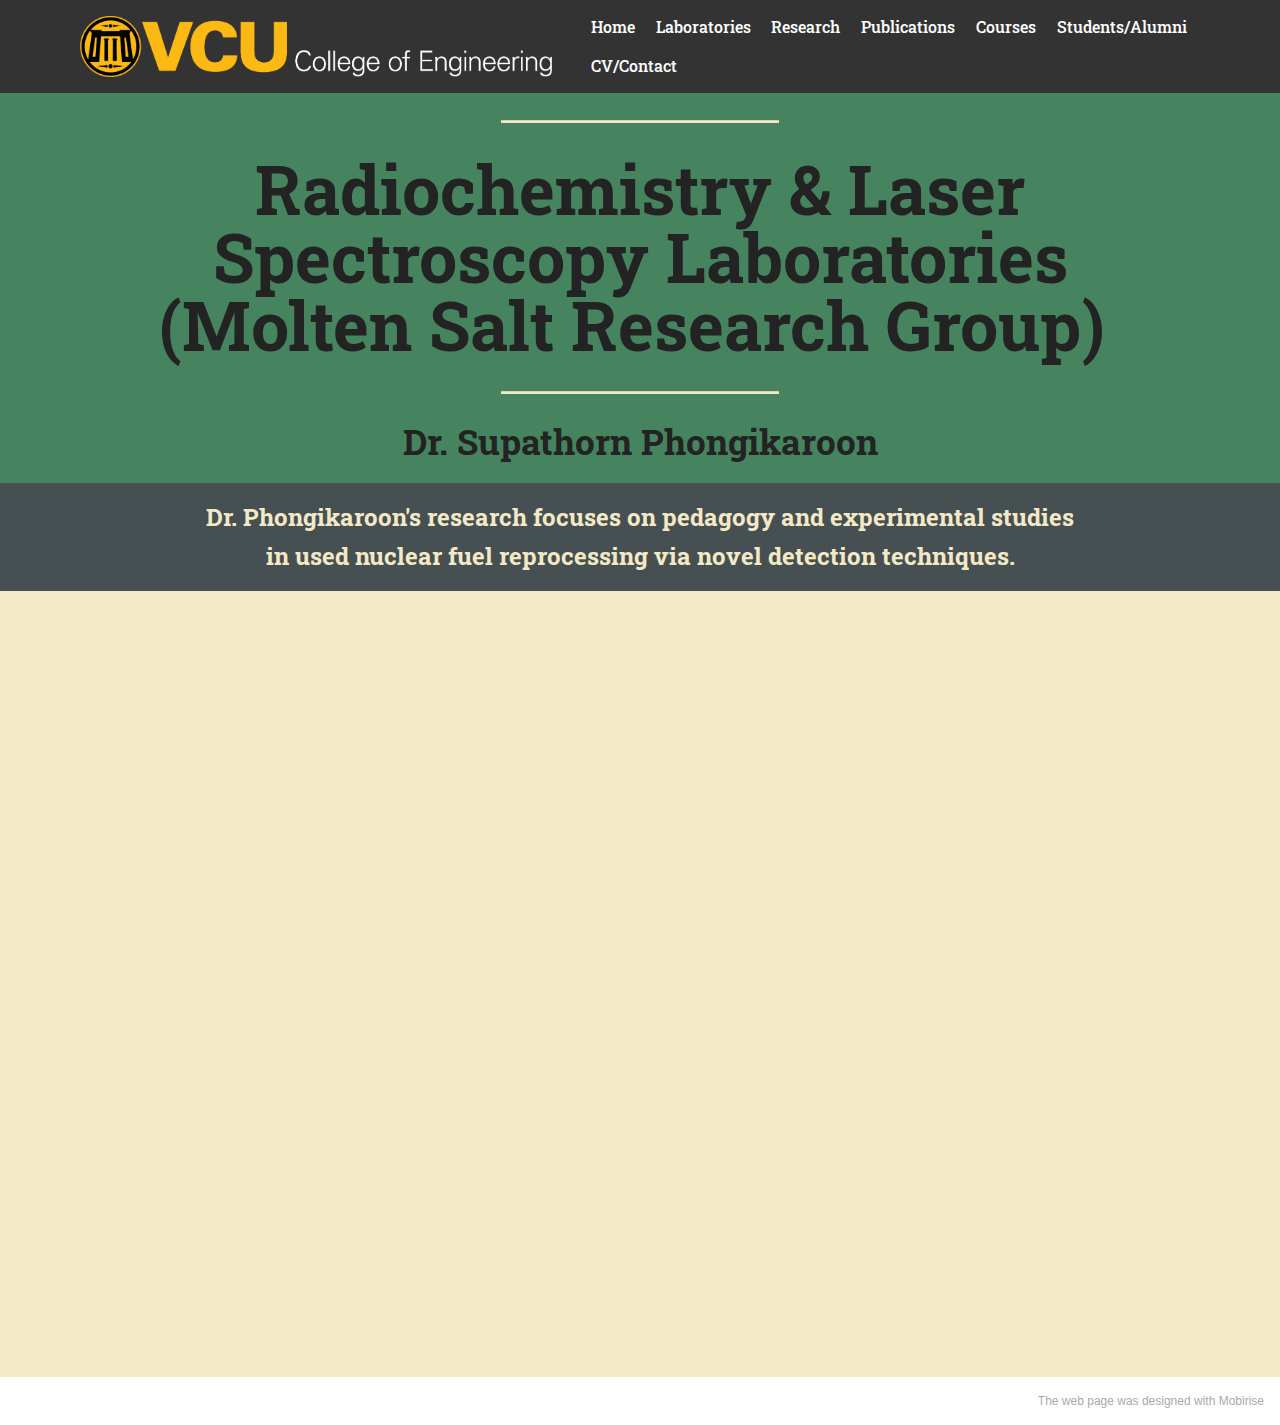
<file: index.html>
<!DOCTYPE html>
<html  >
<head>
  <!-- Site made with Mobirise Website Builder v5.1.4, https://mobirise.com -->
  <meta charset="UTF-8">
  <meta http-equiv="X-UA-Compatible" content="IE=edge">
  <meta name="generator" content="Mobirise v5.1.4, mobirise.com">
  <meta name="viewport" content="width=device-width, initial-scale=1, minimum-scale=1">
  <link rel="shortcut icon" href="assets/images/vculogo2.png" type="image/x-icon">
  <meta name="description" content="">
  
  
  <title>Home</title>
  <link rel="stylesheet" href="assets/web/assets/mobirise-icons/mobirise-icons.css">
  <link rel="stylesheet" href="assets/bootstrap/css/bootstrap.min.css">
  <link rel="stylesheet" href="assets/bootstrap/css/bootstrap-grid.min.css">
  <link rel="stylesheet" href="assets/bootstrap/css/bootstrap-reboot.min.css">
  <link rel="stylesheet" href="assets/tether/tether.min.css">
  <link rel="stylesheet" href="assets/dropdown/css/style.css">
  <link rel="stylesheet" href="assets/theme/css/style.css">
  <link rel="preload" as="style" href="assets/mobirise/css/mbr-additional.css"><link rel="stylesheet" href="assets/mobirise/css/mbr-additional.css" type="text/css">
  
  
  
  
</head>
<body>
  
  <section class="menu cid-qTkzRZLJNu" once="menu" id="menu1-0">

    

    <nav class="navbar navbar-expand beta-menu navbar-dropdown align-items-center navbar-fixed-top navbar-toggleable-sm">
        <button class="navbar-toggler navbar-toggler-right" type="button" data-toggle="collapse" data-target="#navbarSupportedContent" aria-controls="navbarSupportedContent" aria-expanded="false" aria-label="Toggle navigation">
            <div class="hamburger">
                <span></span>
                <span></span>
                <span></span>
                <span></span>
            </div>
        </button>
        <div class="menu-logo">
            <div class="navbar-brand">
                <span class="navbar-logo">
                    <a href="https://www.vcu.edu">
                         <img src="assets/images/vculogo2.png" alt="Mobirise" title="" style="height: 3.8rem;">
                    </a>
                </span>
                
            </div>
        </div>
        <div class="collapse navbar-collapse" id="navbarSupportedContent">
            <ul class="navbar-nav nav-dropdown nav-right" data-app-modern-menu="true"><li class="nav-item">
                    <a class="nav-link link text-white display-4" href="index.html">
                        
                        Home</a>
                </li>
                <li class="nav-item">
                    <a class="nav-link link text-white display-4" href="laboratories.html">Laboratories<br></a>
                </li><li class="nav-item"><a class="nav-link link text-white display-4" href="research.html">Research</a></li><li class="nav-item"><a class="nav-link link text-white display-4" href="publications.html">
                        
                        Publications</a></li><li class="nav-item"><a class="nav-link link text-white display-4" href="courses.html">
                        
                        Courses</a></li><li class="nav-item"><a class="nav-link link text-white display-4" href="alumni.html">Students/Alumni</a></li><li class="nav-item"><a class="nav-link link text-white display-4" href="cv.html">
                        
                        CV/Contact</a></li></ul>
            
        </div>
    </nav>
</section>

<section class="mbr-section article content9 cid-rsyrttD640" id="content9-4">
    
     

    <div class="container">
        <div class="inner-container" style="width: 100%;">
            <hr class="line" style="width: 25%;">
            <div class="section-text align-center mbr-fonts-style display-1"><strong>Radiochemistry &amp; Laser Spectroscopy Laboratories</strong><div><strong>(Molten Salt Research Group)<span style="font-size: 4.25rem;">&nbsp;</span></strong></div></div>
            <hr class="line" style="width: 25%;">
        </div>
        </div>
</section>

<section class="mbr-section content4 cid-rsysq80n3q" id="content4-6">

    

    <div class="container">
        <div class="media-container-row">
            <div class="title col-12 col-md-8">
                <h2 class="align-center pb-3 mbr-fonts-style display-2"><a href="https://egr.vcu.edu/directory/supathornphongikaroon/" class="text-primary"><strong>Dr. Supathorn Phongikaroon</strong></a></h2>
                
                
            </div>
        </div>
    </div>
</section>

<section class="mbr-section article content1 cid-rt1tzeUJdk" id="content1-m">
    
     

    <div class="container">
        <div class="media-container-row">
            <div class="mbr-text col-12 mbr-fonts-style display-5 col-md-10"><p><strong>Dr. Phongikaroon's research focuses on pedagogy and experimental studies in used nuclear fuel reprocessing via novel detection techniques.</strong></p></div>
        </div>
    </div>
</section>

<section class="cid-rsQvWypzLo" id="video3-b">

    
    
    <figure class="mbr-figure align-center container">
        <div class="video-block" style="width: 80%;">
            <div><iframe class="mbr-embedded-video" src="https://www.youtube.com/embed/VkSP4GzgsY0?rel=0&amp;amp;showinfo=0&amp;autoplay=1&amp;loop=1&amp;playlist=VkSP4GzgsY0" width="800" height="600" frameborder="0" allowfullscreen></iframe></div>
        </div>
    </figure>
</section><section style="background-color: #fff; font-family: -apple-system, BlinkMacSystemFont, 'Segoe UI', 'Roboto', 'Helvetica Neue', Arial, sans-serif; color:#aaa; font-size:12px; padding: 0; align-items: center; display: flex;"><a href="https://mobirise.site/c" style="flex: 1 1; height: 3rem; padding-left: 1rem;"></a><p style="flex: 0 0 auto; margin:0; padding-right:1rem;"><a href="https://mobirise.site/d" style="color:#aaa;">The web page</a> was designed with Mobirise</p></section><script src="assets/web/assets/jquery/jquery.min.js"></script>  <script src="assets/popper/popper.min.js"></script>  <script src="assets/bootstrap/js/bootstrap.min.js"></script>  <script src="assets/tether/tether.min.js"></script>  <script src="assets/smoothscroll/smooth-scroll.js"></script>  <script src="assets/dropdown/js/nav-dropdown.js"></script>  <script src="assets/dropdown/js/navbar-dropdown.js"></script>  <script src="assets/touchswipe/jquery.touch-swipe.min.js"></script>  <script src="assets/theme/js/script.js"></script>  
  
  
</body>
</html>
</file>
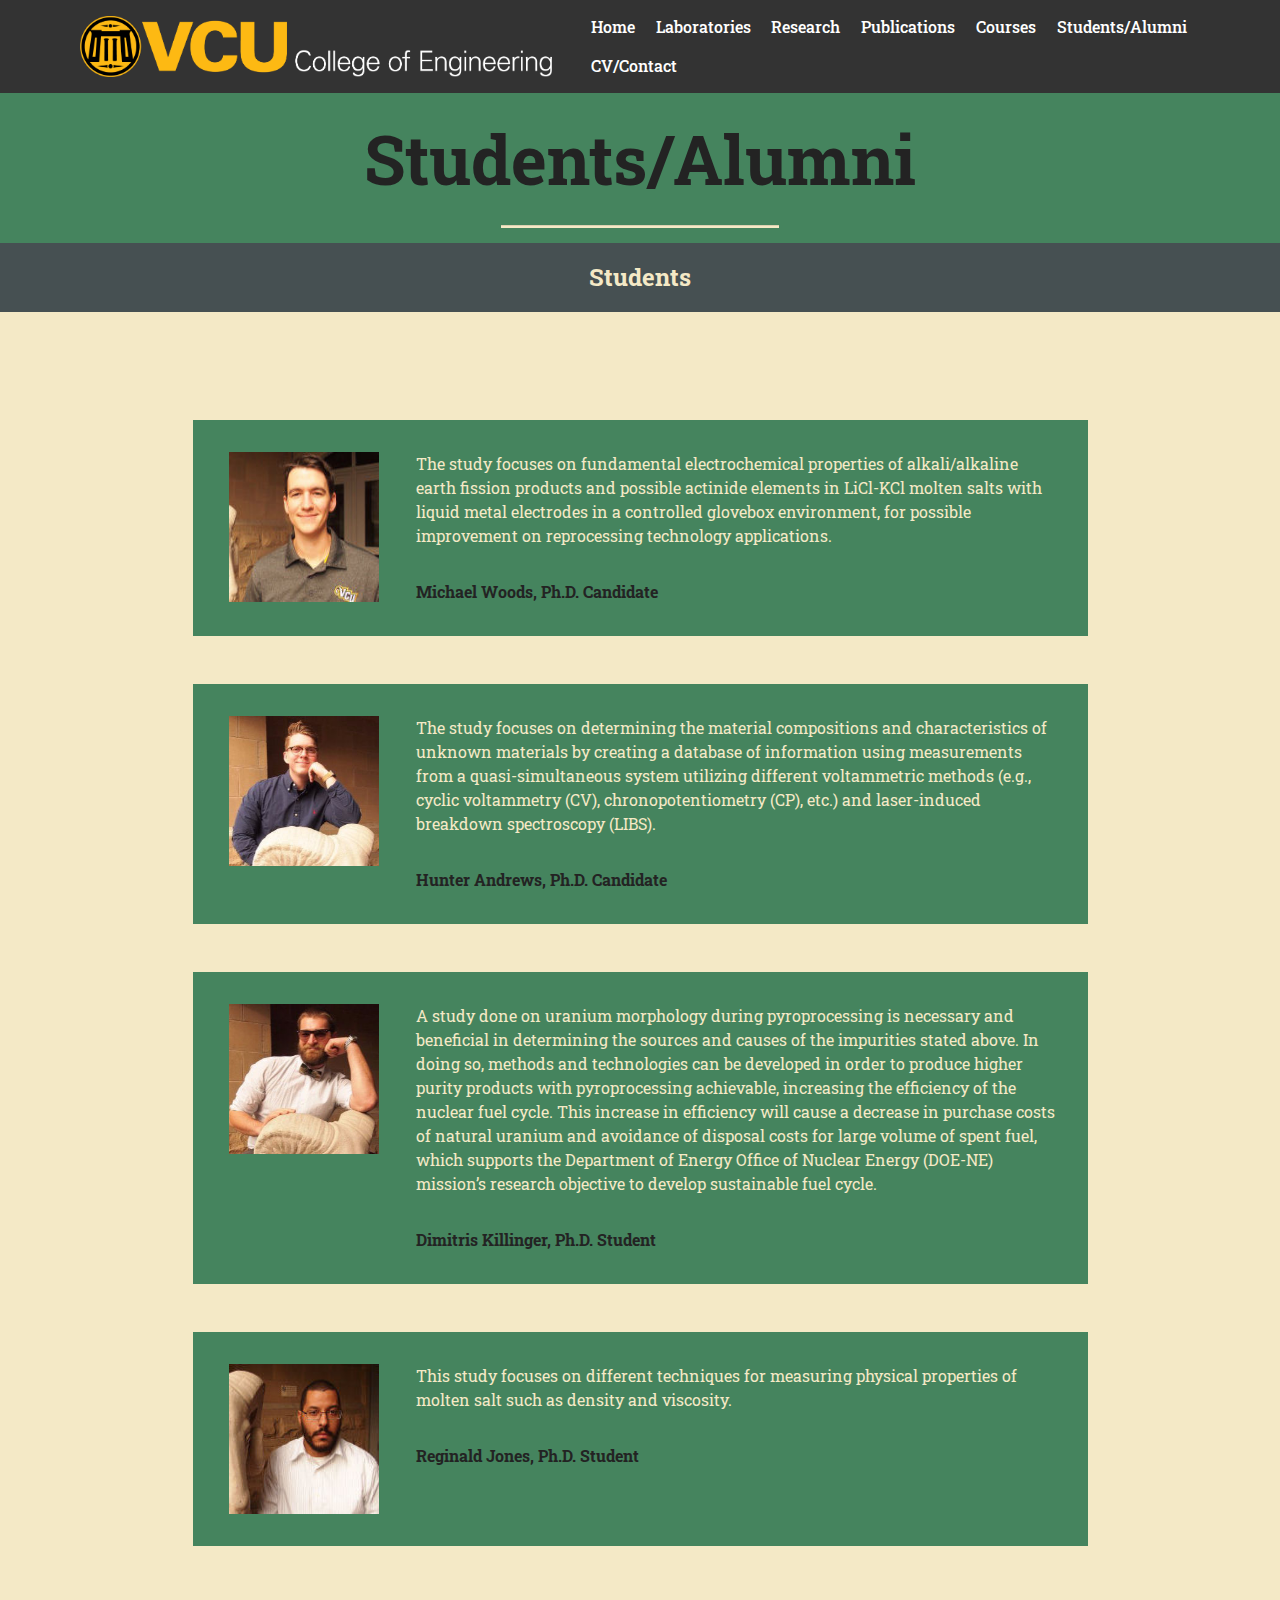
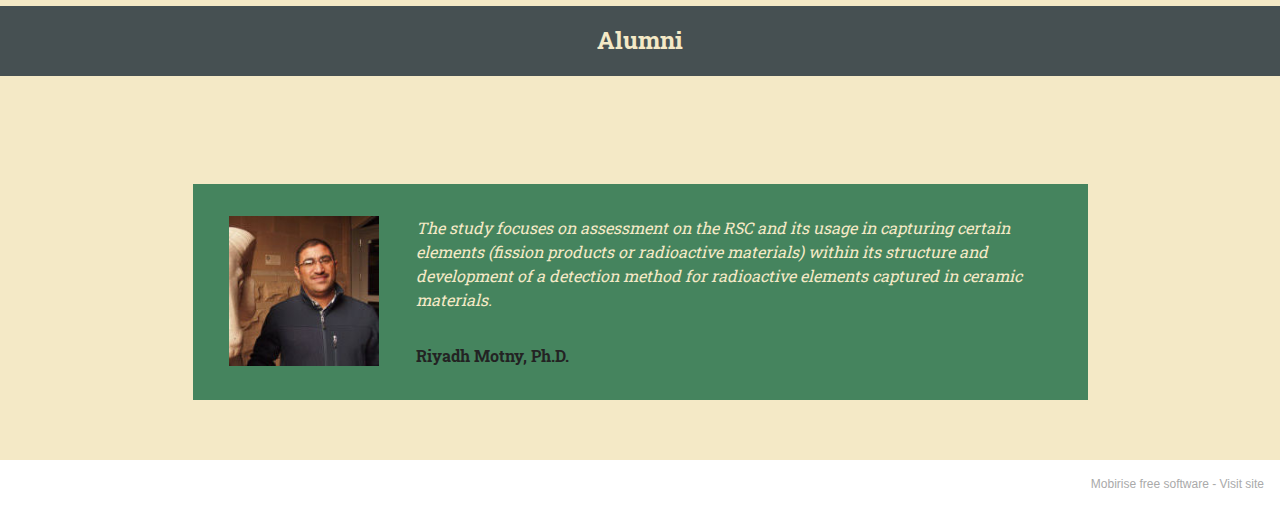
<file: alumni.html>
<!DOCTYPE html>
<html  >
<head>
  <!-- Site made with Mobirise Website Builder v5.1.4, https://mobirise.com -->
  <meta charset="UTF-8">
  <meta http-equiv="X-UA-Compatible" content="IE=edge">
  <meta name="generator" content="Mobirise v5.1.4, mobirise.com">
  <meta name="viewport" content="width=device-width, initial-scale=1, minimum-scale=1">
  <link rel="shortcut icon" href="assets/images/vculogo2.png" type="image/x-icon">
  <meta name="description" content="Web Maker Description">
  
  
  <title>Alumni</title>
  <link rel="stylesheet" href="assets/web/assets/mobirise-icons/mobirise-icons.css">
  <link rel="stylesheet" href="assets/bootstrap/css/bootstrap.min.css">
  <link rel="stylesheet" href="assets/bootstrap/css/bootstrap-grid.min.css">
  <link rel="stylesheet" href="assets/bootstrap/css/bootstrap-reboot.min.css">
  <link rel="stylesheet" href="assets/tether/tether.min.css">
  <link rel="stylesheet" href="assets/dropdown/css/style.css">
  <link rel="stylesheet" href="assets/theme/css/style.css">
  <link rel="preload" as="style" href="assets/mobirise/css/mbr-additional.css"><link rel="stylesheet" href="assets/mobirise/css/mbr-additional.css" type="text/css">
  
  
  
  
</head>
<body>
  
  <section class="menu cid-qTkzRZLJNu" once="menu" id="menu1-8">

    

    <nav class="navbar navbar-expand beta-menu navbar-dropdown align-items-center navbar-fixed-top navbar-toggleable-sm">
        <button class="navbar-toggler navbar-toggler-right" type="button" data-toggle="collapse" data-target="#navbarSupportedContent" aria-controls="navbarSupportedContent" aria-expanded="false" aria-label="Toggle navigation">
            <div class="hamburger">
                <span></span>
                <span></span>
                <span></span>
                <span></span>
            </div>
        </button>
        <div class="menu-logo">
            <div class="navbar-brand">
                <span class="navbar-logo">
                    <a href="https://www.vcu.edu">
                         <img src="assets/images/vculogo2.png" alt="Mobirise" title="" style="height: 3.8rem;">
                    </a>
                </span>
                
            </div>
        </div>
        <div class="collapse navbar-collapse" id="navbarSupportedContent">
            <ul class="navbar-nav nav-dropdown nav-right" data-app-modern-menu="true"><li class="nav-item">
                    <a class="nav-link link text-white display-4" href="index.html">
                        
                        Home</a>
                </li>
                <li class="nav-item">
                    <a class="nav-link link text-white display-4" href="laboratories.html">Laboratories<br></a>
                </li><li class="nav-item"><a class="nav-link link text-white display-4" href="research.html">Research</a></li><li class="nav-item"><a class="nav-link link text-white display-4" href="publications.html">
                        
                        Publications</a></li><li class="nav-item"><a class="nav-link link text-white display-4" href="courses.html">
                        
                        Courses</a></li><li class="nav-item"><a class="nav-link link text-white display-4" href="alumni.html">Students/Alumni</a></li><li class="nav-item"><a class="nav-link link text-white display-4" href="cv.html">
                        
                        CV/Contact</a></li></ul>
            
        </div>
    </nav>
</section>

<section class="mbr-section article content9 cid-rt1Eb2fLhK" id="content9-w">
    
     

    <div class="container">
        <div class="inner-container" style="width: 100%;">
            <hr class="line" style="width: 25%;">
            <div class="section-text align-center mbr-fonts-style display-1"><strong>Students/Alumni</strong></div>
            <hr class="line" style="width: 25%;">
        </div>
        </div>
</section>

<section class="mbr-section article content1 cid-rtFDiuGz9j" id="content1-2p">
    
     

    <div class="container">
        <div class="media-container-row">
            <div class="mbr-text col-12 mbr-fonts-style display-5 col-md-10"><p><strong>Students</strong></p></div>
        </div>
    </div>
</section>

<section class="testimonials4 cid-rt74sMpFX9" id="testimonials4-23">

  

  
  <div class="container">
    
    
    <div class="col-md-10 testimonials-container"> 
      

      
    <div class="testimonials-item">
        <div class="user row">
          <div class="col-lg-3 col-md-4">
            <div class="user_image">
              <img src="assets/images/michael-woods-178x162.jpg" alt="" title="">
            </div>
          </div>
          <div class="testimonials-caption col-lg-9 col-md-8">
            <div class="user_text ">
              <p class="mbr-fonts-style display-7">The study focuses on fundamental electrochemical properties of alkali/alkaline earth fission products and possible actinide elements in LiCl-KCl molten salts with liquid metal electrodes in a controlled glovebox environment, for possible improvement on reprocessing technology applications.<br></p>
            </div>
            <div class="user_name mbr-bold mbr-fonts-style align-left pt-3 display-7">Michael Woods, Ph.D. Candidate<br></div>
            
          </div>
        </div>
      </div><div class="testimonials-item">
        <div class="user row">
          <div class="col-lg-3 col-md-4">
            <div class="user_image">
              <img src="assets/images/hunter-andrews-244x270.jpg" alt="" title="">
            </div>
          </div>
          <div class="testimonials-caption col-lg-9 col-md-8">
            <div class="user_text">
              <p class="mbr-fonts-style display-7">The study focuses on determining the material compositions and characteristics of unknown materials by creating a database of information using measurements from a quasi-simultaneous system utilizing different voltammetric methods (e.g., cyclic voltammetry (CV), chronopotentiometry (CP), etc.) and laser-induced breakdown spectroscopy (LIBS).<br></p>
            </div>
            <div class="user_name mbr-bold mbr-fonts-style align-left pt-3 display-7"><div>Hunter Andrews, Ph.D. Candidate</div></div>
            
          </div>
        </div>
      </div><div class="testimonials-item">
        <div class="user row">
          <div class="col-lg-3 col-md-4">
            <div class="user_image">
              <img src="assets/images/dimitris-killinger-250x243.jpg" alt="" title="">
            </div>
          </div>
          <div class="testimonials-caption col-lg-9 col-md-8">
            <div class="user_text">
              <p class="mbr-fonts-style display-7">A study done on uranium morphology during pyroprocessing is necessary and beneficial in determining the sources and causes of the impurities stated above. In doing so, methods and technologies can be developed in order to produce higher purity products with pyroprocessing achievable, increasing the efficiency of the nuclear fuel cycle. This increase in efficiency will cause a decrease in purchase costs of natural uranium and avoidance of disposal costs for large volume of spent fuel, which supports the Department of Energy Office of Nuclear Energy (DOE-NE) mission’s research objective to develop sustainable fuel cycle.<br></p>
            </div>
            <div class="user_name mbr-bold mbr-fonts-style align-left pt-3 display-7"><div>Dimitris Killinger, Ph.D. Student</div></div>
            
          </div>
        </div>
      </div><div class="testimonials-item">
        <div class="user row">
          <div class="col-lg-3 col-md-4">
            <div class="user_image">
              <img src="assets/images/reginald-jones-172x156.jpg" alt="" title="">
            </div>
          </div>
          <div class="testimonials-caption col-lg-9 col-md-8">
            <div class="user_text">
              <p class="mbr-fonts-style display-7">This study focuses on different techniques for measuring physical properties of molten salt such as density and viscosity.<br></p>
            </div>
            <div class="user_name mbr-bold mbr-fonts-style align-left pt-3 display-7"><div>Reginald Jones, Ph.D. Student</div><div><br></div></div>
            
          </div>
        </div>
      </div></div>
  </div>
</section>

<section class="mbr-section article content1 cid-rtFDjxl52L" id="content1-2q">
    
     

    <div class="container">
        <div class="media-container-row">
            <div class="mbr-text col-12 mbr-fonts-style display-5 col-md-10"><p><strong>Alumni</strong></p></div>
        </div>
    </div>
</section>

<section class="testimonials4 cid-rtFDocLNrZ" id="testimonials4-2r">

  

  
  <div class="container">
    
    
    <div class="col-md-10 testimonials-container"> 
      

      
    <div class="testimonials-item">
        <div class="user row">
          <div class="col-lg-3 col-md-4">
            <div class="user_image">
              <img src="assets/images/riyadh-motny-166x166.jpg" alt="" title="">
            </div>
          </div>
          <div class="testimonials-caption col-lg-9 col-md-8">
            <div class="user_text ">
              <p class="mbr-fonts-style display-7"><em>The study focuses on assessment on the RSC and its usage in capturing certain elements (fission products or radioactive materials) within its structure and development of a detection method for radioactive elements captured in ceramic materials.</em></p>
            </div>
            <div class="user_name mbr-bold mbr-fonts-style align-left pt-3 display-7">Riyadh Motny, Ph.D.&nbsp;</div>
            
          </div>
        </div>
      </div></div>
  </div>
</section><section style="background-color: #fff; font-family: -apple-system, BlinkMacSystemFont, 'Segoe UI', 'Roboto', 'Helvetica Neue', Arial, sans-serif; color:#aaa; font-size:12px; padding: 0; align-items: center; display: flex;"><a href="https://mobirise.site/d" style="flex: 1 1; height: 3rem; padding-left: 1rem;"></a><p style="flex: 0 0 auto; margin:0; padding-right:1rem;">Mobirise free software - <a href="https://mobirise.site/o" style="color:#aaa;">Visit site</a></p></section><script src="assets/web/assets/jquery/jquery.min.js"></script>  <script src="assets/popper/popper.min.js"></script>  <script src="assets/bootstrap/js/bootstrap.min.js"></script>  <script src="assets/tether/tether.min.js"></script>  <script src="assets/smoothscroll/smooth-scroll.js"></script>  <script src="assets/dropdown/js/nav-dropdown.js"></script>  <script src="assets/dropdown/js/navbar-dropdown.js"></script>  <script src="assets/touchswipe/jquery.touch-swipe.min.js"></script>  <script src="assets/theme/js/script.js"></script>  
  
  
</body>
</html>
</file>
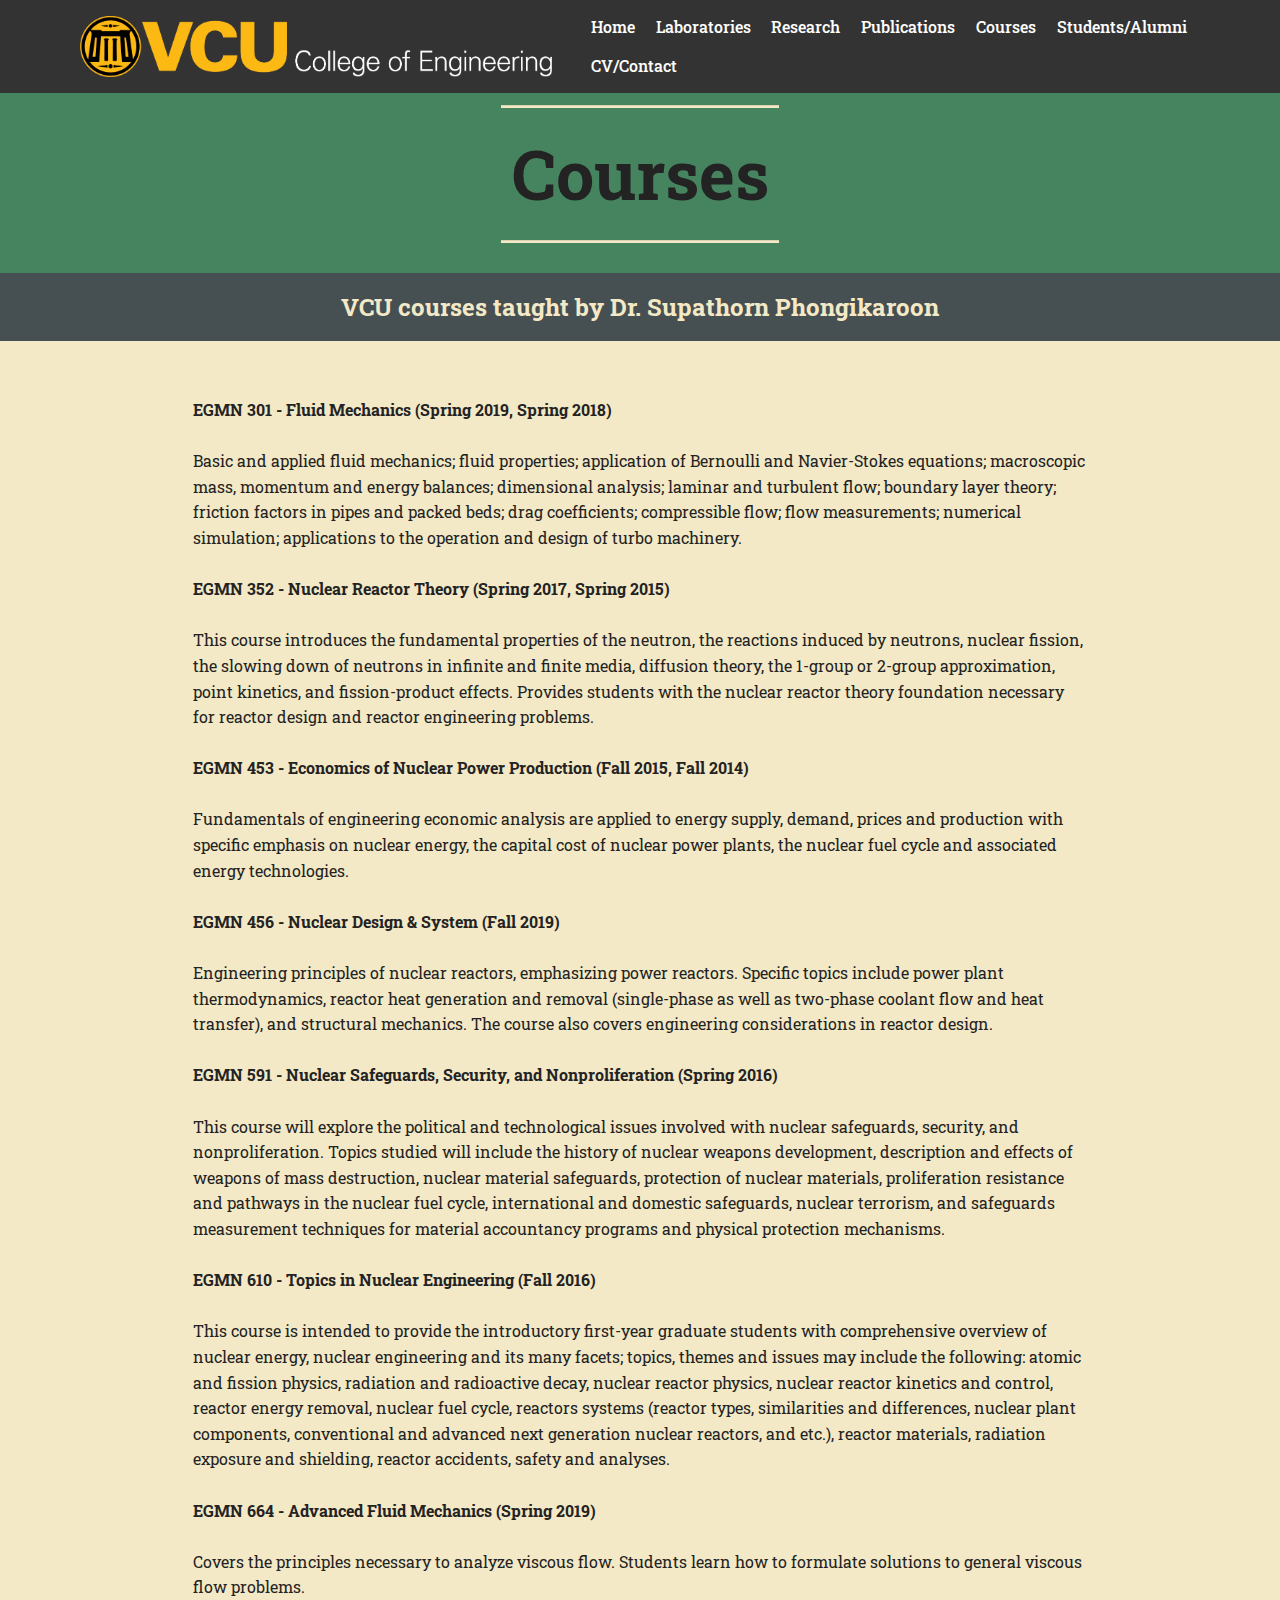
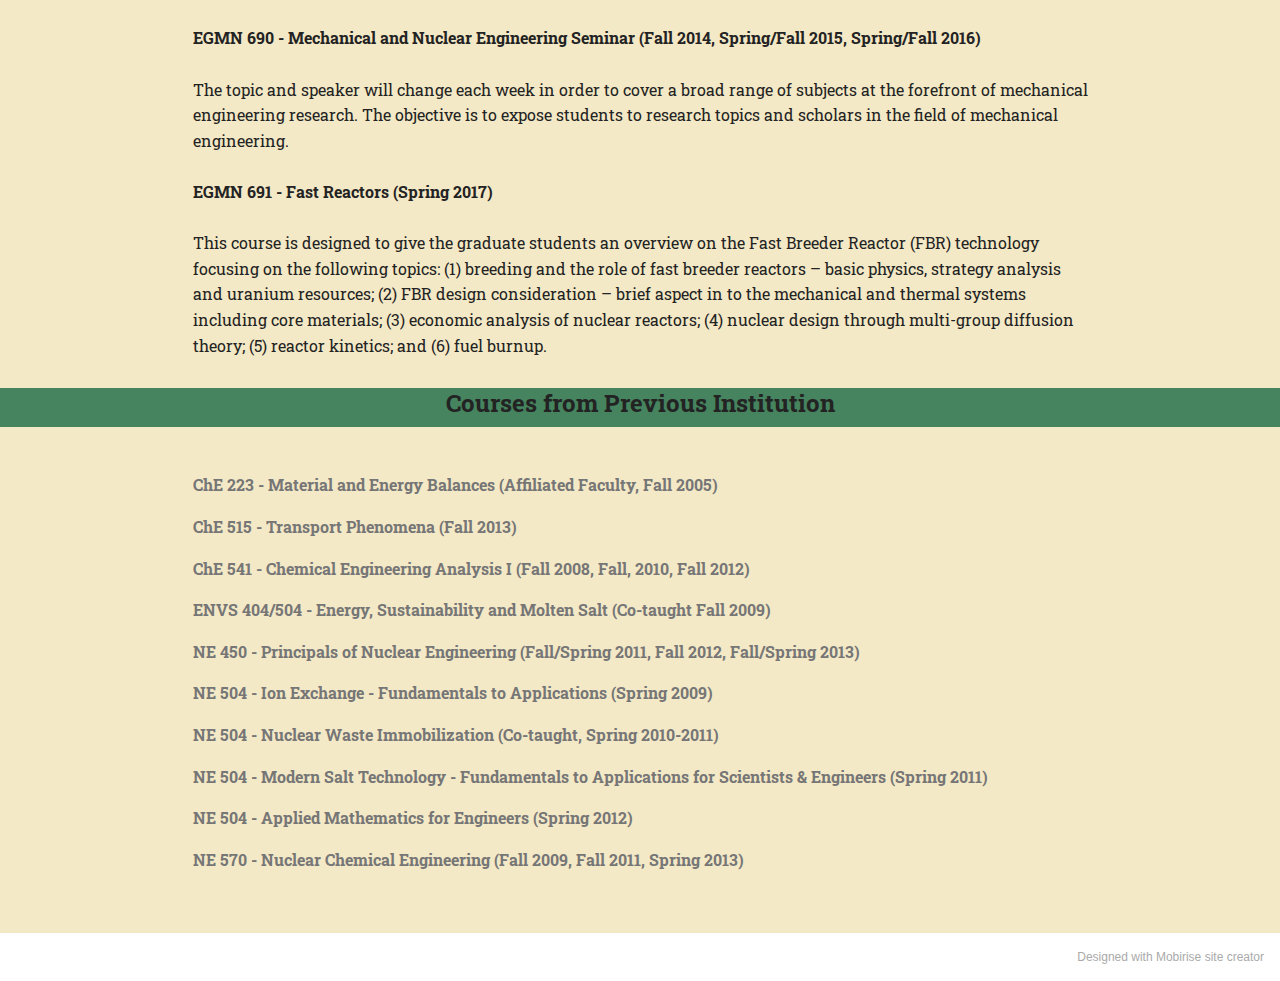
<file: courses.html>
<!DOCTYPE html>
<html  >
<head>
  <!-- Site made with Mobirise Website Builder v5.1.4, https://mobirise.com -->
  <meta charset="UTF-8">
  <meta http-equiv="X-UA-Compatible" content="IE=edge">
  <meta name="generator" content="Mobirise v5.1.4, mobirise.com">
  <meta name="viewport" content="width=device-width, initial-scale=1, minimum-scale=1">
  <link rel="shortcut icon" href="assets/images/vculogo2.png" type="image/x-icon">
  <meta name="description" content="Web Site Generator Description">
  
  
  <title>Courses</title>
  <link rel="stylesheet" href="assets/web/assets/mobirise-icons/mobirise-icons.css">
  <link rel="stylesheet" href="assets/bootstrap/css/bootstrap.min.css">
  <link rel="stylesheet" href="assets/bootstrap/css/bootstrap-grid.min.css">
  <link rel="stylesheet" href="assets/bootstrap/css/bootstrap-reboot.min.css">
  <link rel="stylesheet" href="assets/tether/tether.min.css">
  <link rel="stylesheet" href="assets/dropdown/css/style.css">
  <link rel="stylesheet" href="assets/theme/css/style.css">
  <link rel="preload" as="style" href="assets/mobirise/css/mbr-additional.css"><link rel="stylesheet" href="assets/mobirise/css/mbr-additional.css" type="text/css">
  
  
  
  
</head>
<body>
  
  <section class="menu cid-qTkzRZLJNu" once="menu" id="menu1-a">

    

    <nav class="navbar navbar-expand beta-menu navbar-dropdown align-items-center navbar-fixed-top navbar-toggleable-sm">
        <button class="navbar-toggler navbar-toggler-right" type="button" data-toggle="collapse" data-target="#navbarSupportedContent" aria-controls="navbarSupportedContent" aria-expanded="false" aria-label="Toggle navigation">
            <div class="hamburger">
                <span></span>
                <span></span>
                <span></span>
                <span></span>
            </div>
        </button>
        <div class="menu-logo">
            <div class="navbar-brand">
                <span class="navbar-logo">
                    <a href="https://www.vcu.edu">
                         <img src="assets/images/vculogo2.png" alt="Mobirise" title="" style="height: 3.8rem;">
                    </a>
                </span>
                
            </div>
        </div>
        <div class="collapse navbar-collapse" id="navbarSupportedContent">
            <ul class="navbar-nav nav-dropdown nav-right" data-app-modern-menu="true"><li class="nav-item">
                    <a class="nav-link link text-white display-4" href="index.html">
                        
                        Home</a>
                </li>
                <li class="nav-item">
                    <a class="nav-link link text-white display-4" href="laboratories.html">Laboratories<br></a>
                </li><li class="nav-item"><a class="nav-link link text-white display-4" href="research.html">Research</a></li><li class="nav-item"><a class="nav-link link text-white display-4" href="publications.html">
                        
                        Publications</a></li><li class="nav-item"><a class="nav-link link text-white display-4" href="courses.html">
                        
                        Courses</a></li><li class="nav-item"><a class="nav-link link text-white display-4" href="alumni.html">Students/Alumni</a></li><li class="nav-item"><a class="nav-link link text-white display-4" href="cv.html">
                        
                        CV/Contact</a></li></ul>
            
        </div>
    </nav>
</section>

<section class="mbr-section article content9 cid-rt5XhLLejL" id="content9-v">
    
     

    <div class="container">
        <div class="inner-container" style="width: 100%;">
            <hr class="line" style="width: 25%;">
            <div class="section-text align-center mbr-fonts-style display-1"><strong>
                    Courses</strong></div>
            <hr class="line" style="width: 25%;">
        </div>
        </div>
</section>

<section class="mbr-section article content1 cid-rt6OOyFY0s" id="content1-1s">
    
     

    <div class="container">
        <div class="media-container-row">
            <div class="mbr-text col-12 mbr-fonts-style display-5 col-md-10"><div><strong>VCU courses taught by Dr. Supathorn Phongikaroon</strong></div></div>
        </div>
    </div>
</section>

<section class="mbr-section article content1 cid-rt6cPLnV5B" id="content1-1r">
    
     

    <div class="container">
        <div class="media-container-row">
            <div class="mbr-text col-12 mbr-fonts-style display-7 col-md-10"><div>&nbsp; &nbsp; &nbsp; &nbsp; &nbsp; &nbsp; &nbsp; &nbsp; &nbsp; &nbsp; &nbsp; &nbsp; &nbsp; &nbsp; &nbsp; &nbsp; &nbsp; &nbsp; &nbsp; &nbsp; &nbsp; &nbsp; &nbsp; &nbsp; &nbsp; &nbsp; &nbsp; &nbsp; &nbsp; &nbsp; &nbsp; &nbsp; &nbsp; &nbsp;</div><div><strong>EGMN 301 - Fluid Mechanics (Spring 2019, Spring 2018)</strong></div><div><strong><br></strong></div><div>Basic and applied fluid mechanics; fluid properties; application of Bernoulli and Navier-Stokes equations; macroscopic mass, momentum and energy balances; dimensional analysis; laminar and turbulent flow; boundary layer theory; friction factors in pipes and packed beds; drag coefficients; compressible flow; flow measurements; numerical simulation; applications to the operation and design of turbo machinery.</div><div><strong><br></strong></div><div><strong>EGMN 352 - Nuclear Reactor Theory (Spring 2017, Spring 2015)</strong></div><div><strong><br></strong></div><div>This course introduces the fundamental properties of the neutron, the reactions induced by neutrons, nuclear fission, the slowing down of neutrons in infinite and finite media, diffusion theory, the 1-group or 2-group approximation, point kinetics, and fission-product effects. Provides students with the nuclear reactor theory foundation necessary for reactor design and reactor engineering problems.</div><div><strong><br></strong></div><div><strong>EGMN 453 - Economics of Nuclear Power Production (Fall 2015, Fall 2014)</strong></div><div><strong><br></strong></div><div>Fundamentals of engineering economic analysis are applied to energy supply, demand, prices and production with specific emphasis on nuclear energy, the capital cost of nuclear power plants, the nuclear fuel cycle and associated energy technologies.</div><div><strong><br></strong></div><div><strong>EGMN 456 - Nuclear Design &amp; System (Fall 2019)</strong></div><div><strong><br></strong></div><div>Engineering principles of nuclear reactors, emphasizing power reactors. Specific topics include power plant thermodynamics, reactor heat generation and removal (single-phase as well as two-phase coolant flow and heat transfer), and structural mechanics. The course also covers engineering considerations in reactor design.</div><div><strong><br></strong></div><div><strong>EGMN 591 - Nuclear Safeguards, Security, and Nonproliferation (Spring 2016)</strong></div><div><strong><br></strong></div><div>This course will explore the political and technological issues involved with nuclear safeguards, security, and nonproliferation. Topics studied will include the history of nuclear weapons development, description and effects of weapons of mass destruction, nuclear material safeguards, protection of nuclear materials, proliferation resistance and pathways in the nuclear fuel cycle, international and domestic safeguards, nuclear terrorism, and safeguards measurement techniques for material accountancy programs and physical protection mechanisms.</div><div><strong><br></strong></div><div><strong>EGMN 610 - Topics in Nuclear Engineering (Fall 2016)</strong></div><div><strong><br></strong></div><div>This course is intended to provide the introductory first-year graduate students with comprehensive overview of nuclear energy, nuclear engineering and its many facets; topics, themes and issues may include the following: atomic and fission physics, radiation and radioactive decay, nuclear reactor physics, nuclear reactor kinetics and control, reactor energy removal, nuclear fuel cycle, reactors systems (reactor types, similarities and differences, nuclear plant components, conventional and advanced next generation nuclear reactors, and etc.), reactor materials, radiation exposure and shielding, reactor accidents, safety and analyses.</div><div><strong><br></strong></div><div><strong>EGMN 664 - Advanced Fluid Mechanics (Spring 2019)</strong></div><div><strong><br></strong></div><div>Covers the principles necessary to analyze viscous flow. Students learn how to formulate solutions to general viscous flow problems.</div><div><strong><br></strong></div><div><strong>EGMN 690 - Mechanical and Nuclear Engineering Seminar (Fall 2014, Spring/Fall 2015, Spring/Fall 2016)</strong></div><div><strong><br></strong></div><div>The topic and speaker will change each week in order to cover a broad range of subjects at the forefront of mechanical engineering research. The objective is to expose students to research topics and scholars in the field of mechanical engineering.</div><div><strong><br></strong></div><div><strong>EGMN 691 - Fast Reactors (Spring 2017)</strong></div><div><strong><br></strong></div><div>This course is designed to give the graduate students an overview on the Fast Breeder Reactor (FBR) technology focusing on the following topics: (1) breeding and the role of fast breeder reactors – basic physics, strategy analysis and uranium resources; (2) FBR design consideration – brief aspect in to the mechanical and thermal systems including core materials; (3) economic analysis of nuclear reactors; (4) nuclear design through multi-group diffusion theory; (5) reactor kinetics; and (6) fuel burnup.</div></div>
        </div>
    </div>
</section>

<section class="mbr-section content4 cid-rtFCUJo4Ow" id="content4-2o">

    

    <div class="container">
        <div class="media-container-row">
            <div class="title col-12 col-md-8">
                
                <h3 class="mbr-section-subtitle align-center mbr-light mbr-fonts-style display-5"><strong>Courses from Previous Institution</strong></h3>
                
            </div>
        </div>
    </div>
</section>

<section class="mbr-section article content1 cid-rtFCoRi5Dt" id="content1-2n">
    
     

    <div class="container">
        <div class="media-container-row">
            <div class="mbr-text col-12 mbr-fonts-style display-7 col-md-10"><p><strong>ChE 223 - Material and Energy Balances (Affiliated Faculty, Fall 2005)</strong></p><p><strong>ChE 515 - Transport Phenomena (Fall 2013)</strong></p><p><strong>ChE 541 - Chemical Engineering Analysis I (Fall 2008, Fall, 2010, Fall 2012)</strong></p><p><strong>ENVS 404/504 - Energy, Sustainability and Molten Salt (Co-taught Fall 2009)</strong></p><p><strong>NE 450 - Principals of Nuclear Engineering (Fall/Spring 2011, Fall 2012, Fall/Spring 2013)</strong></p><p><strong>NE 504 - Ion Exchange - Fundamentals to Applications (Spring 2009)</strong></p><p><strong>NE 504 - Nuclear Waste Immobilization (Co-taught, Spring 2010-2011)</strong></p><p><strong>NE 504 - Modern Salt Technology - Fundamentals to Applications for Scientists &amp; Engineers (Spring 2011)</strong></p><p><strong>NE 504 - Applied Mathematics for Engineers (Spring 2012)</strong></p><p><strong>NE 570 - Nuclear Chemical Engineering (Fall 2009, Fall 2011, Spring 2013)</strong></p></div>
        </div>
    </div>
</section><section style="background-color: #fff; font-family: -apple-system, BlinkMacSystemFont, 'Segoe UI', 'Roboto', 'Helvetica Neue', Arial, sans-serif; color:#aaa; font-size:12px; padding: 0; align-items: center; display: flex;"><a href="https://mobirise.site/r" style="flex: 1 1; height: 3rem; padding-left: 1rem;"></a><p style="flex: 0 0 auto; margin:0; padding-right:1rem;">Designed with Mobirise <a href="https://mobirise.site/j" style="color:#aaa;">site</a> creator</p></section><script src="assets/web/assets/jquery/jquery.min.js"></script>  <script src="assets/popper/popper.min.js"></script>  <script src="assets/bootstrap/js/bootstrap.min.js"></script>  <script src="assets/tether/tether.min.js"></script>  <script src="assets/smoothscroll/smooth-scroll.js"></script>  <script src="assets/dropdown/js/nav-dropdown.js"></script>  <script src="assets/dropdown/js/navbar-dropdown.js"></script>  <script src="assets/touchswipe/jquery.touch-swipe.min.js"></script>  <script src="assets/theme/js/script.js"></script>  
  
  
</body>
</html>
</file>
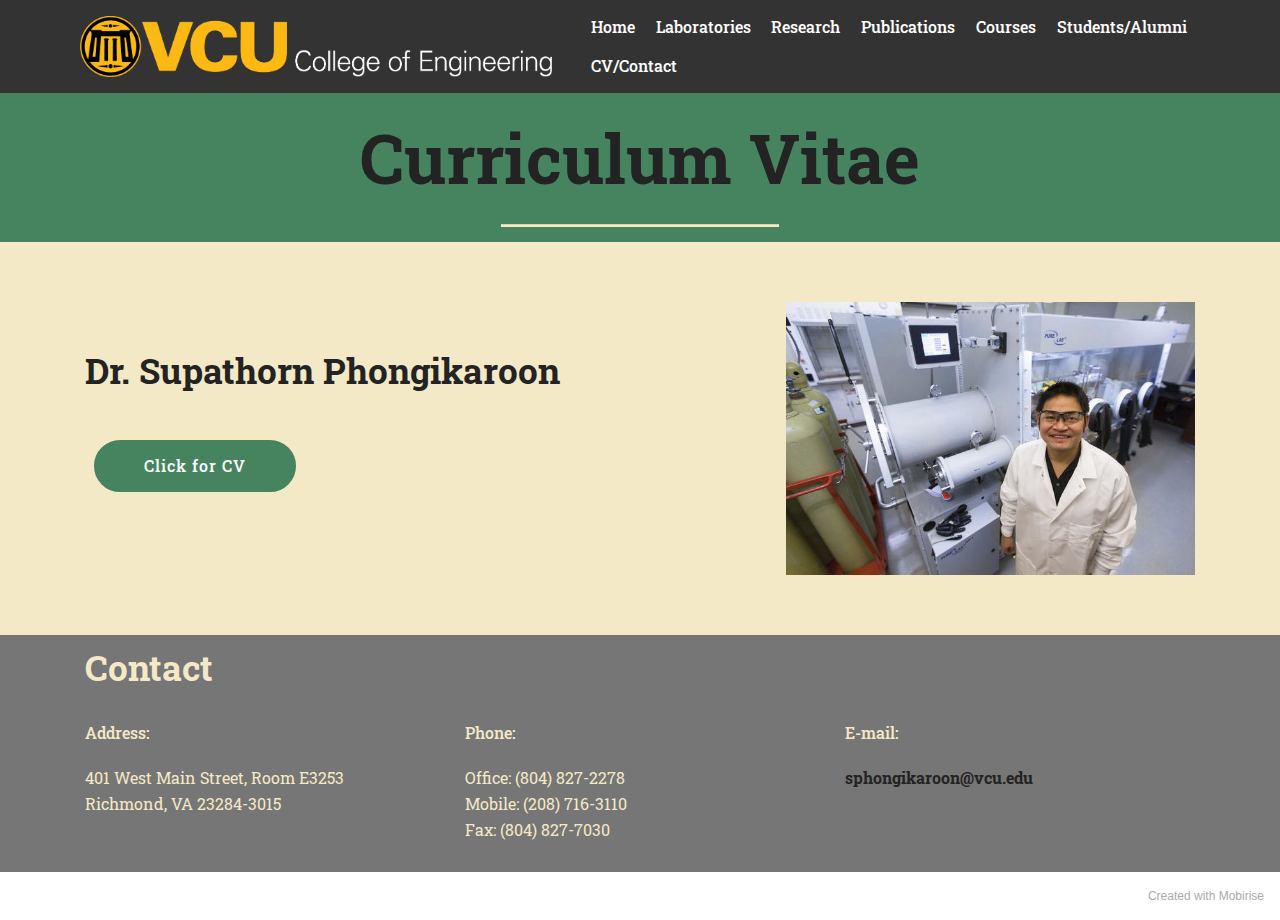
<file: cv.html>
<!DOCTYPE html>
<html  >
<head>
  <!-- Site made with Mobirise Website Builder v5.1.4, https://mobirise.com -->
  <meta charset="UTF-8">
  <meta http-equiv="X-UA-Compatible" content="IE=edge">
  <meta name="generator" content="Mobirise v5.1.4, mobirise.com">
  <meta name="viewport" content="width=device-width, initial-scale=1, minimum-scale=1">
  <link rel="shortcut icon" href="assets/images/vculogo2.png" type="image/x-icon">
  <meta name="description" content="Website Creator Description">
  
  
  <title>CV</title>
  <link rel="stylesheet" href="assets/web/assets/mobirise-icons/mobirise-icons.css">
  <link rel="stylesheet" href="assets/bootstrap/css/bootstrap.min.css">
  <link rel="stylesheet" href="assets/bootstrap/css/bootstrap-grid.min.css">
  <link rel="stylesheet" href="assets/bootstrap/css/bootstrap-reboot.min.css">
  <link rel="stylesheet" href="assets/tether/tether.min.css">
  <link rel="stylesheet" href="assets/dropdown/css/style.css">
  <link rel="stylesheet" href="assets/theme/css/style.css">
  <link rel="preload" as="style" href="assets/mobirise/css/mbr-additional.css"><link rel="stylesheet" href="assets/mobirise/css/mbr-additional.css" type="text/css">
  
  
  
  
</head>
<body>
  
  <section class="menu cid-qTkzRZLJNu" once="menu" id="menu1-1t">

    

    <nav class="navbar navbar-expand beta-menu navbar-dropdown align-items-center navbar-fixed-top navbar-toggleable-sm">
        <button class="navbar-toggler navbar-toggler-right" type="button" data-toggle="collapse" data-target="#navbarSupportedContent" aria-controls="navbarSupportedContent" aria-expanded="false" aria-label="Toggle navigation">
            <div class="hamburger">
                <span></span>
                <span></span>
                <span></span>
                <span></span>
            </div>
        </button>
        <div class="menu-logo">
            <div class="navbar-brand">
                <span class="navbar-logo">
                    <a href="https://www.vcu.edu">
                         <img src="assets/images/vculogo2.png" alt="Mobirise" title="" style="height: 3.8rem;">
                    </a>
                </span>
                
            </div>
        </div>
        <div class="collapse navbar-collapse" id="navbarSupportedContent">
            <ul class="navbar-nav nav-dropdown nav-right" data-app-modern-menu="true"><li class="nav-item">
                    <a class="nav-link link text-white display-4" href="index.html">
                        
                        Home</a>
                </li>
                <li class="nav-item">
                    <a class="nav-link link text-white display-4" href="laboratories.html">Laboratories<br></a>
                </li><li class="nav-item"><a class="nav-link link text-white display-4" href="research.html">Research</a></li><li class="nav-item"><a class="nav-link link text-white display-4" href="publications.html">
                        
                        Publications</a></li><li class="nav-item"><a class="nav-link link text-white display-4" href="courses.html">
                        
                        Courses</a></li><li class="nav-item"><a class="nav-link link text-white display-4" href="alumni.html">Students/Alumni</a></li><li class="nav-item"><a class="nav-link link text-white display-4" href="cv.html">
                        
                        CV/Contact</a></li></ul>
            
        </div>
    </nav>
</section>

<section class="mbr-section content4 cid-rt6VBmewBb" id="content4-1u">

    

    <div class="container">
        <div class="media-container-row">
            <div class="title col-12 col-md-8">
                <h2 class="align-center pb-3 mbr-fonts-style display-2"><strong><a href="https://egr.vcu.edu/directory/supathornphongikaroon/" class="text-primary">Dr. Supathorn Phongikaroon</a></strong></h2>
                
                
            </div>
        </div>
    </div>
</section>

<section class="mbr-section article content9 cid-rt6VBUDvO6" id="content9-1v">
    
     

    <div class="container">
        <div class="inner-container" style="width: 100%;">
            <hr class="line" style="width: 25%;">
            <div class="section-text align-center mbr-fonts-style display-1"><strong>Curriculum Vitae</strong></div>
            <hr class="line" style="width: 25%;">
        </div>
        </div>
</section>

<section class="header3 cid-rvQuTNB0QH" id="header3-3n">

    

    

    <div class="container">
        <div class="media-container-row">
            <div class="mbr-figure" style="width: 70%;">
                <img src="assets/images/supy-site-cv-640x427.jpg" alt="Mobirise" title="">
            </div>

            <div class="media-content">
                
                <h3 class="mbr-section-subtitle align-left mbr-white mbr-light pb-3 mbr-fonts-style display-2"><div><br></div><div><span style="font-size: 2.2rem;"><strong>Dr. Supathorn Phongikaroon</strong></span><br></div></h3>
                <div class="mbr-section-text mbr-white pb-3 ">
                    
                </div>
                <div class="mbr-section-btn"><a class="btn btn-md btn-danger display-4" href="assets/files/SPhongikaroon_vita_May 2020_v4.pdf" target="_blank">Click for CV</a></div>
            </div>
        </div>
    </div>

</section>

<section class="mbr-section contacts2 cid-rt6Z3tcrFt" id="contacts2-20">
    <!---->
    
    <!---->
    <!--Overlay-->
    
    <!--Container-->
    <div class="container">
        <div class="row">
            <!--Titles-->
            <div class="title col-12">
                <h2 class="align-left mbr-fonts-style display-2"><strong>Contact</strong></h2>
                
            </div>
            <div class="col-12">
                <div class="row justify-content-center">
                    <div class="col-12 col-md-4">
                        <div class="b b-adress">
                            <h5 class="align-left mbr-fonts-style m-0 display-7">
                                Address:
                            </h5>
                            <p class="mbr-text align-left mbr-fonts-style display-7">401 West Main Street, Room E3253<br>Richmond, VA 23284-3015</p>
                        </div>
                    </div>
                    <div class="col-12 col-md-4">
                        <div class="b b-phone">
                            <h5 class="align-left mbr-fonts-style m-0 display-7">
                                Phone:
                            </h5>
                            <p class="mbr-text align-left mbr-fonts-style display-7">Office: (804) 827-2278<br>Mobile: (208) 716-3110<br>Fax: (804) 827-7030<br></p>
                        </div>
                    </div>
                    <div class="col-12 col-md-4">
                        <div class="b b-mail">
                            <h5 class="align-left mbr-fonts-style m-0 display-7">
                                E-mail:
                            </h5>
                            <p class="mbr-text align-left mbr-fonts-style display-7"><a href="mailto:sphongikaroon@vcu.edu"><strong>sphongikaroon@vcu.edu</strong></a></p>
                        </div>
                    </div>
                </div>
            </div>
        </div>
    </div>
</section><section style="background-color: #fff; font-family: -apple-system, BlinkMacSystemFont, 'Segoe UI', 'Roboto', 'Helvetica Neue', Arial, sans-serif; color:#aaa; font-size:12px; padding: 0; align-items: center; display: flex;"><a href="https://mobirise.site/v" style="flex: 1 1; height: 3rem; padding-left: 1rem;"></a><p style="flex: 0 0 auto; margin:0; padding-right:1rem;">Created with <a href="https://mobirise.site/a" style="color:#aaa;">Mobirise</a></p></section><script src="assets/web/assets/jquery/jquery.min.js"></script>  <script src="assets/popper/popper.min.js"></script>  <script src="assets/bootstrap/js/bootstrap.min.js"></script>  <script src="assets/tether/tether.min.js"></script>  <script src="assets/smoothscroll/smooth-scroll.js"></script>  <script src="assets/dropdown/js/nav-dropdown.js"></script>  <script src="assets/dropdown/js/navbar-dropdown.js"></script>  <script src="assets/touchswipe/jquery.touch-swipe.min.js"></script>  <script src="assets/theme/js/script.js"></script>  
  
  
</body>
</html>
</file>
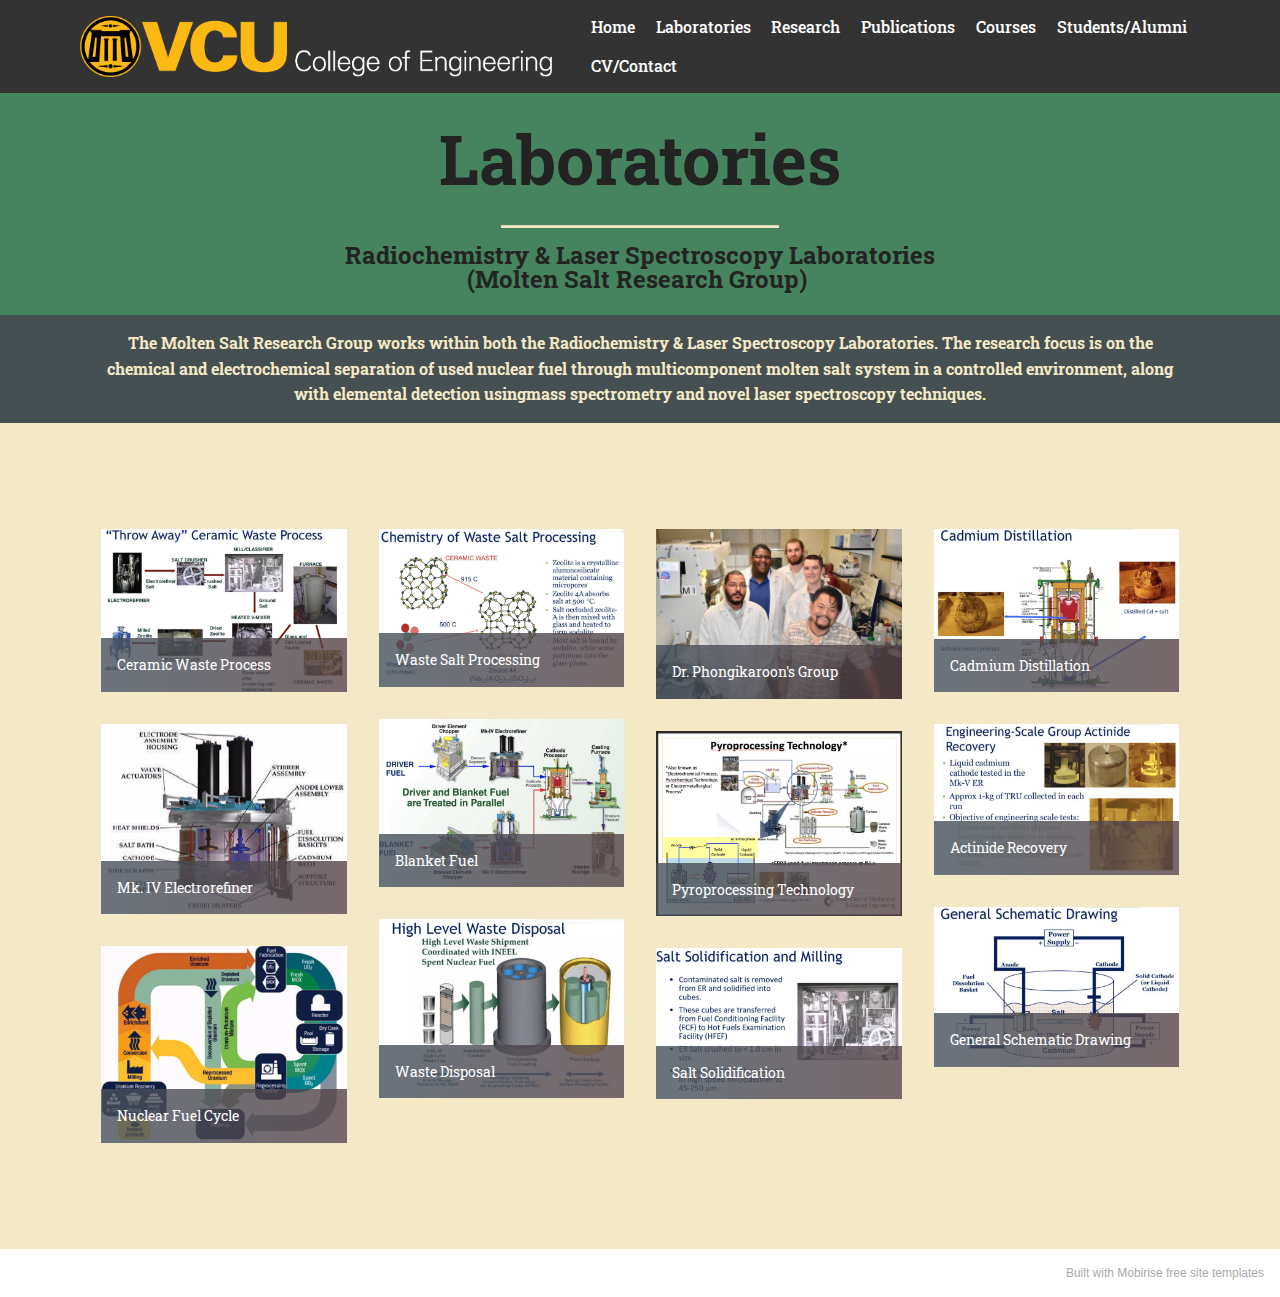
<file: laboratories.html>
<!DOCTYPE html>
<html  >
<head>
  <!-- Site made with Mobirise Website Builder v5.1.4, https://mobirise.com -->
  <meta charset="UTF-8">
  <meta http-equiv="X-UA-Compatible" content="IE=edge">
  <meta name="generator" content="Mobirise v5.1.4, mobirise.com">
  <meta name="viewport" content="width=device-width, initial-scale=1, minimum-scale=1">
  <link rel="shortcut icon" href="assets/images/vculogo2.png" type="image/x-icon">
  <meta name="description" content="Dr. Phongikaroon's research focuses on pedagogy and experimental studies in used nuclear fuel reprocessing via novel detection techniques.">
  
  
  <title>Laboratories</title>
  <link rel="stylesheet" href="assets/web/assets/mobirise-icons/mobirise-icons.css">
  <link rel="stylesheet" href="assets/bootstrap/css/bootstrap.min.css">
  <link rel="stylesheet" href="assets/bootstrap/css/bootstrap-grid.min.css">
  <link rel="stylesheet" href="assets/bootstrap/css/bootstrap-reboot.min.css">
  <link rel="stylesheet" href="assets/tether/tether.min.css">
  <link rel="stylesheet" href="assets/dropdown/css/style.css">
  <link rel="stylesheet" href="assets/theme/css/style.css">
  <link rel="stylesheet" href="assets/gallery/style.css">
  <link rel="preload" as="style" href="assets/mobirise/css/mbr-additional.css"><link rel="stylesheet" href="assets/mobirise/css/mbr-additional.css" type="text/css">
  
  
  
  
</head>
<body>
  
  <section class="menu cid-qTkzRZLJNu" once="menu" id="menu1-7">

    

    <nav class="navbar navbar-expand beta-menu navbar-dropdown align-items-center navbar-fixed-top navbar-toggleable-sm">
        <button class="navbar-toggler navbar-toggler-right" type="button" data-toggle="collapse" data-target="#navbarSupportedContent" aria-controls="navbarSupportedContent" aria-expanded="false" aria-label="Toggle navigation">
            <div class="hamburger">
                <span></span>
                <span></span>
                <span></span>
                <span></span>
            </div>
        </button>
        <div class="menu-logo">
            <div class="navbar-brand">
                <span class="navbar-logo">
                    <a href="https://www.vcu.edu">
                         <img src="assets/images/vculogo2.png" alt="Mobirise" title="" style="height: 3.8rem;">
                    </a>
                </span>
                
            </div>
        </div>
        <div class="collapse navbar-collapse" id="navbarSupportedContent">
            <ul class="navbar-nav nav-dropdown nav-right" data-app-modern-menu="true"><li class="nav-item">
                    <a class="nav-link link text-white display-4" href="index.html">
                        
                        Home</a>
                </li>
                <li class="nav-item">
                    <a class="nav-link link text-white display-4" href="laboratories.html">Laboratories<br></a>
                </li><li class="nav-item"><a class="nav-link link text-white display-4" href="research.html">Research</a></li><li class="nav-item"><a class="nav-link link text-white display-4" href="publications.html">
                        
                        Publications</a></li><li class="nav-item"><a class="nav-link link text-white display-4" href="courses.html">
                        
                        Courses</a></li><li class="nav-item"><a class="nav-link link text-white display-4" href="alumni.html">Students/Alumni</a></li><li class="nav-item"><a class="nav-link link text-white display-4" href="cv.html">
                        
                        CV/Contact</a></li></ul>
            
        </div>
    </nav>
</section>

<section class="mbr-section article content9 cid-rt1zYN8ikA" id="content9-o">
    
     

    <div class="container">
        <div class="inner-container" style="width: 100%;">
            <hr class="line" style="width: 25%;">
            <div class="section-text align-center mbr-fonts-style display-1"><strong>
                    Laboratories</strong></div>
            <hr class="line" style="width: 25%;">
        </div>
        </div>
</section>

<section class="mbr-section content4 cid-rt1C3ax7kU" id="content4-s">

    

    <div class="container">
        <div class="media-container-row">
            <div class="title col-12 col-md-8">
                <h2 class="align-center pb-3 mbr-fonts-style display-5"><strong>Radiochemistry &amp; Laser Spectroscopy Laboratories</strong><div><strong>(Molten Salt Research Group)&nbsp;</strong></div></h2>
                
                
            </div>
        </div>
    </div>
</section>

<section class="mbr-section article content1 cid-rt1Bs6pJEn" id="content1-r">
    
     

    <div class="container">
        <div class="media-container-row">
            <div class="mbr-text col-12 mbr-fonts-style display-7 col-md-12"><p><strong>The Molten Salt Research Group works within both the Radiochemistry &amp; Laser Spectroscopy Laboratories. The research focus is on the chemical and electrochemical separation of used nuclear fuel through multicomponent molten salt system in a controlled environment, along with elemental detection using</strong><strong>mass spectrometry and novel laser spectroscopy techniques.</strong></p></div>
        </div>
    </div>
</section>

<section class="mbr-gallery mbr-slider-carousel cid-rvQn4k6XwZ" id="gallery1-3m">

    

    <div class="container">
        <div><!-- Filter --><!-- Gallery --><div class="mbr-gallery-row"><div class="mbr-gallery-layout-default"><div><div><div class="mbr-gallery-item mbr-gallery-item--p2" data-video-url="false" data-tags="Awesome"><div href="#lb-gallery1-3m" data-slide-to="0" data-toggle="modal"><img src="assets/images/throw-away-ceremac-waste-1382x919-800x532.jpg" alt="" title=""><span class="icon-focus"></span><span class="mbr-gallery-title mbr-fonts-style display-7">Ceramic Waste Process</span></div></div><div class="mbr-gallery-item mbr-gallery-item--p2" data-video-url="false" data-tags="Creative"><div href="#lb-gallery1-3m" data-slide-to="1" data-toggle="modal"><img src="assets/images/chemistry-of-waste-salt-processing-1220x785-800x515.jpg" alt="" title=""><span class="icon-focus"></span><span class="mbr-gallery-title mbr-fonts-style display-7">Waste Salt Processing<br></span></div></div><div class="mbr-gallery-item mbr-gallery-item--p2" data-video-url="false" data-tags="Creative"><div href="#lb-gallery1-3m" data-slide-to="2" data-toggle="modal"><img src="assets/images/supy3-2-510x353-510x353.jpg" alt="" title=""><span class="icon-focus"></span><span class="mbr-gallery-title mbr-fonts-style display-7">Dr. Phongikaroon's Group<br></span></div></div><div class="mbr-gallery-item mbr-gallery-item--p2" data-video-url="false" data-tags="Responsive"><div href="#lb-gallery1-3m" data-slide-to="3" data-toggle="modal"><img src="assets/images/cadmium-distillation-1388x925-800x533.jpg" alt="" title=""><span class="icon-focus"></span><span class="mbr-gallery-title mbr-fonts-style display-7">Cadmium Distillation</span></div></div><div class="mbr-gallery-item mbr-gallery-item--p2" data-video-url="false" data-tags="Creative"><div href="#lb-gallery1-3m" data-slide-to="4" data-toggle="modal"><img src="assets/images/mark-iv-electrorefiner-396x307-396x307.jpg" alt="" title=""><span class="icon-focus"></span><span class="mbr-gallery-title mbr-fonts-style display-7">Mk. IV Electrorefiner<br></span></div></div><div class="mbr-gallery-item mbr-gallery-item--p2" data-video-url="false" data-tags="Animated"><div href="#lb-gallery1-3m" data-slide-to="5" data-toggle="modal"><img src="assets/images/driver-and-blanket-fuel-1349x925-800x549.jpg" alt="" title=""><span class="icon-focus"></span><span class="mbr-gallery-title mbr-fonts-style display-7">Blanket Fuel</span></div></div><div class="mbr-gallery-item mbr-gallery-item--p2" data-video-url="false" data-tags="Awesome"><div href="#lb-gallery1-3m" data-slide-to="6" data-toggle="modal"><img src="assets/images/pyroprocessing-technology-1608x1216-800x605.jpg" alt="" title=""><span class="icon-focus"></span><span class="mbr-gallery-title mbr-fonts-style display-7">Pyroprocessing Technology</span></div></div><div class="mbr-gallery-item mbr-gallery-item--p2" data-video-url="false" data-tags="Awesome"><div href="#lb-gallery1-3m" data-slide-to="7" data-toggle="modal"><img src="assets/images/engineering-scale-actinide-recovery-1220x747-800x490.jpg" alt="" title=""><span class="icon-focus"></span><span class="mbr-gallery-title mbr-fonts-style display-7">Actinide Recovery</span></div></div><div class="mbr-gallery-item mbr-gallery-item--p2" data-video-url="false" data-tags="Animated"><div href="#lb-gallery1-3m" data-slide-to="8" data-toggle="modal"><img src="assets/images/the-nuclear-fuel-cyclejpg-800x641-800x641.jpg" alt="" title=""><span class="icon-focus"></span><span class="mbr-gallery-title mbr-fonts-style display-7">Nuclear Fuel Cycle</span></div></div><div class="mbr-gallery-item mbr-gallery-item--p2" data-video-url="false" data-tags="Responsive"><div href="#lb-gallery1-3m" data-slide-to="9" data-toggle="modal"><img src="assets/images/high-level-waste-disposal-1220x891-800x584.jpg" alt="" title=""><span class="icon-focus"></span><span class="mbr-gallery-title mbr-fonts-style display-7">Waste Disposal</span></div></div><div class="mbr-gallery-item mbr-gallery-item--p2" data-video-url="false" data-tags="Creative"><div href="#lb-gallery1-3m" data-slide-to="10" data-toggle="modal"><img src="assets/images/salt-solidification-and-milling-1377x846-800x492.jpg" alt="" title=""><span class="icon-focus"></span><span class="mbr-gallery-title mbr-fonts-style display-7">Salt Solidification<br></span></div></div><div class="mbr-gallery-item mbr-gallery-item--p2" data-video-url="false" data-tags="Creative"><div href="#lb-gallery1-3m" data-slide-to="11" data-toggle="modal"><img src="assets/images/general-schematic-drawing-1362x888-800x522.jpg" alt="" title=""><span class="icon-focus"></span><span class="mbr-gallery-title mbr-fonts-style display-7">General Schematic Drawing<br></span></div></div></div></div><div class="clearfix"></div></div></div><!-- Lightbox --><div data-app-prevent-settings="" class="mbr-slider modal fade carousel slide" tabindex="-1" data-keyboard="true" data-interval="false" id="lb-gallery1-3m"><div class="modal-dialog"><div class="modal-content"><div class="modal-body"><div class="carousel-inner"><div class="carousel-item"><img src="assets/images/throw-away-ceremac-waste-1382x919.jpg" alt="" title=""></div><div class="carousel-item active"><img src="assets/images/chemistry-of-waste-salt-processing-1220x785.jpg" alt="" title=""></div><div class="carousel-item"><img src="assets/images/supy3-2-510x353.jpg" alt="" title=""></div><div class="carousel-item"><img src="assets/images/cadmium-distillation-1388x925.jpg" alt="" title=""></div><div class="carousel-item"><img src="assets/images/mark-iv-electrorefiner-396x307.jpg" alt="" title=""></div><div class="carousel-item"><img src="assets/images/driver-and-blanket-fuel-1349x925.jpg" alt="" title=""></div><div class="carousel-item"><img src="assets/images/pyroprocessing-technology-1608x1216.jpg" alt="" title=""></div><div class="carousel-item"><img src="assets/images/engineering-scale-actinide-recovery-1220x747.jpg" alt="" title=""></div><div class="carousel-item"><img src="assets/images/the-nuclear-fuel-cyclejpg-800x641.jpg" alt="" title=""></div><div class="carousel-item"><img src="assets/images/high-level-waste-disposal-1220x891.jpg" alt="" title=""></div><div class="carousel-item"><img src="assets/images/salt-solidification-and-milling-1377x846.jpg" alt="" title=""></div><div class="carousel-item"><img src="assets/images/general-schematic-drawing-1362x888.jpg" alt="" title=""></div></div><a class="carousel-control carousel-control-prev" role="button" data-slide="prev" href="#lb-gallery1-3m"><span class="mbri-left mbr-iconfont" aria-hidden="true"></span><span class="sr-only">Previous</span></a><a class="carousel-control carousel-control-next" role="button" data-slide="next" href="#lb-gallery1-3m"><span class="mbri-right mbr-iconfont" aria-hidden="true"></span><span class="sr-only">Next</span></a><a class="close" href="#" role="button" data-dismiss="modal"><span class="sr-only">Close</span></a></div></div></div></div></div>
    </div>

</section><section style="background-color: #fff; font-family: -apple-system, BlinkMacSystemFont, 'Segoe UI', 'Roboto', 'Helvetica Neue', Arial, sans-serif; color:#aaa; font-size:12px; padding: 0; align-items: center; display: flex;"><a href="https://mobirise.site/j" style="flex: 1 1; height: 3rem; padding-left: 1rem;"></a><p style="flex: 0 0 auto; margin:0; padding-right:1rem;"><a href="https://mobirise.site/t" style="color:#aaa;">Built</a> with Mobirise free site templates</p></section><script src="assets/web/assets/jquery/jquery.min.js"></script>  <script src="assets/popper/popper.min.js"></script>  <script src="assets/bootstrap/js/bootstrap.min.js"></script>  <script src="assets/tether/tether.min.js"></script>  <script src="assets/smoothscroll/smooth-scroll.js"></script>  <script src="assets/dropdown/js/nav-dropdown.js"></script>  <script src="assets/dropdown/js/navbar-dropdown.js"></script>  <script src="assets/touchswipe/jquery.touch-swipe.min.js"></script>  <script src="assets/masonry/masonry.pkgd.min.js"></script>  <script src="assets/imagesloaded/imagesloaded.pkgd.min.js"></script>  <script src="assets/bootstrapcarouselswipe/bootstrap-carousel-swipe.js"></script>  <script src="assets/vimeoplayer/jquery.mb.vimeo_player.js"></script>  <script src="assets/theme/js/script.js"></script>  <script src="assets/gallery/player.min.js"></script>  <script src="assets/gallery/script.js"></script>  <script src="assets/slidervideo/script.js"></script>  
  
  
</body>
</html>
</file>
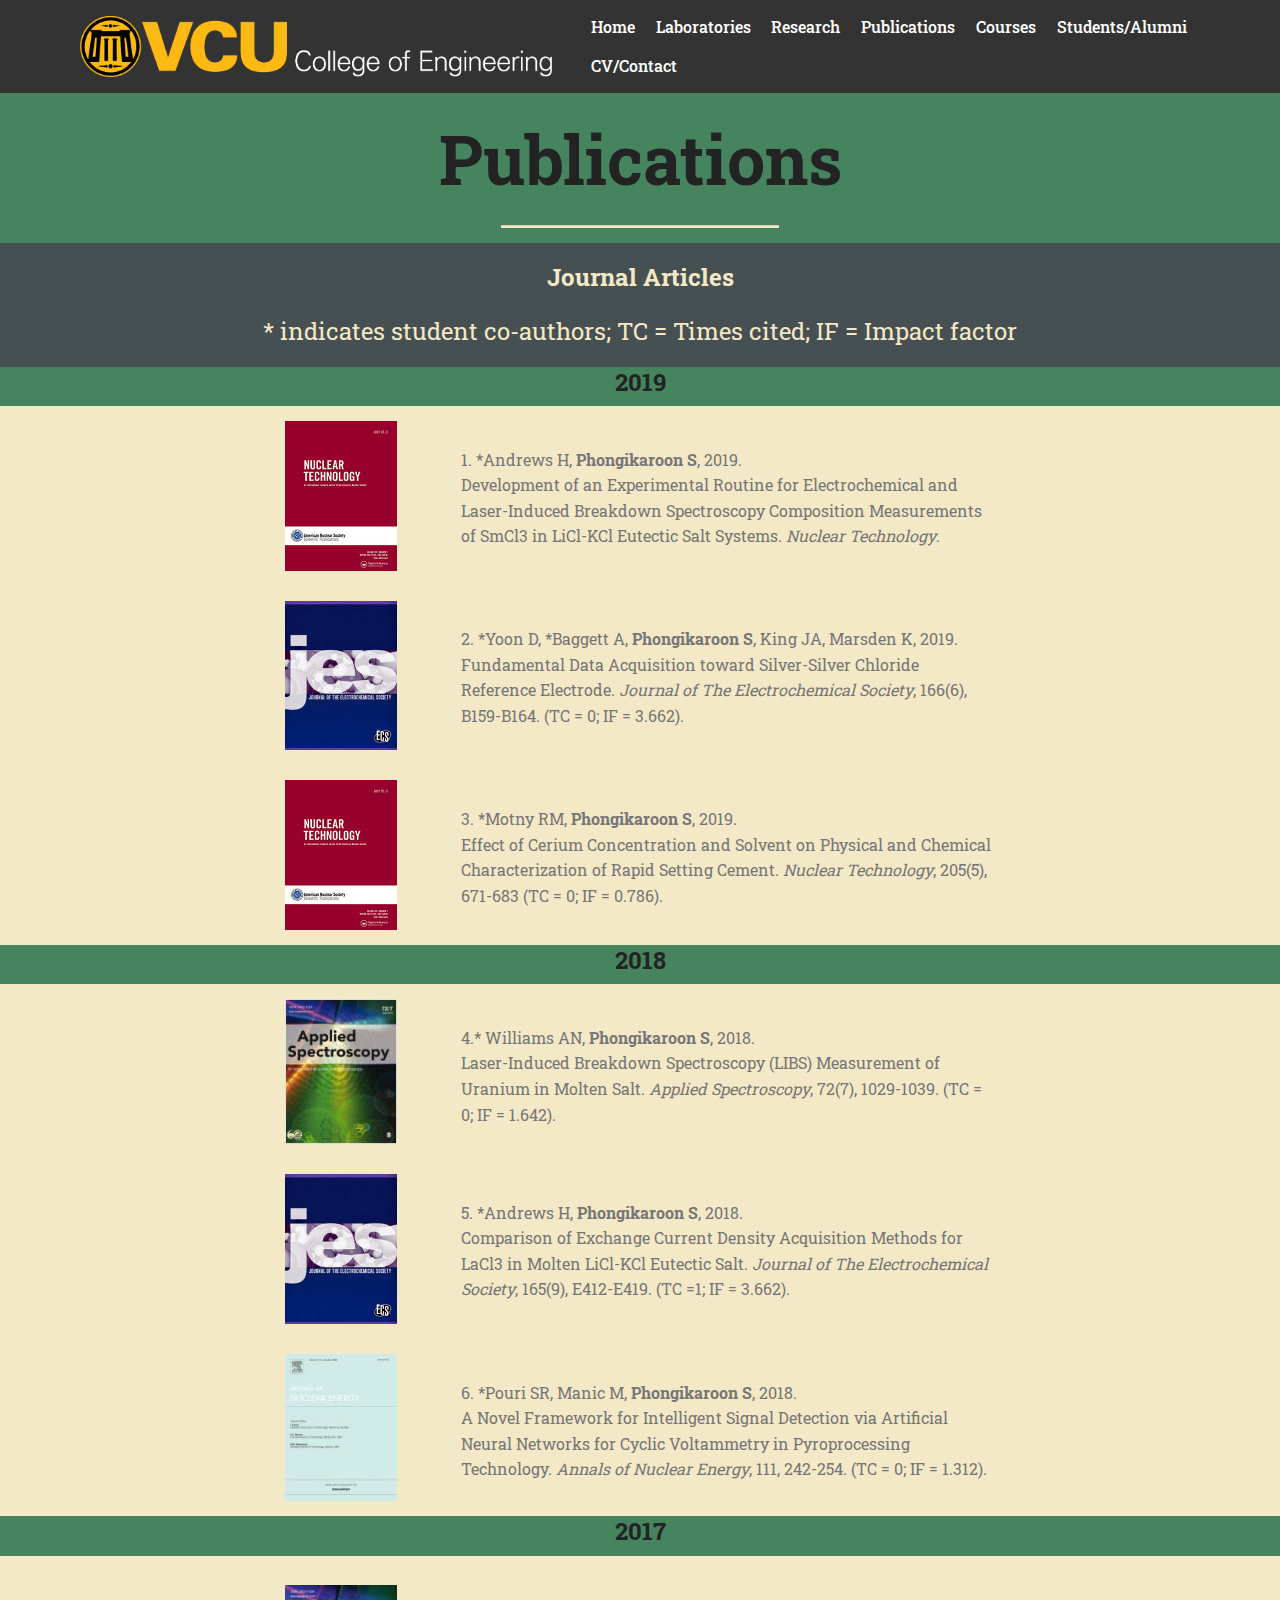
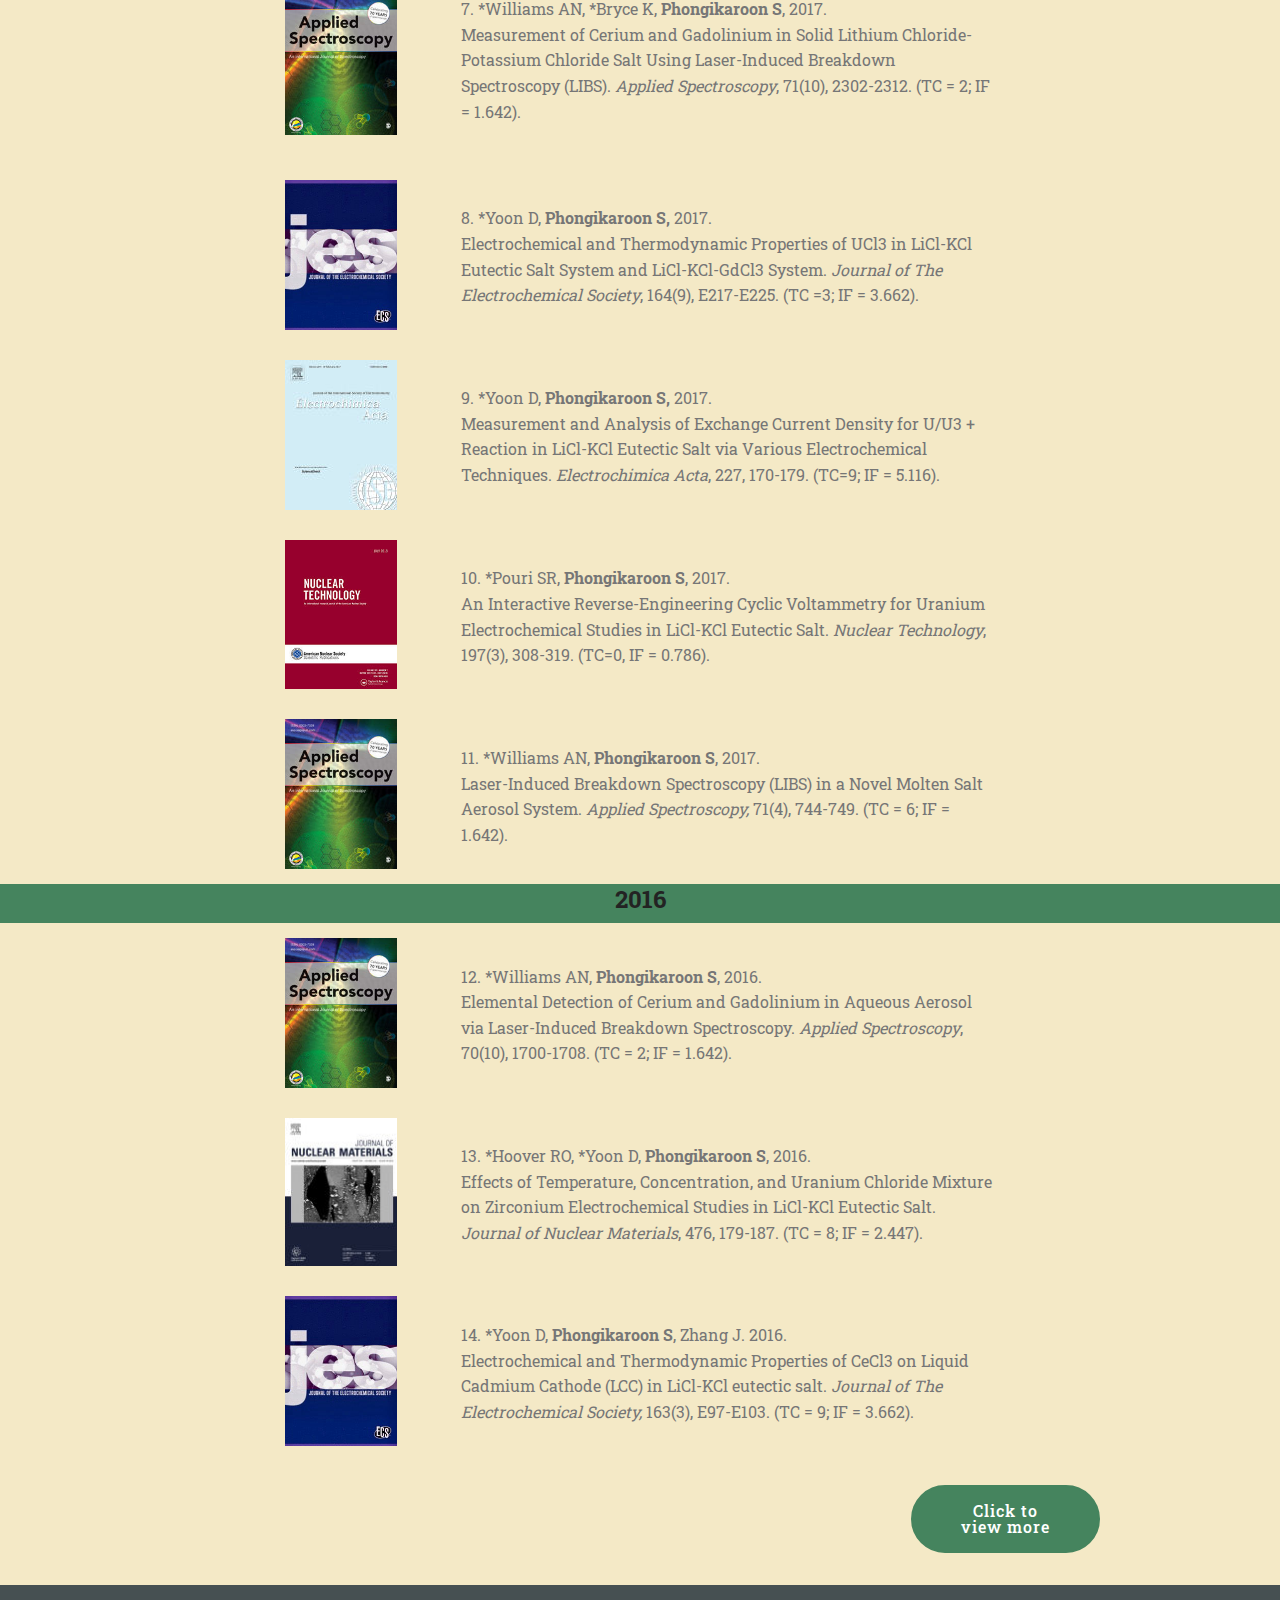
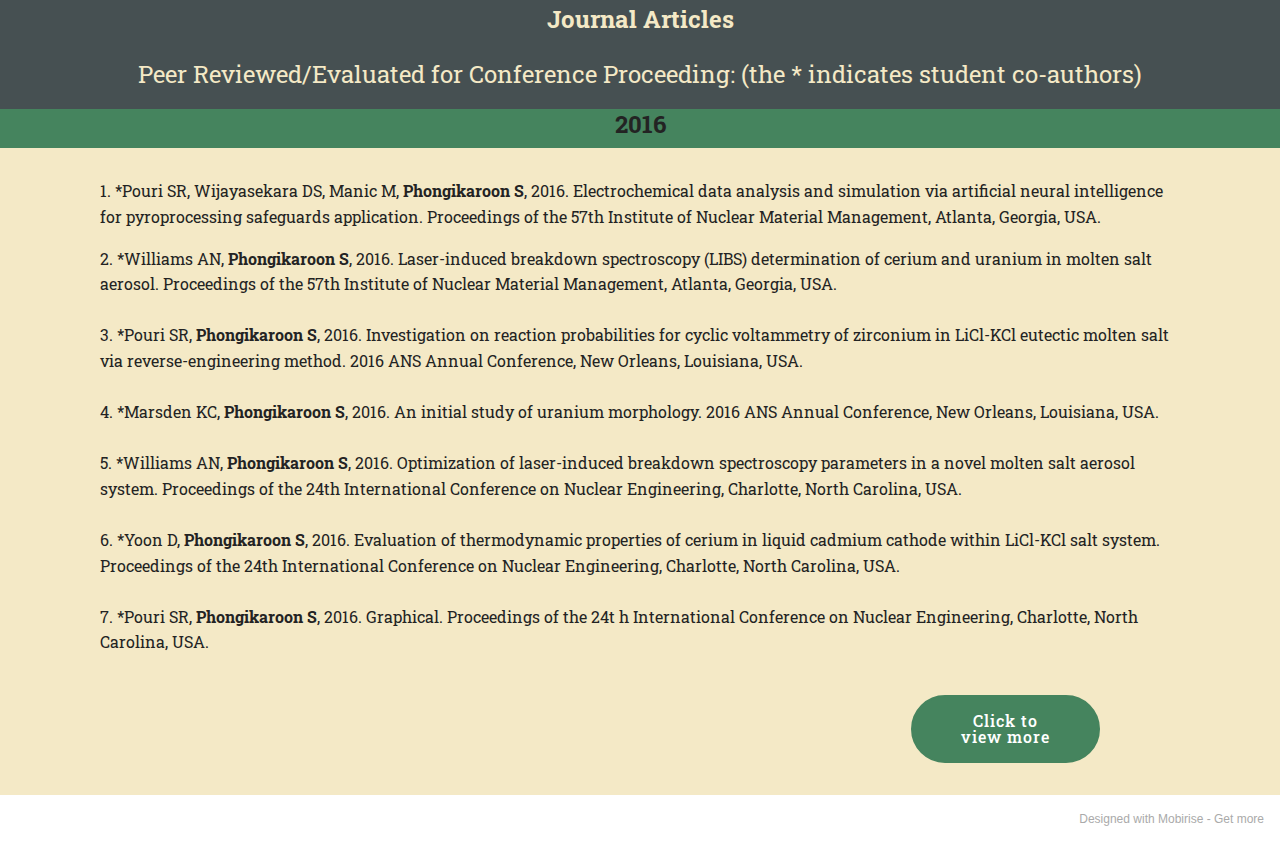
<file: publications.html>
<!DOCTYPE html>
<html  >
<head>
  <!-- Site made with Mobirise Website Builder v5.1.4, https://mobirise.com -->
  <meta charset="UTF-8">
  <meta http-equiv="X-UA-Compatible" content="IE=edge">
  <meta name="generator" content="Mobirise v5.1.4, mobirise.com">
  <meta name="viewport" content="width=device-width, initial-scale=1, minimum-scale=1">
  <link rel="shortcut icon" href="assets/images/vculogo2.png" type="image/x-icon">
  <meta name="description" content="Site Builder Description">
  
  
  <title>Publications</title>
  <link rel="stylesheet" href="assets/web/assets/mobirise-icons/mobirise-icons.css">
  <link rel="stylesheet" href="assets/bootstrap/css/bootstrap.min.css">
  <link rel="stylesheet" href="assets/bootstrap/css/bootstrap-grid.min.css">
  <link rel="stylesheet" href="assets/bootstrap/css/bootstrap-reboot.min.css">
  <link rel="stylesheet" href="assets/tether/tether.min.css">
  <link rel="stylesheet" href="assets/dropdown/css/style.css">
  <link rel="stylesheet" href="assets/theme/css/style.css">
  <link rel="preload" as="style" href="assets/mobirise/css/mbr-additional.css"><link rel="stylesheet" href="assets/mobirise/css/mbr-additional.css" type="text/css">
  
  
  
  
</head>
<body>
  
  <section class="menu cid-qTkzRZLJNu" once="menu" id="menu1-9">

    

    <nav class="navbar navbar-expand beta-menu navbar-dropdown align-items-center navbar-fixed-top navbar-toggleable-sm">
        <button class="navbar-toggler navbar-toggler-right" type="button" data-toggle="collapse" data-target="#navbarSupportedContent" aria-controls="navbarSupportedContent" aria-expanded="false" aria-label="Toggle navigation">
            <div class="hamburger">
                <span></span>
                <span></span>
                <span></span>
                <span></span>
            </div>
        </button>
        <div class="menu-logo">
            <div class="navbar-brand">
                <span class="navbar-logo">
                    <a href="https://www.vcu.edu">
                         <img src="assets/images/vculogo2.png" alt="Mobirise" title="" style="height: 3.8rem;">
                    </a>
                </span>
                
            </div>
        </div>
        <div class="collapse navbar-collapse" id="navbarSupportedContent">
            <ul class="navbar-nav nav-dropdown nav-right" data-app-modern-menu="true"><li class="nav-item">
                    <a class="nav-link link text-white display-4" href="index.html">
                        
                        Home</a>
                </li>
                <li class="nav-item">
                    <a class="nav-link link text-white display-4" href="laboratories.html">Laboratories<br></a>
                </li><li class="nav-item"><a class="nav-link link text-white display-4" href="research.html">Research</a></li><li class="nav-item"><a class="nav-link link text-white display-4" href="publications.html">
                        
                        Publications</a></li><li class="nav-item"><a class="nav-link link text-white display-4" href="courses.html">
                        
                        Courses</a></li><li class="nav-item"><a class="nav-link link text-white display-4" href="alumni.html">Students/Alumni</a></li><li class="nav-item"><a class="nav-link link text-white display-4" href="cv.html">
                        
                        CV/Contact</a></li></ul>
            
        </div>
    </nav>
</section>

<section class="mbr-section article content9 cid-rt1E2l4I5Z" id="content9-u">
    
     

    <div class="container">
        <div class="inner-container" style="width: 100%;">
            <hr class="line" style="width: 25%;">
            <div class="section-text align-center mbr-fonts-style display-1"><strong>
                    Publications</strong></div>
            <hr class="line" style="width: 25%;">
        </div>
        </div>
</section>

<section class="mbr-section article content1 cid-rtdlwmfpyE" id="content1-24">
    
     

    <div class="container">
        <div class="media-container-row">
            <div class="mbr-text col-12 mbr-fonts-style display-5 col-md-10"><p><strong>Journal Articles</strong></p><p>* indicates student co-authors; TC = Times cited; IF = Impact factor</p></div>
        </div>
    </div>
</section>

<section class="mbr-section content4 cid-rtdm0gH4Oc" id="content4-25">

    

    <div class="container">
        <div class="media-container-row">
            <div class="title col-12 col-md-8">
                
                <h3 class="mbr-section-subtitle align-center mbr-light mbr-fonts-style display-5"><strong>
                    2019</strong></h3>
                
            </div>
        </div>
    </div>
</section>

<section class="mbr-section content6 cid-rtFEsXsX2R" id="content6-2s">
    
     
    
    <div class="container">
        <div class="media-container-row">
            <div class="col-12 col-md-8">
                <div class="media-container-row">
                    <div class="mbr-figure" style="width: 30%;">
                      <img src="assets/images/pub1-200x267.jpg" alt="Mobirise" title="">  
                    </div>
                    <div class="media-content">
                        <div class="mbr-section-text">
                            <p class="mbr-text mb-0 mbr-fonts-style display-7"><br>1. *Andrews H, <strong>Phongikaroon S</strong>, 2019. <br>Development of an Experimental Routine for Electrochemical and Laser-Induced Breakdown Spectroscopy Composition Measurements of SmCl​3 in LiCl-KCl Eutectic Salt Systems. ​<em>Nuclear Technology</em>.</p>
                        </div>
                    </div>
                </div>
            </div>
        </div>
    </div>
</section>

<section class="mbr-section content6 cid-rtFFvGKJ1u" id="content6-2w">
    
     
    
    <div class="container">
        <div class="media-container-row">
            <div class="col-12 col-md-8">
                <div class="media-container-row">
                    <div class="mbr-figure" style="width: 30%;">
                      <img src="assets/images/pub2-219x293.jpg" alt="Mobirise" title="">  
                    </div>
                    <div class="media-content">
                        <div class="mbr-section-text">
                            <p class="mbr-text mb-0 mbr-fonts-style display-7"><br>2. *Yoon D, *Baggett A, <strong>Phongikaroon S</strong>, King JA, Marsden K, 2019. Fundamental Data Acquisition toward Silver-Silver Chloride Reference Electrode. ​<em>Journal of The Electrochemical Society</em>​, 166(6), B159-B164. (TC = 0; IF = 3.662).</p>
                        </div>
                    </div>
                </div>
            </div>
        </div>
    </div>
</section>

<section class="mbr-section content6 cid-rtFFwjZEI1" id="content6-2x">
    
     
    
    <div class="container">
        <div class="media-container-row">
            <div class="col-12 col-md-8">
                <div class="media-container-row">
                    <div class="mbr-figure" style="width: 30%;">
                      <img src="assets/images/pub1-200x267.jpg" alt="Mobirise" title="">  
                    </div>
                    <div class="media-content">
                        <div class="mbr-section-text">
                            <p class="mbr-text mb-0 mbr-fonts-style display-7"><br>3. *Motny RM, <strong>Phongikaroon S</strong>, 2019. <br>Effect of Cerium Concentration and Solvent on Physical and Chemical Characterization of Rapid Setting Cement. ​<em>Nuclear Technology</em>​, 205(5), 671-683 (TC = 0; IF = 0.786).</p>
                        </div>
                    </div>
                </div>
            </div>
        </div>
    </div>
</section>

<section class="mbr-section content4 cid-rtdmoWVrVH" id="content4-27">

    

    <div class="container">
        <div class="media-container-row">
            <div class="title col-12 col-md-8">
                
                <h3 class="mbr-section-subtitle align-center mbr-light mbr-fonts-style display-5"><strong>
                    2018</strong><strong><br></strong></h3>
                
            </div>
        </div>
    </div>
</section>

<section class="mbr-section content6 cid-rtFGxCoeUq" id="content6-2y">
    
     
    
    <div class="container">
        <div class="media-container-row">
            <div class="col-12 col-md-8">
                <div class="media-container-row">
                    <div class="mbr-figure" style="width: 30%;">
                      <img src="assets/images/pub4-133x172.jpg" alt="Mobirise" title="">  
                    </div>
                    <div class="media-content">
                        <div class="mbr-section-text">
                            <p class="mbr-text mb-0 mbr-fonts-style display-7"><br>4.* Williams AN, <strong>Phongikaroon S</strong>, 2018. <br>Laser-Induced Breakdown Spectroscopy (LIBS) Measurement of Uranium in Molten Salt. ​<em>Applied Spectroscopy​</em>, 72(7), 1029-1039. (TC = 0; IF = 1.642).</p>
                        </div>
                    </div>
                </div>
            </div>
        </div>
    </div>
</section>

<section class="mbr-section content6 cid-rtFGyItivW" id="content6-2z">
    
     
    
    <div class="container">
        <div class="media-container-row">
            <div class="col-12 col-md-8">
                <div class="media-container-row">
                    <div class="mbr-figure" style="width: 30%;">
                      <img src="assets/images/pub2-219x293.jpg" alt="Mobirise" title="">  
                    </div>
                    <div class="media-content">
                        <div class="mbr-section-text">
                            <p class="mbr-text mb-0 mbr-fonts-style display-7"><br>5. *Andrews H, <strong>Phongikaroon S</strong>, 2018. <br>Comparison of Exchange Current Density Acquisition Methods for LaCl​3 in Molten LiCl-KCl Eutectic Salt. ​<em>Journal of The Electrochemical Society​</em>, 165(9), E412-E419. (TC =1; IF = 3.662).<br></p>
                        </div>
                    </div>
                </div>
            </div>
        </div>
    </div>
</section>

<section class="mbr-section content6 cid-rtFGzgjXa1" id="content6-30">
    
     
    
    <div class="container">
        <div class="media-container-row">
            <div class="col-12 col-md-8">
                <div class="media-container-row">
                    <div class="mbr-figure" style="width: 30%;">
                      <img src="assets/images/pub6-114x150.jpg" alt="Mobirise" title="">  
                    </div>
                    <div class="media-content">
                        <div class="mbr-section-text">
                            <p class="mbr-text mb-0 mbr-fonts-style display-7"><br>6. *Pouri SR, Manic M, ​<strong>Phongikaroon S</strong>​, 2018. <br>A Novel Framework for Intelligent Signal Detection via Artificial Neural Networks for Cyclic Voltammetry in Pyroprocessing Technology. ​<em>Annals of Nuclear Energy</em>, ​111, 242-254. (TC = 0; IF = 1.312).</p>
                        </div>
                    </div>
                </div>
            </div>
        </div>
    </div>
</section>

<section class="mbr-section content4 cid-rtdmpQ0jOh" id="content4-29">

    

    <div class="container">
        <div class="media-container-row">
            <div class="title col-12 col-md-8">
                
                <h3 class="mbr-section-subtitle align-center mbr-light mbr-fonts-style display-5"><strong>
                    2017</strong></h3>
                
            </div>
        </div>
    </div>
</section>

<section class="mbr-section content6 cid-rtFHDnHwN2" id="content6-31">
    
     
    
    <div class="container">
        <div class="media-container-row">
            <div class="col-12 col-md-8">
                <div class="media-container-row">
                    <div class="mbr-figure" style="width: 30%;">
                      <img src="assets/images/pub7-179x239.jpg" alt="Mobirise" title="">  
                    </div>
                    <div class="media-content">
                        <div class="mbr-section-text">
                            <p class="mbr-text mb-0 mbr-fonts-style display-7"><br>7. *Williams AN, *Bryce K, <strong>​Phongikaroon S</strong>​, 2017. <br>Measurement of Cerium and Gadolinium in Solid Lithium Chloride-Potassium Chloride Salt Using Laser-Induced Breakdown Spectroscopy (LIBS). <em>Applied Spectroscopy</em>​, 71(10), 2302-2312. (TC = 2; IF = 1.642).<br><br></p>
                        </div>
                    </div>
                </div>
            </div>
        </div>
    </div>
</section>

<section class="mbr-section content6 cid-rtFHDMBDj2" id="content6-32">
    
     
    
    <div class="container">
        <div class="media-container-row">
            <div class="col-12 col-md-8">
                <div class="media-container-row">
                    <div class="mbr-figure" style="width: 30%;">
                      <img src="assets/images/pub2-219x293.jpg" alt="Mobirise" title="">  
                    </div>
                    <div class="media-content">
                        <div class="mbr-section-text">
                            <p class="mbr-text mb-0 mbr-fonts-style display-7"><br>8. *Yoon D, ​<strong>Phongikaroon S​,</strong> 2017. <br>Electrochemical and Thermodynamic Properties of UCl​3 in LiCl-KCl Eutectic Salt System and LiCl-KCl-GdCl​3 System. ​<em>Journal of The Electrochemical Society</em>,​ 164(9), E217-E225. (TC =3; IF = 3.662).<br></p>
                        </div>
                    </div>
                </div>
            </div>
        </div>
    </div>
</section>

<section class="mbr-section content6 cid-rtFHEfBhci" id="content6-33">
    
     
    
    <div class="container">
        <div class="media-container-row">
            <div class="col-12 col-md-8">
                <div class="media-container-row">
                    <div class="mbr-figure" style="width: 30%;">
                      <img src="assets/images/pub9-112x150.jpg" alt="Mobirise" title="">  
                    </div>
                    <div class="media-content">
                        <div class="mbr-section-text">
                            <p class="mbr-text mb-0 mbr-fonts-style display-7"><br>9. *Yoon D, ​<strong>Phongikaroon S​,</strong> 2017. <br>Measurement and Analysis of Exchange Current Density for U/U3​ + Reaction in LiCl-KCl Eutectic Salt via Various Electrochemical Techniques. ​<em>Electrochimica Acta</em>​, 227, 170-179. (TC=9; IF = 5.116).</p>
                        </div>
                    </div>
                </div>
            </div>
        </div>
    </div>
</section>

<section class="mbr-section content6 cid-rtFHEItdiM" id="content6-34">
    
     
    
    <div class="container">
        <div class="media-container-row">
            <div class="col-12 col-md-8">
                <div class="media-container-row">
                    <div class="mbr-figure" style="width: 30%;">
                      <img src="assets/images/pub1-200x267.jpg" alt="Mobirise" title="">  
                    </div>
                    <div class="media-content">
                        <div class="mbr-section-text">
                            <p class="mbr-text mb-0 mbr-fonts-style display-7"><br>10. *Pouri SR, ​<strong>Phongikaroon S</strong>​, 2017. <br>An Interactive Reverse-Engineering Cyclic Voltammetry for Uranium Electrochemical Studies in LiCl-KCl Eutectic Salt. ​<em>Nuclear Technology</em>,​ 197(3), 308-319. (TC=0, IF = 0.786).</p>
                        </div>
                    </div>
                </div>
            </div>
        </div>
    </div>
</section>

<section class="mbr-section content6 cid-rtFHF90O50" id="content6-35">
    
     
    
    <div class="container">
        <div class="media-container-row">
            <div class="col-12 col-md-8">
                <div class="media-container-row">
                    <div class="mbr-figure" style="width: 30%;">
                      <img src="assets/images/pub7-179x239.jpg" alt="Mobirise" title="">  
                    </div>
                    <div class="media-content">
                        <div class="mbr-section-text">
                            <p class="mbr-text mb-0 mbr-fonts-style display-7"><br>11. *Williams AN, ​<strong>Phongikaroon S</strong>​, 2017. <br>Laser-Induced Breakdown Spectroscopy (LIBS) in a Novel Molten Salt Aerosol System. ​<em>Applied Spectroscopy​,</em> 71(4), 744-749. (TC = 6; IF = 1.642).</p>
                        </div>
                    </div>
                </div>
            </div>
        </div>
    </div>
</section>

<section class="mbr-section content4 cid-rtdmr19926" id="content4-2b">

    

    <div class="container">
        <div class="media-container-row">
            <div class="title col-12 col-md-8">
                
                <h3 class="mbr-section-subtitle align-center mbr-light mbr-fonts-style display-5"><strong>
                    2016</strong></h3>
                
            </div>
        </div>
    </div>
</section>

<section class="mbr-section content6 cid-rtFHFCDs1S" id="content6-36">
    
     
    
    <div class="container">
        <div class="media-container-row">
            <div class="col-12 col-md-8">
                <div class="media-container-row">
                    <div class="mbr-figure" style="width: 30%;">
                      <img src="assets/images/pub7-179x239.jpg" alt="Mobirise" title="">  
                    </div>
                    <div class="media-content">
                        <div class="mbr-section-text">
                            <p class="mbr-text mb-0 mbr-fonts-style display-7"><br>12. *Williams AN​, ​<strong>Phongikaroon S</strong>​, 2016. <br>Elemental Detection of Cerium and Gadolinium in Aqueous Aerosol via Laser-Induced Breakdown Spectroscopy. <em>​Applied Spectroscopy</em>​, 70(10), 1700-1708. (TC = 2; IF = 1.642).</p>
                        </div>
                    </div>
                </div>
            </div>
        </div>
    </div>
</section>

<section class="mbr-section content6 cid-rtFHG6ZxxP" id="content6-37">
    
     
    
    <div class="container">
        <div class="media-container-row">
            <div class="col-12 col-md-8">
                <div class="media-container-row">
                    <div class="mbr-figure" style="width: 30%;">
                      <img src="assets/images/pub13-113x150.jpg" alt="Mobirise" title="">  
                    </div>
                    <div class="media-content">
                        <div class="mbr-section-text">
                            <p class="mbr-text mb-0 mbr-fonts-style display-7"><br>13. *Hoover RO, *Yoon D, ​<strong>Phongikaroon S</strong>​, 2016. <br>Effects of Temperature, Concentration, and Uranium Chloride Mixture on Zirconium Electrochemical Studies in LiCl-KCl Eutectic Salt. <em>Journal of Nuclear Materials</em>​, 476, 179-187. (TC = 8; IF = 2.447).</p>
                        </div>
                    </div>
                </div>
            </div>
        </div>
    </div>
</section>

<section class="mbr-section content6 cid-rtFHGEEPQx" id="content6-38">
    
     
    
    <div class="container">
        <div class="media-container-row">
            <div class="col-12 col-md-8">
                <div class="media-container-row">
                    <div class="mbr-figure" style="width: 30%;">
                      <img src="assets/images/pub2-219x293.jpg" alt="Mobirise" title="">  
                    </div>
                    <div class="media-content">
                        <div class="mbr-section-text">
                            <p class="mbr-text mb-0 mbr-fonts-style display-7"><br>14. *Yoon D, <strong>​Phongikaroon S</strong>​, Zhang J. 2016. <br>Electrochemical and Thermodynamic Properties of CeCl​3 on Liquid Cadmium Cathode (LCC) in LiCl-KCl eutectic salt. ​<em>Journal of The Electrochemical Society​,</em> 163(3), E97-E103. (TC = 9; IF = 3.662).</p>
                        </div>
                    </div>
                </div>
            </div>
        </div>
    </div>
</section>

<section class="mbr-section info1 cid-rtdq3djaJK" id="info1-2k">

    

    
    <div class="container">
        <div class="row justify-content-center content-row">
            <div class="media-container-column title col-12 col-lg-7 col-md-6">
                
                
            </div>
            <div class="media-container-column col-12 col-lg-3 col-md-4">
                <div class="mbr-section-btn align-right py-4"><a class="btn btn-danger display-4" href="cv.html">​Click to <br>view more</a></div>
            </div>
        </div>
    </div>
</section>

<section class="mbr-section article content1 cid-rtdotMChzG" id="content1-2g">
    
     

    <div class="container">
        <div class="media-container-row">
            <div class="mbr-text col-12 mbr-fonts-style display-5 col-md-12"><p><strong>Journal Articles</strong></p><p>Peer Reviewed/Evaluated for Conference Proceeding:​ (​the * indicates student co-authors​)</p></div>
        </div>
    </div>
</section>

<section class="mbr-section content4 cid-rtdpv3b6zM" id="content4-2i">

    

    <div class="container">
        <div class="media-container-row">
            <div class="title col-12 col-md-8">
                
                <h3 class="mbr-section-subtitle align-center mbr-light mbr-fonts-style display-5"><strong>
                    2016</strong></h3>
                
            </div>
        </div>
    </div>
</section>

<section class="mbr-section article content1 cid-rtdoVEBlle" id="content1-2h">
    
     

    <div class="container">
        <div class="media-container-row">
            <div class="mbr-text col-12 mbr-fonts-style display-7 col-md-12"><p>1. *Pouri SR, Wijayasekara DS, Manic M, <strong>​Phongikaroon S</strong>​, 2016. Electrochemical data analysis and simulation via artificial neural intelligence for pyroprocessing safeguards application. ​Proceedings of the 57t​h​ Institute of Nuclear Material Management, Atlanta, Georgia, USA.</p><p></p><div>2. *Williams AN, ​<strong>Phongikaroon S</strong>​, 2016. Laser-induced breakdown spectroscopy (LIBS) determination of cerium and uranium in molten salt aerosol. ​Proceedings of the 57t​h Institute of Nuclear Material Management, ​Atlanta, Georgia, USA.</div><div><br></div><div>3. *Pouri SR, ​<strong>Phongikaroon S</strong>, 2016. Investigation on reaction probabilities for cyclic voltammetry of zirconium in LiCl-KCl eutectic molten salt via reverse-engineering method. ​2016 ANS Annual Conference​, New Orleans, Louisiana, USA.</div><div><br></div><div>4. *Marsden KC, ​<strong>Phongikaroon S</strong>, 2016. An initial study of uranium morphology. ​2016 ANS Annual Conference​, New Orleans, Louisiana, USA.</div><div><br></div><div>5. *Williams AN, ​<strong>Phongikaroon S</strong>​, 2016. Optimization of laser-induced breakdown spectroscopy parameters in a novel molten salt aerosol system. ​Proceedings of the 24t​h International Conference on Nuclear Engineering,​ Charlotte, North Carolina, USA.</div><div><br></div><div>6. *Yoon D, ​<strong>Phongikaroon S</strong>, 2016. Evaluation of thermodynamic properties of cerium in liquid cadmium cathode within LiCl-KCl salt system. ​Proceedings of the 24t​h International Conference on Nuclear Engineering,​ Charlotte, North Carolina, USA.</div><div><br></div><div>7. *Pouri SR, ​<strong>Phongikaroon S</strong>, 2016. Graphical. ​Proceedings of the 24t​ h International Conference on Nuclear Engineering,​ Charlotte, North Carolina, USA.</div><p></p></div>
        </div>
    </div>
</section>

<section class="mbr-section info1 cid-rtdqpP4zzV" id="info1-2l">

    

    
    <div class="container">
        <div class="row justify-content-center content-row">
            <div class="media-container-column title col-12 col-lg-7 col-md-6">
                
                
            </div>
            <div class="media-container-column col-12 col-lg-3 col-md-4">
                <div class="mbr-section-btn align-right py-4"><a class="btn btn-danger display-4" href="cv.html">​Click to <br>view more</a></div>
            </div>
        </div>
    </div>
</section><section style="background-color: #fff; font-family: -apple-system, BlinkMacSystemFont, 'Segoe UI', 'Roboto', 'Helvetica Neue', Arial, sans-serif; color:#aaa; font-size:12px; padding: 0; align-items: center; display: flex;"><a href="https://mobirise.site/s" style="flex: 1 1; height: 3rem; padding-left: 1rem;"></a><p style="flex: 0 0 auto; margin:0; padding-right:1rem;">Designed with Mobirise - <a href="https://mobirise.site/k" style="color:#aaa;">Get more</a></p></section><script src="assets/web/assets/jquery/jquery.min.js"></script>  <script src="assets/popper/popper.min.js"></script>  <script src="assets/bootstrap/js/bootstrap.min.js"></script>  <script src="assets/tether/tether.min.js"></script>  <script src="assets/smoothscroll/smooth-scroll.js"></script>  <script src="assets/dropdown/js/nav-dropdown.js"></script>  <script src="assets/dropdown/js/navbar-dropdown.js"></script>  <script src="assets/touchswipe/jquery.touch-swipe.min.js"></script>  <script src="assets/theme/js/script.js"></script>  
  
  
</body>
</html>
</file>
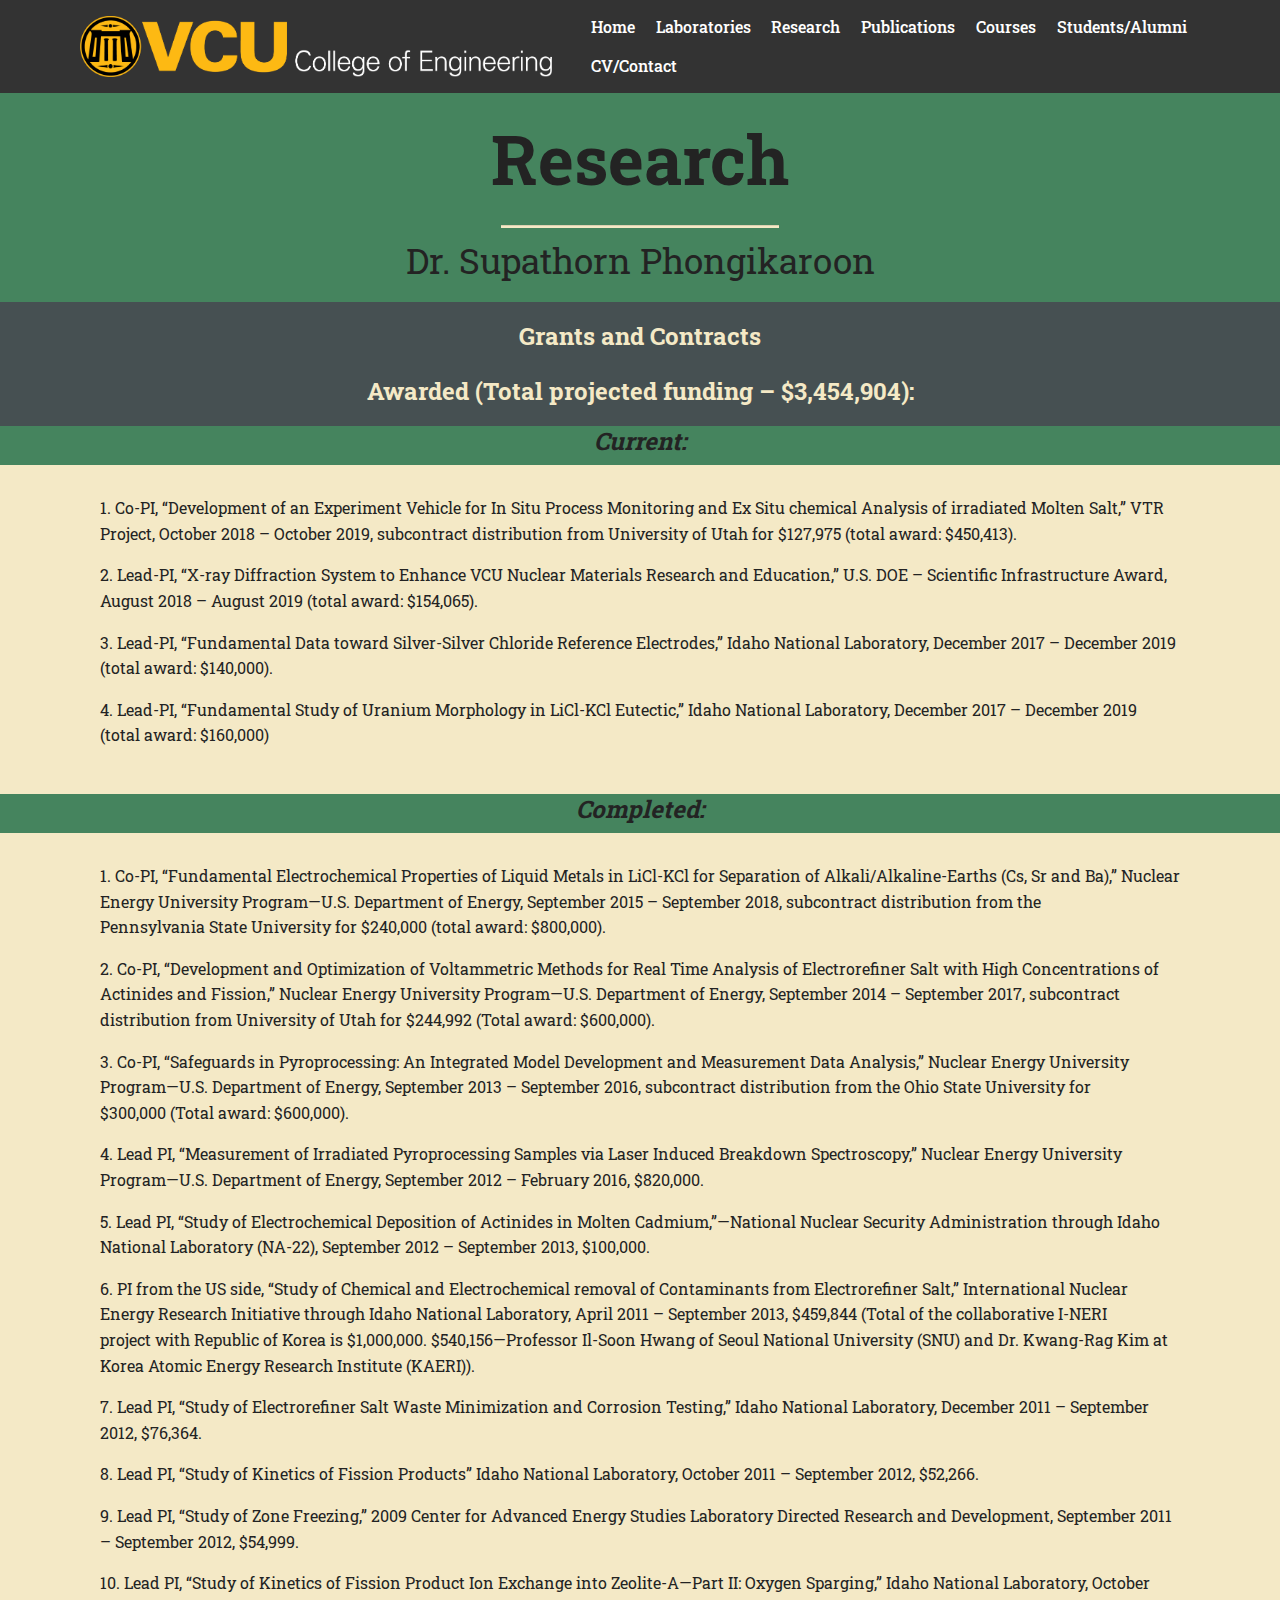
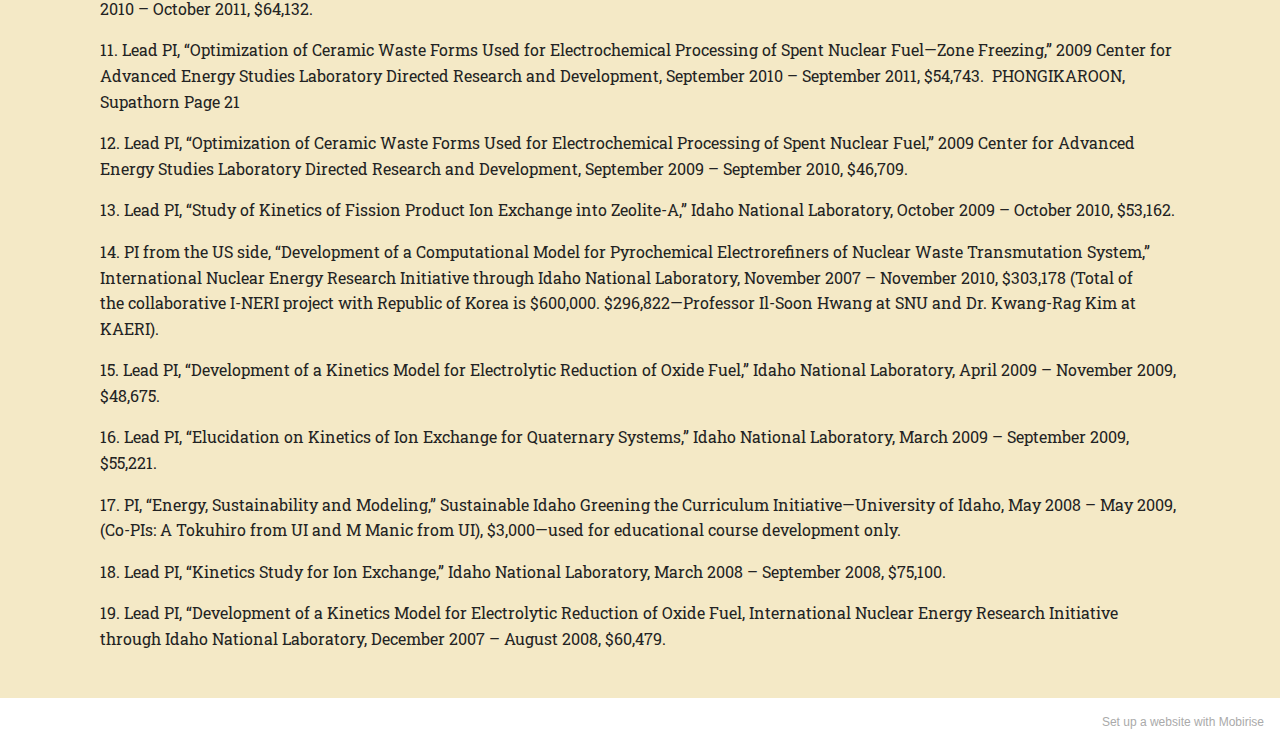
<file: research.html>
<!DOCTYPE html>
<html  >
<head>
  <!-- Site made with Mobirise Website Builder v5.1.4, https://mobirise.com -->
  <meta charset="UTF-8">
  <meta http-equiv="X-UA-Compatible" content="IE=edge">
  <meta name="generator" content="Mobirise v5.1.4, mobirise.com">
  <meta name="viewport" content="width=device-width, initial-scale=1, minimum-scale=1">
  <link rel="shortcut icon" href="assets/images/vculogo2.png" type="image/x-icon">
  <meta name="description" content="Site Builder Description">
  
  
  <title>Research</title>
  <link rel="stylesheet" href="assets/web/assets/mobirise-icons/mobirise-icons.css">
  <link rel="stylesheet" href="assets/bootstrap/css/bootstrap.min.css">
  <link rel="stylesheet" href="assets/bootstrap/css/bootstrap-grid.min.css">
  <link rel="stylesheet" href="assets/bootstrap/css/bootstrap-reboot.min.css">
  <link rel="stylesheet" href="assets/tether/tether.min.css">
  <link rel="stylesheet" href="assets/dropdown/css/style.css">
  <link rel="stylesheet" href="assets/theme/css/style.css">
  <link rel="preload" as="style" href="assets/mobirise/css/mbr-additional.css"><link rel="stylesheet" href="assets/mobirise/css/mbr-additional.css" type="text/css">
  
  
  
  
</head>
<body>
  
  <section class="menu cid-qTkzRZLJNu" once="menu" id="menu1-n">

    

    <nav class="navbar navbar-expand beta-menu navbar-dropdown align-items-center navbar-fixed-top navbar-toggleable-sm">
        <button class="navbar-toggler navbar-toggler-right" type="button" data-toggle="collapse" data-target="#navbarSupportedContent" aria-controls="navbarSupportedContent" aria-expanded="false" aria-label="Toggle navigation">
            <div class="hamburger">
                <span></span>
                <span></span>
                <span></span>
                <span></span>
            </div>
        </button>
        <div class="menu-logo">
            <div class="navbar-brand">
                <span class="navbar-logo">
                    <a href="https://www.vcu.edu">
                         <img src="assets/images/vculogo2.png" alt="Mobirise" title="" style="height: 3.8rem;">
                    </a>
                </span>
                
            </div>
        </div>
        <div class="collapse navbar-collapse" id="navbarSupportedContent">
            <ul class="navbar-nav nav-dropdown nav-right" data-app-modern-menu="true"><li class="nav-item">
                    <a class="nav-link link text-white display-4" href="index.html">
                        
                        Home</a>
                </li>
                <li class="nav-item">
                    <a class="nav-link link text-white display-4" href="laboratories.html">Laboratories<br></a>
                </li><li class="nav-item"><a class="nav-link link text-white display-4" href="research.html">Research</a></li><li class="nav-item"><a class="nav-link link text-white display-4" href="publications.html">
                        
                        Publications</a></li><li class="nav-item"><a class="nav-link link text-white display-4" href="courses.html">
                        
                        Courses</a></li><li class="nav-item"><a class="nav-link link text-white display-4" href="alumni.html">Students/Alumni</a></li><li class="nav-item"><a class="nav-link link text-white display-4" href="cv.html">
                        
                        CV/Contact</a></li></ul>
            
        </div>
    </nav>
</section>

<section class="mbr-section article content9 cid-rt1DYd6jvA" id="content9-t">
    
     

    <div class="container">
        <div class="inner-container" style="width: 100%;">
            <hr class="line" style="width: 25%;">
            <div class="section-text align-center mbr-fonts-style display-1"><strong>
                    Research</strong></div>
            <hr class="line" style="width: 25%;">
        </div>
        </div>
</section>

<section class="mbr-section content4 cid-rt1G9DCkfw" id="content4-10">

    

    <div class="container">
        <div class="media-container-row">
            <div class="title col-12 col-md-8">
                <h2 class="align-center pb-3 mbr-fonts-style display-2"><strong><a href="https://egr.vcu.edu/directory/supathornphongikaroon/" class="text-primary">Dr. Supathorn Phongikaroon</a></strong></h2>
                
                
            </div>
        </div>
    </div>
</section>

<section class="mbr-section article content1 cid-rt1GbFi8XD" id="content1-11">
    
     

    <div class="container">
        <div class="media-container-row">
            <div class="mbr-text col-12 mbr-fonts-style display-5 col-md-10"><p><strong>Grants and Contracts</strong></p><p><strong>Awarded (Total projected funding – $3,454,904):</strong></p></div>
        </div>
    </div>
</section>

<section class="mbr-section content4 cid-rt1KY14Pm8" id="content4-17">

    

    <div class="container">
        <div class="media-container-row">
            <div class="title col-12 col-md-8">
                
                <h3 class="mbr-section-subtitle align-center mbr-light mbr-fonts-style display-5"><strong><em>
                    Current:</em></strong></h3>
                
            </div>
        </div>
    </div>
</section>

<section class="mbr-section article content1 cid-rt1HhMNWCV" id="content1-13">
    
     

    <div class="container">
        <div class="media-container-row">
            <div class="mbr-text col-12 mbr-fonts-style display-7 col-md-12"><p><span style="font-size: 1rem;">1. Co-PI, “Development of an Experiment Vehicle for In Situ Process Monitoring and Ex Situ&nbsp;</span><span style="font-size: 1rem;">chemical Analysis of irradiated Molten Salt,” VTR Project, October 2018 – October 2019,&nbsp;</span><span style="font-size: 1rem;">subcontract distribution from University of Utah for $127,975 (total award: $450,413).</span><br></p><p>2. Lead-PI, “X-ray Diffraction System to Enhance VCU Nuclear Materials Research and&nbsp;<span style="font-size: 1rem;">Education,” U.S. DOE – Scientific Infrastructure Award, August 2018 – August 2019 (total&nbsp;</span><span style="font-size: 1rem;">award: $154,065).</span></p><p><span style="font-size: 1rem;">3. Lead-PI, “Fundamental Data toward Silver-Silver Chloride Reference Electrodes,” Idaho&nbsp;</span><span style="font-size: 1rem;">National Laboratory, December 2017 – December 2019 (total award: $140,000).</span></p><p><span style="font-size: 1rem;">4. Lead-PI, “Fundamental Study of Uranium Morphology in LiCl-KCl Eutectic,” Idaho National&nbsp;</span><span style="font-size: 1rem;">Laboratory, December 2017 – December 2019 (total award: $160,000)</span></p></div>
        </div>
    </div>
</section>

<section class="mbr-section content4 cid-rt1KuSWSl4" id="content4-16">

    

    <div class="container">
        <div class="media-container-row">
            <div class="title col-12 col-md-8">
                
                <h3 class="mbr-section-subtitle align-center mbr-light mbr-fonts-style display-5"><strong><em>
                    Completed:
                </em></strong></h3>
                
            </div>
        </div>
    </div>
</section>

<section class="mbr-section article content1 cid-rt1Hir7Pwv" id="content1-14">
    
     

    <div class="container">
        <div class="media-container-row">
            <div class="mbr-text col-12 mbr-fonts-style display-7 col-md-12"><p><span style="font-size: 1rem;">1. Co-PI, “Fundamental Electrochemical Properties of Liquid Metals in LiCl-KCl for Separation of&nbsp;</span><span style="font-size: 1rem;">Alkali/Alkaline-Earths (Cs, Sr and Ba),” Nuclear Energy University Program—U.S. Department&nbsp;</span><span style="font-size: 1rem;">of Energy, September 2015 – September 2018, subcontract distribution from the Pennsylvania&nbsp;</span><span style="font-size: 1rem;">State University for $240,000 (total award: $800,000).</span><br></p><p>2. Co-PI, “Development and Optimization of Voltammetric Methods for Real Time Analysis of&nbsp;<span style="font-size: 1rem;">Electrorefiner Salt with High Concentrations of Actinides and Fission,” Nuclear Energy&nbsp;</span><span style="font-size: 1rem;">University Program—U.S. Department of Energy, September 2014 – September 2017,&nbsp;</span><span style="font-size: 1rem;">subcontract distribution from University of Utah for $244,992 (Total award: $600,000).</span></p><p>3. Co-PI, “Safeguards in Pyroprocessing: An Integrated Model Development and Measurement&nbsp;<span style="font-size: 1rem;">Data Analysis,” Nuclear Energy University Program—U.S. Department of Energy, September&nbsp;</span><span style="font-size: 1rem;">2013 – September 2016, subcontract distribution from the Ohio State University for $300,000&nbsp;</span><span style="font-size: 1rem;">(Total award: $600,000).</span></p><p>4. Lead PI, “Measurement of Irradiated Pyroprocessing Samples via Laser Induced Breakdown&nbsp;<span style="font-size: 1rem;">Spectroscopy,” Nuclear Energy University Program—U.S. Department of Energy, September&nbsp;</span><span style="font-size: 1rem;">2012 – February 2016, $820,000.</span></p><p>5. Lead PI, “Study of Electrochemical Deposition of Actinides in Molten Cadmium,”—National&nbsp;<span style="font-size: 1rem;">Nuclear Security Administration through Idaho National Laboratory (NA-22), September 2012 –&nbsp;</span><span style="font-size: 1rem;">September 2013, $100,000.</span></p><p>6. PI from the US side, “Study of Chemical and Electrochemical removal of Contaminants from&nbsp;<span style="font-size: 1rem;">Electrorefiner Salt,” International Nuclear Energy Research Initiative through Idaho National&nbsp;</span><span style="font-size: 1rem;">Laboratory, April 2011 – September 2013, $459,844 (Total of the collaborative I-NERI project&nbsp;</span><span style="font-size: 1rem;">with Republic of Korea is $1,000,000. $540,156—Professor Il-Soon Hwang of Seoul National&nbsp;</span><span style="font-size: 1rem;">University (SNU) and Dr. Kwang-Rag Kim at Korea Atomic Energy Research Institute&nbsp;</span><span style="font-size: 1rem;">(KAERI)).</span></p><p>7. Lead PI, “Study of Electrorefiner Salt Waste Minimization and Corrosion Testing,” Idaho&nbsp;<span style="font-size: 1rem;">National Laboratory, December 2011 – September 2012, $76,364.</span></p><p>8. Lead PI, “Study of Kinetics of Fission Products” Idaho National Laboratory, October 2011 –&nbsp;<span style="font-size: 1rem;">September 2012, $52,266.</span></p><p>9. Lead PI, “Study of Zone Freezing,” 2009 Center for Advanced Energy Studies Laboratory&nbsp;<span style="font-size: 1rem;">Directed Research and Development, September 2011 – September 2012, $54,999.</span></p><p>10. Lead PI, “Study of Kinetics of Fission Product Ion Exchange into Zeolite-A—Part II: Oxygen&nbsp;<span style="font-size: 1rem;">Sparging,” Idaho National Laboratory, October 2010 – October 2011, $64,132.</span></p><p>11. Lead PI, “Optimization of Ceramic Waste Forms Used for Electrochemical Processing of Spent&nbsp;<span style="font-size: 1rem;">Nuclear Fuel—Zone Freezing,” 2009 Center for Advanced Energy Studies Laboratory Directed&nbsp;</span><span style="font-size: 1rem;">Research and Development, September 2010 – September 2011, $54,743. &nbsp;</span><span style="font-size: 1rem;">PHONGIKAROON, Supathorn Page 21</span></p><p>12. Lead PI, “Optimization of Ceramic Waste Forms Used for Electrochemical Processing of Spent&nbsp;<span style="font-size: 1rem;">Nuclear Fuel,” 2009 Center for Advanced Energy Studies Laboratory Directed Research and&nbsp;</span><span style="font-size: 1rem;">Development, September 2009 – September 2010, $46,709.</span></p><p>13. Lead PI, “Study of Kinetics of Fission Product Ion Exchange into Zeolite-A,” Idaho National&nbsp;<span style="font-size: 1rem;">Laboratory, October 2009 – October 2010, $53,162.</span></p><p>14. PI from the US side, “Development of a Computational Model for Pyrochemical Electrorefiners&nbsp;<span style="font-size: 1rem;">of Nuclear Waste Transmutation System,” International Nuclear Energy Research Initiative&nbsp;</span><span style="font-size: 1rem;">through Idaho National Laboratory, November 2007 – November 2010, $303,178 (Total of the&nbsp;</span><span style="font-size: 1rem;">collaborative I-NERI project with Republic of Korea is $600,000. $296,822—Professor Il-Soon&nbsp;</span><span style="font-size: 1rem;">Hwang at SNU and Dr. Kwang-Rag Kim at KAERI).</span></p><p>15. Lead PI, “Development of a Kinetics Model for Electrolytic Reduction of Oxide Fuel,” Idaho&nbsp;<span style="font-size: 1rem;">National Laboratory, April 2009 – November 2009, $48,675.</span></p><p>16. Lead PI, “Elucidation on Kinetics of Ion Exchange for Quaternary Systems,” Idaho National&nbsp;<span style="font-size: 1rem;">Laboratory, March 2009 – September 2009, $55,221.</span></p><p>17. PI, “Energy, Sustainability and Modeling,” Sustainable Idaho Greening the Curriculum&nbsp;<span style="font-size: 1rem;">Initiative—University of Idaho, May 2008 – May 2009, (Co-PIs: A Tokuhiro from UI and M&nbsp;</span><span style="font-size: 1rem;">Manic from UI), $3,000—used for educational course development only.</span></p><p>18. Lead PI, “Kinetics Study for Ion Exchange,” Idaho National Laboratory, March 2008 –&nbsp;<span style="font-size: 1rem;">September 2008, $75,100.</span></p><p>19. Lead PI, “Development of a Kinetics Model for Electrolytic Reduction of Oxide Fuel,&nbsp;<span style="font-size: 1rem;">International Nuclear Energy Research Initiative through Idaho National Laboratory, December&nbsp;</span><span style="font-size: 1rem;">2007 – August 2008, $60,479.</span></p></div>
        </div>
    </div>
</section><section style="background-color: #fff; font-family: -apple-system, BlinkMacSystemFont, 'Segoe UI', 'Roboto', 'Helvetica Neue', Arial, sans-serif; color:#aaa; font-size:12px; padding: 0; align-items: center; display: flex;"><a href="https://mobirise.site/h" style="flex: 1 1; height: 3rem; padding-left: 1rem;"></a><p style="flex: 0 0 auto; margin:0; padding-right:1rem;">Set up a <a href="https://mobirise.site/y" style="color:#aaa;">website</a> with Mobirise</p></section><script src="assets/web/assets/jquery/jquery.min.js"></script>  <script src="assets/popper/popper.min.js"></script>  <script src="assets/bootstrap/js/bootstrap.min.js"></script>  <script src="assets/tether/tether.min.js"></script>  <script src="assets/smoothscroll/smooth-scroll.js"></script>  <script src="assets/dropdown/js/nav-dropdown.js"></script>  <script src="assets/dropdown/js/navbar-dropdown.js"></script>  <script src="assets/touchswipe/jquery.touch-swipe.min.js"></script>  <script src="assets/theme/js/script.js"></script>  
  
  
</body>
</html>
</file>
<file: assets/web/assets/mobirise-icons/mobirise-icons.css>
@font-face {
  font-family: 'MobiriseIcons';
  src:  url('mobirise-icons.eot?spat4u');
  src:  url('mobirise-icons.eot?spat4u#iefix') format('embedded-opentype'),
    url('mobirise-icons.ttf?spat4u') format('truetype'),
    url('mobirise-icons.woff?spat4u') format('woff'),
    url('mobirise-icons.svg?spat4u#MobiriseIcons') format('svg');
  font-weight: normal;
  font-style: normal;
  font-display: swap;
}

[class^="mbri-"], [class*=" mbri-"] {
  /* use !important to prevent issues with browser extensions that change fonts */
  font-family: MobiriseIcons !important;
  speak: none;
  font-style: normal;
  font-weight: normal;
  font-variant: normal;
  text-transform: none;
  line-height: 1;

  /* Better Font Rendering =========== */
  -webkit-font-smoothing: antialiased;
  -moz-osx-font-smoothing: grayscale;
}

.mbri-add-submenu:before {
  content: "\e900";
}
.mbri-alert:before {
  content: "\e901";
}
.mbri-align-center:before {
  content: "\e902";
}
.mbri-align-justify:before {
  content: "\e903";
}
.mbri-align-left:before {
  content: "\e904";
}
.mbri-align-right:before {
  content: "\e905";
}
.mbri-android:before {
  content: "\e906";
}
.mbri-apple:before {
  content: "\e907";
}
.mbri-arrow-down:before {
  content: "\e908";
}
.mbri-arrow-next:before {
  content: "\e909";
}
.mbri-arrow-prev:before {
  content: "\e90a";
}
.mbri-arrow-up:before {
  content: "\e90b";
}
.mbri-bold:before {
  content: "\e90c";
}
.mbri-bookmark:before {
  content: "\e90d";
}
.mbri-bootstrap:before {
  content: "\e90e";
}
.mbri-briefcase:before {
  content: "\e90f";
}
.mbri-browse:before {
  content: "\e910";
}
.mbri-bulleted-list:before {
  content: "\e911";
}
.mbri-calendar:before {
  content: "\e912";
}
.mbri-camera:before {
  content: "\e913";
}
.mbri-cart-add:before {
  content: "\e914";
}
.mbri-cart-full:before {
  content: "\e915";
}
.mbri-cash:before {
  content: "\e916";
}
.mbri-change-style:before {
  content: "\e917";
}
.mbri-chat:before {
  content: "\e918";
}
.mbri-clock:before {
  content: "\e919";
}
.mbri-close:before {
  content: "\e91a";
}
.mbri-cloud:before {
  content: "\e91b";
}
.mbri-code:before {
  content: "\e91c";
}
.mbri-contact-form:before {
  content: "\e91d";
}
.mbri-credit-card:before {
  content: "\e91e";
}
.mbri-cursor-click:before {
  content: "\e91f";
}
.mbri-cust-feedback:before {
  content: "\e920";
}
.mbri-database:before {
  content: "\e921";
}
.mbri-delivery:before {
  content: "\e922";
}
.mbri-desktop:before {
  content: "\e923";
}
.mbri-devices:before {
  content: "\e924";
}
.mbri-down:before {
  content: "\e925";
}
.mbri-download:before {
  content: "\e989";
}
.mbri-drag-n-drop:before {
  content: "\e927";
}
.mbri-drag-n-drop2:before {
  content: "\e928";
}
.mbri-edit:before {
  content: "\e929";
}
.mbri-edit2:before {
  content: "\e92a";
}
.mbri-error:before {
  content: "\e92b";
}
.mbri-extension:before {
  content: "\e92c";
}
.mbri-features:before {
  content: "\e92d";
}
.mbri-file:before {
  content: "\e92e";
}
.mbri-flag:before {
  content: "\e92f";
}
.mbri-folder:before {
  content: "\e930";
}
.mbri-gift:before {
  content: "\e931";
}
.mbri-github:before {
  content: "\e932";
}
.mbri-globe:before {
  content: "\e933";
}
.mbri-globe-2:before {
  content: "\e934";
}
.mbri-growing-chart:before {
  content: "\e935";
}
.mbri-hearth:before {
  content: "\e936";
}
.mbri-help:before {
  content: "\e937";
}
.mbri-home:before {
  content: "\e938";
}
.mbri-hot-cup:before {
  content: "\e939";
}
.mbri-idea:before {
  content: "\e93a";
}
.mbri-image-gallery:before {
  content: "\e93b";
}
.mbri-image-slider:before {
  content: "\e93c";
}
.mbri-info:before {
  content: "\e93d";
}
.mbri-italic:before {
  content: "\e93e";
}
.mbri-key:before {
  content: "\e93f";
}
.mbri-laptop:before {
  content: "\e940";
}
.mbri-layers:before {
  content: "\e941";
}
.mbri-left-right:before {
  content: "\e942";
}
.mbri-left:before {
  content: "\e943";
}
.mbri-letter:before {
  content: "\e944";
}
.mbri-like:before {
  content: "\e945";
}
.mbri-link:before {
  content: "\e946";
}
.mbri-lock:before {
  content: "\e947";
}
.mbri-login:before {
  content: "\e948";
}
.mbri-logout:before {
  content: "\e949";
}
.mbri-magic-stick:before {
  content: "\e94a";
}
.mbri-map-pin:before {
  content: "\e94b";
}
.mbri-menu:before {
  content: "\e94c";
}
.mbri-mobile:before {
  content: "\e94d";
}
.mbri-mobile2:before {
  content: "\e94e";
}
.mbri-mobirise:before {
  content: "\e94f";
}
.mbri-more-horizontal:before {
  content: "\e950";
}
.mbri-more-vertical:before {
  content: "\e951";
}
.mbri-music:before {
  content: "\e952";
}
.mbri-new-file:before {
  content: "\e953";
}
.mbri-numbered-list:before {
  content: "\e954";
}
.mbri-opened-folder:before {
  content: "\e955";
}
.mbri-pages:before {
  content: "\e956";
}
.mbri-paper-plane:before {
  content: "\e957";
}
.mbri-paperclip:before {
  content: "\e958";
}
.mbri-photo:before {
  content: "\e959";
}
.mbri-photos:before {
  content: "\e95a";
}
.mbri-pin:before {
  content: "\e95b";
}
.mbri-play:before {
  content: "\e95c";
}
.mbri-plus:before {
  content: "\e95d";
}
.mbri-preview:before {
  content: "\e95e";
}
.mbri-print:before {
  content: "\e95f";
}
.mbri-protect:before {
  content: "\e960";
}
.mbri-question:before {
  content: "\e961";
}
.mbri-quote-left:before {
  content: "\e962";
}
.mbri-quote-right:before {
  content: "\e963";
}
.mbri-refresh:before {
  content: "\e964";
}
.mbri-responsive:before {
  content: "\e965";
}
.mbri-right:before {
  content: "\e966";
}
.mbri-rocket:before {
  content: "\e967";
}
.mbri-sad-face:before {
  content: "\e968";
}
.mbri-sale:before {
  content: "\e969";
}
.mbri-save:before {
  content: "\e96a";
}
.mbri-search:before {
  content: "\e96b";
}
.mbri-setting:before {
  content: "\e96c";
}
.mbri-setting2:before {
  content: "\e96d";
}
.mbri-setting3:before {
  content: "\e96e";
}
.mbri-share:before {
  content: "\e96f";
}
.mbri-shopping-bag:before {
  content: "\e970";
}
.mbri-shopping-basket:before {
  content: "\e971";
}
.mbri-shopping-cart:before {
  content: "\e972";
}
.mbri-sites:before {
  content: "\e973";
}
.mbri-smile-face:before {
  content: "\e974";
}
.mbri-speed:before {
  content: "\e975";
}
.mbri-star:before {
  content: "\e976";
}
.mbri-success:before {
  content: "\e977";
}
.mbri-sun:before {
  content: "\e978";
}
.mbri-sun2:before {
  content: "\e979";
}
.mbri-tablet:before {
  content: "\e97a";
}
.mbri-tablet-vertical:before {
  content: "\e97b";
}
.mbri-target:before {
  content: "\e97c";
}
.mbri-timer:before {
  content: "\e97d";
}
.mbri-to-ftp:before {
  content: "\e97e";
}
.mbri-to-local-drive:before {
  content: "\e97f";
}
.mbri-touch-swipe:before {
  content: "\e980";
}
.mbri-touch:before {
  content: "\e981";
}
.mbri-trash:before {
  content: "\e982";
}
.mbri-underline:before {
  content: "\e983";
}
.mbri-unlink:before {
  content: "\e984";
}
.mbri-unlock:before {
  content: "\e985";
}
.mbri-up-down:before {
  content: "\e986";
}
.mbri-up:before {
  content: "\e987";
}
.mbri-update:before {
  content: "\e988";
}
.mbri-upload:before {
 content: "\e926"; 
}
.mbri-user:before {
  content: "\e98a";
}
.mbri-user2:before {
  content: "\e98b";
}
.mbri-users:before {
  content: "\e98c";
}
.mbri-video:before {
  content: "\e98d";
}
.mbri-video-play:before {
  content: "\e98e";
}
.mbri-watch:before {
  content: "\e98f";
}
.mbri-website-theme:before {
  content: "\e990";
}
.mbri-wifi:before {
  content: "\e991";
}
.mbri-windows:before {
  content: "\e992";
}
.mbri-zoom-out:before {
  content: "\e993";
}
.mbri-redo:before {
  content: "\e994";
}
.mbri-undo:before {
  content: "\e995";
}
</file>
<file: assets/dropdown/css/style.css>
.navbar-dropdown {
  left: 0;
  padding: 0;
  position: absolute;
  right: 0;
  top: 0;
  transition: all 0.45s ease;
  z-index: 1030;
  background: #282828; }
  .navbar-dropdown .navbar-logo {
    margin-right: 0.8rem;
    transition: margin 0.3s ease-in-out;
    vertical-align: middle; }
    .navbar-dropdown .navbar-logo img {
      height: 3.125rem;
      transition: all 0.3s ease-in-out; }
    .navbar-dropdown .navbar-logo.mbr-iconfont {
      font-size: 3.125rem;
      line-height: 3.125rem; }
  .navbar-dropdown .navbar-caption {
    font-weight: 700;
    white-space: normal;
    vertical-align: -4px;
    line-height: 3.125rem !important; }
    .navbar-dropdown .navbar-caption, .navbar-dropdown .navbar-caption:hover {
      color: inherit;
      text-decoration: none; }
  .navbar-dropdown .mbr-iconfont + .navbar-caption {
    vertical-align: -1px; }
  .navbar-dropdown.navbar-fixed-top {
    position: fixed; }
  .navbar-dropdown .navbar-brand span {
    vertical-align: -4px; }
  .navbar-dropdown.bg-color.transparent {
    background: none; }
  .navbar-dropdown.navbar-short .navbar-brand {
    padding: 0.625rem 0; }
    .navbar-dropdown.navbar-short .navbar-brand span {
      vertical-align: -1px; }
  .navbar-dropdown.navbar-short .navbar-caption {
    line-height: 2.375rem !important;
    vertical-align: -2px; }
  .navbar-dropdown.navbar-short .navbar-logo {
    margin-right: 0.5rem; }
    .navbar-dropdown.navbar-short .navbar-logo img {
      height: 2.375rem; }
    .navbar-dropdown.navbar-short .navbar-logo.mbr-iconfont {
      font-size: 2.375rem;
      line-height: 2.375rem; }
  .navbar-dropdown.navbar-short .mbr-table-cell {
    height: 3.625rem; }
  .navbar-dropdown .navbar-close {
    left: 0.6875rem;
    position: fixed;
    top: 0.75rem;
    z-index: 1000; }
  .navbar-dropdown .hamburger-icon {
    content: "";
    display: inline-block;
    vertical-align: middle;
    width: 16px;
    -webkit-box-shadow: 0 -6px 0 1px #282828,0 0 0 1px #282828,0 6px 0 1px #282828;
    -moz-box-shadow: 0 -6px 0 1px #282828,0 0 0 1px #282828,0 6px 0 1px #282828;
    box-shadow: 0 -6px 0 1px #282828,0 0 0 1px #282828,0 6px 0 1px #282828; }

.dropdown-menu .dropdown-toggle[data-toggle="dropdown-submenu"]::after {
  border-bottom: 0.35em solid transparent;
  border-left: 0.35em solid;
  border-right: 0;
  border-top: 0.35em solid transparent;
  margin-left: 0.3rem; }

.dropdown-menu .dropdown-item:focus {
  outline: 0; }

.nav-dropdown {
  font-size: 0.75rem;
  font-weight: 500;
  height: auto !important; }
  .nav-dropdown .nav-btn {
    padding-left: 1rem; }
  .nav-dropdown .link {
    margin: .667em 1.667em;
    font-weight: 500;
    padding: 0;
    transition: color .2s ease-in-out; }
    .nav-dropdown .link.dropdown-toggle {
      margin-right: 2.583em; }
      .nav-dropdown .link.dropdown-toggle::after {
        margin-left: .25rem;
        border-top: 0.35em solid;
        border-right: 0.35em solid transparent;
        border-left: 0.35em solid transparent;
        border-bottom: 0; }
      .nav-dropdown .link.dropdown-toggle[aria-expanded="true"] {
        margin: 0;
        padding: 0.667em 3.263em  0.667em 1.667em; }
  .nav-dropdown .link::after,
  .nav-dropdown .dropdown-item::after {
    color: inherit; }
  .nav-dropdown .btn {
    font-size: 0.75rem;
    font-weight: 700;
    letter-spacing: 0;
    margin-bottom: 0;
    padding-left: 1.25rem;
    padding-right: 1.25rem; }
  .nav-dropdown .dropdown-menu {
    border-radius: 0;
    border: 0;
    left: 0;
    margin: 0;
    padding-bottom: 1.25rem;
    padding-top: 1.25rem;
    position: relative; }
  .nav-dropdown .dropdown-submenu {
    margin-left: 0.125rem;
    top: 0; }
  .nav-dropdown .dropdown-item {
    font-weight: 500;
    line-height: 2;
    padding: 0.3846em 4.615em 0.3846em 1.5385em;
    position: relative;
    transition: color .2s ease-in-out, background-color .2s ease-in-out; }
    .nav-dropdown .dropdown-item::after {
      margin-top: -0.3077em;
      position: absolute;
      right: 1.1538em;
      top: 50%; }
    .nav-dropdown .dropdown-item:focus, .nav-dropdown .dropdown-item:hover {
      background: none; }

@media (max-width: 767px) {
  .nav-dropdown.navbar-toggleable-sm {
    bottom: 0;
    display: none;
    left: 0;
    overflow-x: hidden;
    position: fixed;
    top: 0;
    transform: translateX(-100%);
    -ms-transform: translateX(-100%);
    -webkit-transform: translateX(-100%);
    width: 18.75rem;
    z-index: 999; } }
.nav-dropdown.navbar-toggleable-xl {
  bottom: 0;
  display: none;
  left: 0;
  overflow-x: hidden;
  position: fixed;
  top: 0;
  transform: translateX(-100%);
  -ms-transform: translateX(-100%);
  -webkit-transform: translateX(-100%);
  width: 18.75rem;
  z-index: 999; }

.nav-dropdown-sm {
  display: block !important;
  overflow-x: hidden;
  overflow: auto;
  padding-top: 3.875rem; }
  .nav-dropdown-sm::after {
    content: "";
    display: block;
    height: 3rem;
    width: 100%; }
  .nav-dropdown-sm.collapse.in ~ .navbar-close {
    display: block !important; }
  .nav-dropdown-sm.collapsing, .nav-dropdown-sm.collapse.in {
    transform: translateX(0);
    -ms-transform: translateX(0);
    -webkit-transform: translateX(0);
    transition: all 0.25s ease-out;
    -webkit-transition: all 0.25s ease-out;
    background: #282828; }
  .nav-dropdown-sm.collapsing[aria-expanded="false"] {
    transform: translateX(-100%);
    -ms-transform: translateX(-100%);
    -webkit-transform: translateX(-100%); }
  .nav-dropdown-sm .nav-item {
    display: block;
    margin-left: 0 !important;
    padding-left: 0; }
  .nav-dropdown-sm .link,
  .nav-dropdown-sm .dropdown-item {
    border-top: 1px dotted rgba(255, 255, 255, 0.1);
    font-size: 0.8125rem;
    line-height: 1.6;
    margin: 0 !important;
    padding: 0.875rem 2.4rem 0.875rem 1.5625rem !important;
    position: relative;
    white-space: normal; }
    .nav-dropdown-sm .link:focus, .nav-dropdown-sm .link:hover,
    .nav-dropdown-sm .dropdown-item:focus,
    .nav-dropdown-sm .dropdown-item:hover {
      background: rgba(0, 0, 0, 0.2) !important;
      color: #c0a375; }
  .nav-dropdown-sm .nav-btn {
    position: relative;
    padding: 1.5625rem 1.5625rem 0 1.5625rem; }
    .nav-dropdown-sm .nav-btn::before {
      border-top: 1px dotted rgba(255, 255, 255, 0.1);
      content: "";
      left: 0;
      position: absolute;
      top: 0;
      width: 100%; }
    .nav-dropdown-sm .nav-btn + .nav-btn {
      padding-top: 0.625rem; }
      .nav-dropdown-sm .nav-btn + .nav-btn::before {
        display: none; }
  .nav-dropdown-sm .btn {
    padding: 0.625rem 0; }
  .nav-dropdown-sm .dropdown-toggle[data-toggle="dropdown-submenu"]::after {
    margin-left: .25rem;
    border-top: 0.35em solid;
    border-right: 0.35em solid transparent;
    border-left: 0.35em solid transparent;
    border-bottom: 0; }
  .nav-dropdown-sm .dropdown-toggle[data-toggle="dropdown-submenu"][aria-expanded="true"]::after {
    border-top: 0;
    border-right: 0.35em solid transparent;
    border-left: 0.35em solid transparent;
    border-bottom: 0.35em solid; }
  .nav-dropdown-sm .dropdown-menu {
    margin: 0;
    padding: 0;
    position: relative;
    top: 0;
    left: 0;
    width: 100%;
    border: 0;
    float: none;
    border-radius: 0;
    background: none; }
  .nav-dropdown-sm .dropdown-submenu {
    left: 100%;
    margin-left: 0.125rem;
    margin-top: -1.25rem;
    top: 0; }

.navbar-toggleable-sm .nav-dropdown .dropdown-menu {
  position: absolute; }

.navbar-toggleable-sm .nav-dropdown .dropdown-submenu {
  left: 100%;
  margin-left: 0.125rem;
  margin-top: -1.25rem;
  top: 0; }

.navbar-toggleable-sm.opened .nav-dropdown .dropdown-menu {
  position: relative; }

.navbar-toggleable-sm.opened .nav-dropdown .dropdown-submenu {
  left: 0;
  margin-left: 00rem;
  margin-top: 0rem;
  top: 0; }

.is-builder .nav-dropdown.collapsing {
  transition: none !important; }

/*# sourceMappingURL=style.css.map */
</file>
<file: assets/theme/css/style.css>
/*!
 * Mobirise v4 theme (https://mobirise.com/)
 * Copyright 2017 Mobirise
 */
section {
  background-color: #eeeeee;
}

.form-control:focus {
  box-shadow: none;
}

:focus {
  outline: none;
}

body {
  font-style: normal;
  line-height: 1.5;
}

section,
.container,
.container-fluid {
  position: relative;
  word-wrap: break-word;
}

a.mbr-iconfont:hover {
  text-decoration: none;
}

.article .lead p,
.article .lead ul,
.article .lead ol,
.article .lead pre,
.article .lead blockquote {
  margin-bottom: 0;
}

ul,
ol,
pre,
blockquote {
  margin-bottom: 2.3125rem;
}

pre {
  background: #f4f4f4;
  padding: 10px 24px;
  white-space: pre-wrap;
}

.inactive {
  -webkit-user-select: none;
  -moz-user-select: none;
  -ms-user-select: none;
  user-select: none;
  pointer-events: none;
  -webkit-user-drag: none;
  user-drag: none;
}

.mbr-section__comments .row {
  justify-content: center;
  -webkit-justify-content: center;
}

a {
  font-style: normal;
  font-weight: 400;
  cursor: pointer;
}

a, a:hover {
  text-decoration: none;
}

figure {
  margin-bottom: 0;
}

body {
  color: #232323;
}

h1,
h2,
h3,
h4,
h5,
h6,
.h1,
.h2,
.h3,
.h4,
.h5,
.h6,
.display-1,
.display-2,
.display-3,
.display-4 {
  line-height: 1;
  word-break: break-word;
  word-wrap: break-word;
}

.mbr-section-title {
  font-style: normal;
  line-height: 1.2;
}

.mbr-section-subtitle {
  line-height: 1.3;
}

.mbr-text {
  font-style: normal;
  line-height: 1.6;
}

b,
strong {
  font-weight: bold;
}

blockquote {
  padding: 10px 0 10px 20px;
  position: relative;
  border-left: 2px solid;
  border-color: #ff3366;
}

input:-webkit-autofill, input:-webkit-autofill:hover, input:-webkit-autofill:focus, input:-webkit-autofill:active {
  transition-delay: 9999s;
  transition-property: background-color, color;
}

textarea[type='hidden'] {
  display: none;
}

body {
  position: relative;
}

section {
  background-position: 50% 50%;
  background-repeat: no-repeat;
  background-size: cover;
}

section .mbr-background-video,
section .mbr-background-video-preview {
  position: absolute;
  bottom: 0;
  left: 0;
  right: 0;
  top: 0;
}

.hidden {
  visibility: hidden;
}

.mbr-z-index20 {
  z-index: 20;
}

/*! Base colors */
.mbr-white {
  color: #ffffff;
}

.mbr-black {
  color: #000000;
}

.mbr-bg-white {
  background-color: #ffffff;
}

.mbr-bg-black {
  background-color: #000000;
}

/*! Text-aligns */
.align-left {
  text-align: left;
}

.align-center {
  text-align: center;
}

.align-right {
  text-align: right;
}

@media (max-width: 767px) {
  .align-left,
  .align-center,
  .align-right,
  .mbr-section-btn,
  .mbr-section-title {
    text-align: center;
  }
}

/*! Font-weight  */
.mbr-light {
  font-weight: 300;
}

.mbr-regular {
  font-weight: 400;
}

.mbr-semibold {
  font-weight: 500;
}

.mbr-bold {
  font-weight: 700;
}

/*! Media  */
.media-size-item {
  -moz-flex: 1 1 auto;
  -o-flex: 1 1 auto;
  flex: 1 1 auto;
}

.media-content {
  flex-basis: 100%;
}

.media-container-row {
  display: flex;
  flex-direction: row;
  flex-wrap: wrap;
  justify-content: center;
  align-content: center;
  align-items: start;
}

.media-container-row .media-size-item {
  width: 400px;
}

.media-container-column {
  display: flex;
  flex-direction: column;
  flex-wrap: wrap;
  justify-content: center;
  align-content: center;
  align-items: stretch;
}

.media-container-column > * {
  width: 100%;
}

@media (min-width: 992px) {
  .media-container-row {
    flex-wrap: nowrap;
  }
}

figure {
  overflow: hidden;
}

figure[mbr-media-size] {
  transition: width 0.1s;
}

.mbr-figure img,
.mbr-figure iframe {
  display: block;
  width: 100%;
}

.card {
  background-color: transparent;
  border: none;
}

.card-box {
  width: 100%;
}

.card-img {
  text-align: center;
  flex-shrink: 0;
  -webkit-flex-shrink: 0;
}

.media {
  max-width: 100%;
  margin: 0 auto;
}

.mbr-figure {
  -ms-grid-row-align: center;
  align-self: center;
}

.media-container > div {
  max-width: 100%;
}

.mbr-figure img,
.card-img img {
  width: 100%;
}

@media (max-width: 991px) {
  .media-size-item {
    width: auto !important;
  }
  .media {
    width: auto;
  }
  .mbr-figure {
    width: 100% !important;
  }
}

/*! Buttons */
.btn {
  font-weight: 500;
  border-width: 2px;
  font-style: normal;
  letter-spacing: 1px;
  margin: .4rem .8rem;
  white-space: normal;
  transition: all .3s ease-in-out;
  display: inline-flex;
  align-items: center;
  justify-content: center;
  word-break: break-word;
  -webkit-align-items: center;
  -webkit-justify-content: center;
  display: -webkit-inline-flex;
}

.btn-sm {
  font-weight: 500;
  letter-spacing: 1px;
  transition: all .3s ease-in-out;
}

.btn-md {
  font-weight: 500;
  letter-spacing: 1px;
  margin: .4rem .8rem !important;
  transition: all .3s ease-in-out;
}

.btn-lg {
  font-weight: 500;
  letter-spacing: 1px;
  margin: .4rem .8rem !important;
  transition: all .3s ease-in-out;
}

.mbr-section-btn {
  margin-left: -0.25rem;
  margin-right: -0.25rem;
  font-size: 0;
}

nav .mbr-section-btn {
  margin-left: 0rem;
  margin-right: 0rem;
}

.btn-form {
  border-radius: 0;
}

.btn-form:hover {
  cursor: pointer;
}

/*! Btn icon margin */
.btn .mbr-iconfont,
.btn.btn-sm .mbr-iconfont {
  cursor: pointer;
  margin-right: 0.5rem;
}

.btn.btn-md .mbr-iconfont,
.btn.btn-md .mbr-iconfont {
  margin-right: 0.8rem;
}

.mbr-regular {
  font-weight: 400;
}

.mbr-semibold {
  font-weight: 500;
}

.mbr-bold {
  font-weight: 700;
}

[type='submit'] {
  -webkit-appearance: none;
}

/*! Full-screen */
.mbr-fullscreen .mbr-overlay {
  min-height: 100vh;
}

.mbr-fullscreen {
  display: flex;
  display: -moz-flex;
  display: -ms-flex;
  display: -o-flex;
  align-items: center;
  -webkit-align-items: center;
  min-height: 100vh;
  padding-top: 3rem;
  padding-bottom: 3rem;
}

/*! Map */
.map {
  height: 25rem;
  position: relative;
}

.map iframe {
  width: 100%;
  height: 100%;
}

.mbr-overlay {
  background-color: #000;
  bottom: 0;
  left: 0;
  opacity: .5;
  position: absolute;
  right: 0;
  top: 0;
  z-index: 0;
  pointer-events: none;
}

/* Form */
blockquote {
  font-style: italic;
  padding: 10px 0 10px 20px;
  font-size: 1.09rem;
  position: relative;
  border-width: 3px;
}

.form-control {
  background-color: #f5f5f5;
  box-shadow: none;
  color: #565656;
  line-height: 1.43;
  min-height: 3.5em;
  padding: 1.07em .5em;
}

.form-control, .form-control:focus {
  border: 1px solid #e8e8e8;
}

.form-active .form-control:invalid {
  border-color: red;
}

.form-control-label {
  position: relative;
  cursor: pointer;
  margin-bottom: .357em;
  padding: 0;
}

.alert {
  color: #ffffff;
  border-radius: 0;
  border: 0;
  font-size: .875rem;
  line-height: 1.5;
  margin-bottom: 1.875rem;
  padding: 1.25rem;
  position: relative;
}

.alert.alert-form::after {
  background-color: inherit;
  bottom: -7px;
  content: "";
  display: block;
  height: 14px;
  left: 50%;
  margin-left: -7px;
  position: absolute;
  transform: rotate(45deg);
  width: 14px;
  -webkit-transform: rotate(45deg);
}

.form-asterisk {
  font-family: initial;
  position: absolute;
  top: -2px;
  font-weight: normal;
}

/*! Scroll to top arrow */
#scrollToTop a i:before {
  content: '';
  position: absolute;
  height: 40%;
  top: 25%;
  background: #fff;
  width: 2px;
  left: calc(50% - 1px);
}

#scrollToTop a i:after {
  content: '';
  position: absolute;
  display: block;
  border-top: 2px solid #fff;
  border-right: 2px solid #fff;
  width: 40%;
  height: 40%;
  left: 30%;
  bottom: 30%;
  transform: rotate(135deg);
  -webkit-transform: rotate(135deg);
}

.mbr-arrow-up {
  bottom: 25px;
  right: 90px;
  position: fixed;
  text-align: right;
  z-index: 5000;
  color: #ffffff;
  font-size: 32px;
  transform: rotate(180deg);
  -webkit-transform: rotate(180deg);
}

.mbr-arrow-up a {
  background: rgba(0, 0, 0, 0.2);
  border-radius: 3px;
  color: #fff;
  display: inline-block;
  height: 60px;
  width: 60px;
  outline-style: none !important;
  position: relative;
  text-decoration: none;
  transition: all 0.3s ease-in-out;
  cursor: pointer;
  text-align: center;
}

.mbr-arrow-up a:hover {
  background-color: rgba(0, 0, 0, 0.4);
}

.mbr-arrow-up a i {
  line-height: 60px;
}

.mbr-arrow-up-icon {
  display: block;
  color: #fff;
}

.mbr-arrow-up-icon::before {
  content: '\203a';
  display: inline-block;
  font-family: serif;
  font-size: 32px;
  line-height: 1;
  font-style: normal;
  position: relative;
  top: 6px;
  left: -4px;
  -webkit-transform: rotate(-90deg);
  transform: rotate(-90deg);
}

/*! Arrow Down */
.mbr-arrow {
  position: absolute;
  bottom: 45px;
  left: 50%;
  width: 60px;
  height: 60px;
  cursor: pointer;
  background-color: rgba(80, 80, 80, 0.5);
  border-radius: 50%;
  -webkit-transform: translateX(-50%);
  transform: translateX(-50%);
}

.mbr-arrow > a {
  display: inline-block;
  text-decoration: none;
  outline-style: none;
  -webkit-animation: arrowdown 1.7s ease-in-out infinite;
  animation: arrowdown 1.7s ease-in-out infinite;
}

.mbr-arrow > a > i {
  position: absolute;
  top: -2px;
  left: 15px;
  font-size: 2rem;
}

@keyframes arrowdown {
  0% {
    transform: translateY(0px);
    -webkit-transform: translateY(0px);
  }
  50% {
    transform: translateY(-5px);
    -webkit-transform: translateY(-5px);
  }
  100% {
    transform: translateY(0px);
    -webkit-transform: translateY(0px);
  }
}

@-webkit-keyframes arrowdown {
  0% {
    transform: translateY(0px);
    -webkit-transform: translateY(0px);
  }
  50% {
    transform: translateY(-5px);
    -webkit-transform: translateY(-5px);
  }
  100% {
    transform: translateY(0px);
    -webkit-transform: translateY(0px);
  }
}

@media (max-width: 500px) {
  .mbr-arrow-up {
    left: 50%;
    right: auto;
    transform: translateX(-50%) rotate(180deg);
    -webkit-transform: translateX(-50%) rotate(180deg);
  }
}

/*Gradients animation*/
@keyframes gradient-animation {
  from {
    background-position: 0% 100%;
    -webkit-animation-timing-function: ease-in-out;
            animation-timing-function: ease-in-out;
  }
  to {
    background-position: 100% 0%;
    -webkit-animation-timing-function: ease-in-out;
            animation-timing-function: ease-in-out;
  }
}

@-webkit-keyframes gradient-animation {
  from {
    background-position: 0% 100%;
    -webkit-animation-timing-function: ease-in-out;
            animation-timing-function: ease-in-out;
  }
  to {
    background-position: 100% 0%;
    -webkit-animation-timing-function: ease-in-out;
            animation-timing-function: ease-in-out;
  }
}

.bg-gradient {
  background-size: 200% 200%;
  animation: gradient-animation 5s infinite alternate;
  -webkit-animation: gradient-animation 5s infinite alternate;
}

.menu .navbar-brand {
  display: -webkit-flex;
}

.menu .navbar-brand span {
  display: flex;
  display: -webkit-flex;
}

.menu .navbar-brand .navbar-caption-wrap {
  display: -webkit-flex;
}

.menu .navbar-brand .navbar-logo img {
  display: -webkit-flex;
}

@media (min-width: 768px) and (max-width: 1023px) {
  .menu .navbar-toggleable-sm .navbar-nav {
    display: -ms-flexbox;
  }
}

@media (max-width: 1023px) {
  .menu .navbar-collapse {
    max-height: 93.5vh;
  }
  .menu .navbar-collapse.show {
    overflow: auto;
  }
}

@media (min-width: 1024px) {
  .menu .navbar-nav.nav-dropdown {
    display: -webkit-flex;
  }
  .menu .navbar-toggleable-sm .navbar-collapse {
    display: -webkit-flex !important;
  }
  .menu .collapsed .navbar-collapse {
    max-height: 93.5vh;
  }
  .menu .collapsed .navbar-collapse.show {
    overflow: auto;
  }
}

@media (max-width: 767px) {
  .menu .navbar-collapse {
    max-height: 80vh;
  }
}

/* Others*/
.note-check a[data-value=Rubik] {
  font-style: normal;
}

.mbr-arrow a {
  color: #ffffff;
}

@media (max-width: 767px) {
  .mbr-arrow {
    display: none;
  }
}

.navbar {
  display: -webkit-flex;
  -webkit-flex-wrap: wrap;
  -webkit-align-items: center;
  -webkit-justify-content: space-between;
}

.navbar-collapse {
  -webkit-flex-basis: 100%;
  -webkit-flex-grow: 1;
  -webkit-align-items: center;
}

.nav-dropdown .link {
  padding: 0.667em 1.667em !important;
  margin: 0 !important;
}

.nav {
  display: -webkit-flex;
  -webkit-flex-wrap: wrap;
}

.row {
  display: -webkit-flex;
  -webkit-flex-wrap: wrap;
}

.justify-content-center {
  -webkit-justify-content: center;
}

.form-inline {
  display: -webkit-flex;
  -webkit-align-items: center;
}

.card-wrapper {
  -webkit-flex: 1;
}

.carousel-control {
  z-index: 10;
  display: -webkit-flex;
  -webkit-align-items: center;
  -webkit-justify-content: center;
}

.carousel-controls {
  display: -webkit-flex;
}

.media {
  display: -webkit-flex;
}

.form-group:focus {
  outline: none;
}

.jq-selectbox__select {
  padding: 1.07em 0.5em;
  position: absolute;
  top: 0;
  left: 0;
  width: 100%;
}

.jq-selectbox__dropdown {
  position: absolute;
  top: 100%;
  left: 0 !important;
  width: 100% !important;
}

.jq-selectbox__trigger-arrow {
  -webkit-transform: translateY(-50%);
          transform: translateY(-50%);
}

.jq-selectbox li {
  padding: 1.07em 0.5em;
}

input[type='range'] {
  padding-left: 0 !important;
  padding-right: 0 !important;
}

.modal-dialog,
.modal-content {
  height: 100%;
}

.modal-dialog .carousel-inner {
  height: calc(100vh - 1.75rem);
}

@media (max-width: 575px) {
  .modal-dialog .carousel-inner {
    height: calc(100vh - 1rem);
  }
}

.carousel-item {
  text-align: center;
}

.carousel-item img {
  margin: auto;
}

.navbar-toggler {
  align-self: flex-start;
  padding: 0.25rem 0.75rem;
  font-size: 1.25rem;
  line-height: 1;
  background: transparent;
  border: 1px solid transparent;
  border-radius: 0.25rem;
}

.navbar-toggler:focus,
.navbar-toggler:hover {
  text-decoration: none;
}

.navbar-toggler-icon {
  display: inline-block;
  width: 1.5em;
  height: 1.5em;
  vertical-align: middle;
  content: '';
  background: no-repeat center center;
  background-size: 100% 100%;
}

.navbar-toggler-left {
  position: absolute;
  left: 1rem;
}

.navbar-toggler-right {
  position: absolute;
  right: 1rem;
}

@media (max-width: 575px) {
  .navbar-toggleable .navbar-nav .dropdown-menu {
    position: static;
    float: none;
  }
  .navbar-toggleable > .container {
    padding-right: 0;
    padding-left: 0;
  }
}

@media (min-width: 576px) {
  .navbar-toggleable {
    flex-direction: row;
    flex-wrap: nowrap;
    align-items: center;
  }
  .navbar-toggleable .navbar-nav {
    flex-direction: row;
  }
  .navbar-toggleable .navbar-nav .nav-link {
    padding-right: 0.5rem;
    padding-left: 0.5rem;
  }
  .navbar-toggleable > .container {
    display: flex;
    flex-wrap: nowrap;
    align-items: center;
  }
  .navbar-toggleable .navbar-collapse {
    display: flex !important;
    width: 100%;
  }
  .navbar-toggleable .navbar-toggler {
    display: none;
  }
}

@media (max-width: 767px) {
  .navbar-toggleable-sm .navbar-nav .dropdown-menu {
    position: static;
    float: none;
  }
  .navbar-toggleable-sm > .container {
    padding-right: 0;
    padding-left: 0;
  }
}

@media (min-width: 768px) {
  .navbar-toggleable-sm {
    flex-direction: row;
    flex-wrap: nowrap;
    align-items: center;
  }
  .navbar-toggleable-sm .navbar-nav {
    flex-direction: row;
  }
  .navbar-toggleable-sm .navbar-nav .nav-link {
    padding-right: 0.5rem;
    padding-left: 0.5rem;
  }
  .navbar-toggleable-sm > .container {
    display: flex;
    flex-wrap: nowrap;
    align-items: center;
  }
  .navbar-toggleable-sm .navbar-collapse {
    display: none;
    width: 100%;
  }
  .navbar-toggleable-sm .navbar-toggler {
    display: none;
  }
}

@media (max-width: 1023px) {
  .navbar-toggleable-md .navbar-nav .dropdown-menu {
    position: static;
    float: none;
  }
  .navbar-toggleable-md > .container {
    padding-right: 0;
    padding-left: 0;
  }
}

@media (min-width: 1024px) {
  .navbar-toggleable-md {
    flex-direction: row;
    flex-wrap: nowrap;
    align-items: center;
  }
  .navbar-toggleable-md .navbar-nav {
    flex-direction: row;
  }
  .navbar-toggleable-md .navbar-nav .nav-link {
    padding-right: 0.5rem;
    padding-left: 0.5rem;
  }
  .navbar-toggleable-md > .container {
    display: flex;
    flex-wrap: nowrap;
    align-items: center;
  }
  .navbar-toggleable-md .navbar-collapse {
    display: flex !important;
    width: 100%;
  }
  .navbar-toggleable-md .navbar-toggler {
    display: none;
  }
}

@media (max-width: 1199px) {
  .navbar-toggleable-lg .navbar-nav .dropdown-menu {
    position: static;
    float: none;
  }
  .navbar-toggleable-lg > .container {
    padding-right: 0;
    padding-left: 0;
  }
}

@media (min-width: 1200px) {
  .navbar-toggleable-lg {
    flex-direction: row;
    flex-wrap: nowrap;
    align-items: center;
  }
  .navbar-toggleable-lg .navbar-nav {
    flex-direction: row;
  }
  .navbar-toggleable-lg .navbar-nav .nav-link {
    padding-right: 0.5rem;
    padding-left: 0.5rem;
  }
  .navbar-toggleable-lg > .container {
    display: flex;
    flex-wrap: nowrap;
    align-items: center;
  }
  .navbar-toggleable-lg .navbar-collapse {
    display: flex !important;
    width: 100%;
  }
  .navbar-toggleable-lg .navbar-toggler {
    display: none;
  }
}

.navbar-toggleable-xl {
  flex-direction: row;
  flex-wrap: nowrap;
  align-items: center;
}

.navbar-toggleable-xl .navbar-nav .dropdown-menu {
  position: static;
  float: none;
}

.navbar-toggleable-xl > .container {
  padding-right: 0;
  padding-left: 0;
}

.navbar-toggleable-xl .navbar-nav {
  flex-direction: row;
}

.navbar-toggleable-xl .navbar-nav .nav-link {
  padding-right: 0.5rem;
  padding-left: 0.5rem;
}

.navbar-toggleable-xl > .container {
  display: flex;
  flex-wrap: nowrap;
  align-items: center;
}

.navbar-toggleable-xl .navbar-collapse {
  display: flex !important;
  width: 100%;
}

.navbar-toggleable-xl .navbar-toggler {
  display: none;
}

.card-img {
  width: auto;
}

.menu .navbar.collapsed:not(.beta-menu) {
  flex-direction: column;
}

.carousel-item.active,
.carousel-item-next,
.carousel-item-prev {
  display: flex;
}

.note-air-layout .dropup .dropdown-menu,
.note-air-layout .navbar-fixed-bottom .dropdown .dropdown-menu {
  bottom: initial !important;
}

html,
body {
  height: auto;
  min-height: 100vh;
}

.dropup .dropdown-toggle::after {
  display: none;
}
.engine {
	position: absolute;
	text-indent: -2400px;
	text-align: center;
	padding: 0;
	top: 0;
	left: -2400px;
}
</file>
<file: assets/mobirise/css/mbr-additional.css>
@import url(https://fonts.googleapis.com/css?family=Roboto+Slab:100,300,400,700&display=swap);





body {
  font-family: Rubik;
}
.display-1 {
  font-family: 'Roboto Slab', serif;
  font-size: 4.25rem;
  font-display: swap;
}
.display-1 > .mbr-iconfont {
  font-size: 6.8rem;
}
.display-2 {
  font-family: 'Roboto Slab', serif;
  font-size: 2.2rem;
  font-display: swap;
}
.display-2 > .mbr-iconfont {
  font-size: 3.52rem;
}
.display-4 {
  font-family: 'Roboto Slab', serif;
  font-size: 1rem;
  font-display: swap;
}
.display-4 > .mbr-iconfont {
  font-size: 1.6rem;
}
.display-5 {
  font-family: 'Roboto Slab', serif;
  font-size: 1.5rem;
  font-display: swap;
}
.display-5 > .mbr-iconfont {
  font-size: 2.4rem;
}
.display-7 {
  font-family: 'Roboto Slab', serif;
  font-size: 1rem;
  font-display: swap;
}
.display-7 > .mbr-iconfont {
  font-size: 1.6rem;
}
/* ---- Fluid typography for mobile devices ---- */
/* 1.4 - font scale ratio ( bootstrap == 1.42857 ) */
/* 100vw - current viewport width */
/* (48 - 20)  48 == 48rem == 768px, 20 == 20rem == 320px(minimal supported viewport) */
/* 0.65 - min scale variable, may vary */
@media (max-width: 768px) {
  .display-1 {
    font-size: 3.4rem;
    font-size: calc( 2.1374999999999997rem + (4.25 - 2.1374999999999997) * ((100vw - 20rem) / (48 - 20)));
    line-height: calc( 1.4 * (2.1374999999999997rem + (4.25 - 2.1374999999999997) * ((100vw - 20rem) / (48 - 20))));
  }
  .display-2 {
    font-size: 1.76rem;
    font-size: calc( 1.42rem + (2.2 - 1.42) * ((100vw - 20rem) / (48 - 20)));
    line-height: calc( 1.4 * (1.42rem + (2.2 - 1.42) * ((100vw - 20rem) / (48 - 20))));
  }
  .display-4 {
    font-size: 0.8rem;
    font-size: calc( 1rem + (1 - 1) * ((100vw - 20rem) / (48 - 20)));
    line-height: calc( 1.4 * (1rem + (1 - 1) * ((100vw - 20rem) / (48 - 20))));
  }
  .display-5 {
    font-size: 1.2rem;
    font-size: calc( 1.175rem + (1.5 - 1.175) * ((100vw - 20rem) / (48 - 20)));
    line-height: calc( 1.4 * (1.175rem + (1.5 - 1.175) * ((100vw - 20rem) / (48 - 20))));
  }
}
/* Buttons */
.btn {
  padding: 1rem 3rem;
  border-radius: 3px;
}
.btn-sm {
  padding: 0.6rem 1.5rem;
  border-radius: 3px;
}
.btn-md {
  padding: 1rem 3rem;
  border-radius: 3px;
}
.btn-lg {
  padding: 1.2rem 3.2rem;
  border-radius: 3px;
}
.bg-primary {
  background-color: #232323 !important;
}
.bg-success {
  background-color: #f7ed4a !important;
}
.bg-info {
  background-color: #82786e !important;
}
.bg-warning {
  background-color: #879a9f !important;
}
.bg-danger {
  background-color: #45845e !important;
}
.btn-primary,
.btn-primary:active {
  background-color: #232323 !important;
  border-color: #232323 !important;
  color: #ffffff !important;
}
.btn-primary:hover,
.btn-primary:focus,
.btn-primary.focus,
.btn-primary.active {
  color: #ffffff !important;
  background-color: #000000 !important;
  border-color: #000000 !important;
}
.btn-primary.disabled,
.btn-primary:disabled {
  color: #ffffff !important;
  background-color: #000000 !important;
  border-color: #000000 !important;
}
.btn-secondary,
.btn-secondary:active {
  background-color: #232323 !important;
  border-color: #232323 !important;
  color: #ffffff !important;
}
.btn-secondary:hover,
.btn-secondary:focus,
.btn-secondary.focus,
.btn-secondary.active {
  color: #ffffff !important;
  background-color: #000000 !important;
  border-color: #000000 !important;
}
.btn-secondary.disabled,
.btn-secondary:disabled {
  color: #ffffff !important;
  background-color: #000000 !important;
  border-color: #000000 !important;
}
.btn-info,
.btn-info:active {
  background-color: #82786e !important;
  border-color: #82786e !important;
  color: #ffffff !important;
}
.btn-info:hover,
.btn-info:focus,
.btn-info.focus,
.btn-info.active {
  color: #ffffff !important;
  background-color: #59524b !important;
  border-color: #59524b !important;
}
.btn-info.disabled,
.btn-info:disabled {
  color: #ffffff !important;
  background-color: #59524b !important;
  border-color: #59524b !important;
}
.btn-success,
.btn-success:active {
  background-color: #f7ed4a !important;
  border-color: #f7ed4a !important;
  color: #3f3c03 !important;
}
.btn-success:hover,
.btn-success:focus,
.btn-success.focus,
.btn-success.active {
  color: #3f3c03 !important;
  background-color: #eadd0a !important;
  border-color: #eadd0a !important;
}
.btn-success.disabled,
.btn-success:disabled {
  color: #3f3c03 !important;
  background-color: #eadd0a !important;
  border-color: #eadd0a !important;
}
.btn-warning,
.btn-warning:active {
  background-color: #879a9f !important;
  border-color: #879a9f !important;
  color: #ffffff !important;
}
.btn-warning:hover,
.btn-warning:focus,
.btn-warning.focus,
.btn-warning.active {
  color: #ffffff !important;
  background-color: #617479 !important;
  border-color: #617479 !important;
}
.btn-warning.disabled,
.btn-warning:disabled {
  color: #ffffff !important;
  background-color: #617479 !important;
  border-color: #617479 !important;
}
.btn-danger,
.btn-danger:active {
  background-color: #45845e !important;
  border-color: #45845e !important;
  color: #ffffff !important;
}
.btn-danger:hover,
.btn-danger:focus,
.btn-danger.focus,
.btn-danger.active {
  color: #ffffff !important;
  background-color: #2b523a !important;
  border-color: #2b523a !important;
}
.btn-danger.disabled,
.btn-danger:disabled {
  color: #ffffff !important;
  background-color: #2b523a !important;
  border-color: #2b523a !important;
}
.btn-white {
  color: #333333 !important;
}
.btn-white,
.btn-white:active {
  background-color: #ffffff !important;
  border-color: #ffffff !important;
  color: #808080 !important;
}
.btn-white:hover,
.btn-white:focus,
.btn-white.focus,
.btn-white.active {
  color: #808080 !important;
  background-color: #d9d9d9 !important;
  border-color: #d9d9d9 !important;
}
.btn-white.disabled,
.btn-white:disabled {
  color: #808080 !important;
  background-color: #d9d9d9 !important;
  border-color: #d9d9d9 !important;
}
.btn-black,
.btn-black:active {
  background-color: #333333 !important;
  border-color: #333333 !important;
  color: #ffffff !important;
}
.btn-black:hover,
.btn-black:focus,
.btn-black.focus,
.btn-black.active {
  color: #ffffff !important;
  background-color: #0d0d0d !important;
  border-color: #0d0d0d !important;
}
.btn-black.disabled,
.btn-black:disabled {
  color: #ffffff !important;
  background-color: #0d0d0d !important;
  border-color: #0d0d0d !important;
}
.btn-primary-outline,
.btn-primary-outline:active {
  background: none;
  border-color: #000000;
  color: #000000;
}
.btn-primary-outline:hover,
.btn-primary-outline:focus,
.btn-primary-outline.focus,
.btn-primary-outline.active {
  color: #ffffff;
  background-color: #232323;
  border-color: #232323;
}
.btn-primary-outline.disabled,
.btn-primary-outline:disabled {
  color: #ffffff !important;
  background-color: #232323 !important;
  border-color: #232323 !important;
}
.btn-secondary-outline,
.btn-secondary-outline:active {
  background: none;
  border-color: #000000;
  color: #000000;
}
.btn-secondary-outline:hover,
.btn-secondary-outline:focus,
.btn-secondary-outline.focus,
.btn-secondary-outline.active {
  color: #ffffff;
  background-color: #232323;
  border-color: #232323;
}
.btn-secondary-outline.disabled,
.btn-secondary-outline:disabled {
  color: #ffffff !important;
  background-color: #232323 !important;
  border-color: #232323 !important;
}
.btn-info-outline,
.btn-info-outline:active {
  background: none;
  border-color: #4b453f;
  color: #4b453f;
}
.btn-info-outline:hover,
.btn-info-outline:focus,
.btn-info-outline.focus,
.btn-info-outline.active {
  color: #ffffff;
  background-color: #82786e;
  border-color: #82786e;
}
.btn-info-outline.disabled,
.btn-info-outline:disabled {
  color: #ffffff !important;
  background-color: #82786e !important;
  border-color: #82786e !important;
}
.btn-success-outline,
.btn-success-outline:active {
  background: none;
  border-color: #d2c609;
  color: #d2c609;
}
.btn-success-outline:hover,
.btn-success-outline:focus,
.btn-success-outline.focus,
.btn-success-outline.active {
  color: #3f3c03;
  background-color: #f7ed4a;
  border-color: #f7ed4a;
}
.btn-success-outline.disabled,
.btn-success-outline:disabled {
  color: #3f3c03 !important;
  background-color: #f7ed4a !important;
  border-color: #f7ed4a !important;
}
.btn-warning-outline,
.btn-warning-outline:active {
  background: none;
  border-color: #55666b;
  color: #55666b;
}
.btn-warning-outline:hover,
.btn-warning-outline:focus,
.btn-warning-outline.focus,
.btn-warning-outline.active {
  color: #ffffff;
  background-color: #879a9f;
  border-color: #879a9f;
}
.btn-warning-outline.disabled,
.btn-warning-outline:disabled {
  color: #ffffff !important;
  background-color: #879a9f !important;
  border-color: #879a9f !important;
}
.btn-danger-outline,
.btn-danger-outline:active {
  background: none;
  border-color: #22412e;
  color: #22412e;
}
.btn-danger-outline:hover,
.btn-danger-outline:focus,
.btn-danger-outline.focus,
.btn-danger-outline.active {
  color: #ffffff;
  background-color: #45845e;
  border-color: #45845e;
}
.btn-danger-outline.disabled,
.btn-danger-outline:disabled {
  color: #ffffff !important;
  background-color: #45845e !important;
  border-color: #45845e !important;
}
.btn-black-outline,
.btn-black-outline:active {
  background: none;
  border-color: #000000;
  color: #000000;
}
.btn-black-outline:hover,
.btn-black-outline:focus,
.btn-black-outline.focus,
.btn-black-outline.active {
  color: #ffffff;
  background-color: #333333;
  border-color: #333333;
}
.btn-black-outline.disabled,
.btn-black-outline:disabled {
  color: #ffffff !important;
  background-color: #333333 !important;
  border-color: #333333 !important;
}
.btn-white-outline,
.btn-white-outline:active,
.btn-white-outline.active {
  background: none;
  border-color: #ffffff;
  color: #ffffff;
}
.btn-white-outline:hover,
.btn-white-outline:focus,
.btn-white-outline.focus {
  color: #333333;
  background-color: #ffffff;
  border-color: #ffffff;
}
.text-primary {
  color: #232323 !important;
}
.text-secondary {
  color: #232323 !important;
}
.text-success {
  color: #f7ed4a !important;
}
.text-info {
  color: #82786e !important;
}
.text-warning {
  color: #879a9f !important;
}
.text-danger {
  color: #45845e !important;
}
.text-white {
  color: #ffffff !important;
}
.text-black {
  color: #000000 !important;
}
a.text-primary:hover,
a.text-primary:focus {
  color: #000000 !important;
}
a.text-secondary:hover,
a.text-secondary:focus {
  color: #000000 !important;
}
a.text-success:hover,
a.text-success:focus {
  color: #d2c609 !important;
}
a.text-info:hover,
a.text-info:focus {
  color: #4b453f !important;
}
a.text-warning:hover,
a.text-warning:focus {
  color: #55666b !important;
}
a.text-danger:hover,
a.text-danger:focus {
  color: #22412e !important;
}
a.text-white:hover,
a.text-white:focus {
  color: #b3b3b3 !important;
}
a.text-black:hover,
a.text-black:focus {
  color: #4d4d4d !important;
}
.alert-success {
  background-color: #70c770;
}
.alert-info {
  background-color: #82786e;
}
.alert-warning {
  background-color: #879a9f;
}
.alert-danger {
  background-color: #45845e;
}
.mbr-section-btn a.btn:not(.btn-form) {
  border-radius: 100px;
}
.mbr-section-btn a.btn:not(.btn-form):hover,
.mbr-section-btn a.btn:not(.btn-form):focus {
  box-shadow: none !important;
}
.mbr-section-btn a.btn:not(.btn-form):hover,
.mbr-section-btn a.btn:not(.btn-form):focus {
  box-shadow: 0 10px 40px 0 rgba(0, 0, 0, 0.2) !important;
  -webkit-box-shadow: 0 10px 40px 0 rgba(0, 0, 0, 0.2) !important;
}
.mbr-gallery-filter li a {
  border-radius: 100px !important;
}
.mbr-gallery-filter li.active .btn {
  background-color: #232323;
  border-color: #232323;
  color: #ffffff;
}
.mbr-gallery-filter li.active .btn:focus {
  box-shadow: none;
}
.nav-tabs .nav-link {
  border-radius: 100px !important;
}
a,
a:hover {
  color: #232323;
}
.mbr-plan-header.bg-primary .mbr-plan-subtitle,
.mbr-plan-header.bg-primary .mbr-plan-price-desc {
  color: #d5d5d5;
}
.mbr-plan-header.bg-success .mbr-plan-subtitle,
.mbr-plan-header.bg-success .mbr-plan-price-desc {
  color: #ffffff;
}
.mbr-plan-header.bg-info .mbr-plan-subtitle,
.mbr-plan-header.bg-info .mbr-plan-price-desc {
  color: #beb8b2;
}
.mbr-plan-header.bg-warning .mbr-plan-subtitle,
.mbr-plan-header.bg-warning .mbr-plan-price-desc {
  color: #ced6d8;
}
.mbr-plan-header.bg-danger .mbr-plan-subtitle,
.mbr-plan-header.bg-danger .mbr-plan-price-desc {
  color: #88c19e;
}
/* Scroll to top button*/
.scrollToTop_wraper {
  display: none;
}
.form-control {
  font-family: 'Roboto Slab', serif;
  font-size: 1rem;
  font-display: swap;
}
.form-control > .mbr-iconfont {
  font-size: 1.6rem;
}
blockquote {
  border-color: #232323;
}
/* Forms */
.mbr-form .btn {
  margin: .4rem 0;
}
.mbr-form .input-group-btn a.btn {
  border-radius: 100px !important;
}
.mbr-form .input-group-btn a.btn:hover {
  box-shadow: 0 10px 40px 0 rgba(0, 0, 0, 0.2);
}
.mbr-form .input-group-btn button[type="submit"] {
  border-radius: 100px !important;
  padding: 1rem 3rem;
}
.mbr-form .input-group-btn button[type="submit"]:hover {
  box-shadow: 0 10px 40px 0 rgba(0, 0, 0, 0.2);
}
.form2 .form-control {
  border-top-left-radius: 100px;
  border-bottom-left-radius: 100px;
}
.form2 .input-group-btn a.btn {
  border-top-left-radius: 0 !important;
  border-bottom-left-radius: 0 !important;
}
.form2 .input-group-btn button[type="submit"] {
  border-top-left-radius: 0 !important;
  border-bottom-left-radius: 0 !important;
}
.form3 input[type="email"] {
  border-radius: 100px !important;
}
@media (max-width: 349px) {
  .form2 input[type="email"] {
    border-radius: 100px !important;
  }
  .form2 .input-group-btn a.btn {
    border-radius: 100px !important;
  }
  .form2 .input-group-btn button[type="submit"] {
    border-radius: 100px !important;
  }
}
@media (max-width: 767px) {
  .btn {
    font-size: .75rem !important;
  }
  .btn .mbr-iconfont {
    font-size: 1rem !important;
  }
}
/* Footer */
.mbr-footer-content li::before,
.mbr-footer .mbr-contacts li::before {
  background: #232323;
}
.mbr-footer-content li a:hover,
.mbr-footer .mbr-contacts li a:hover {
  color: #232323;
}
.footer3 input[type="email"],
.footer4 input[type="email"] {
  border-radius: 100px !important;
}
.footer3 .input-group-btn a.btn,
.footer4 .input-group-btn a.btn {
  border-radius: 100px !important;
}
.footer3 .input-group-btn button[type="submit"],
.footer4 .input-group-btn button[type="submit"] {
  border-radius: 100px !important;
}
/* Headers*/
.header13 .form-inline input[type="email"],
.header14 .form-inline input[type="email"] {
  border-radius: 100px;
}
.header13 .form-inline input[type="text"],
.header14 .form-inline input[type="text"] {
  border-radius: 100px;
}
.header13 .form-inline input[type="tel"],
.header14 .form-inline input[type="tel"] {
  border-radius: 100px;
}
.header13 .form-inline a.btn,
.header14 .form-inline a.btn {
  border-radius: 100px;
}
.header13 .form-inline button,
.header14 .form-inline button {
  border-radius: 100px !important;
}
@media screen and (-ms-high-contrast: active), (-ms-high-contrast: none) {
  .card-wrapper {
    flex: auto !important;
  }
}
.jq-selectbox li:hover,
.jq-selectbox li.selected {
  background-color: #232323;
  color: #ffffff;
}
.jq-selectbox .jq-selectbox__trigger-arrow,
.jq-number__spin.minus:after,
.jq-number__spin.plus:after {
  transition: 0.4s;
  border-top-color: currentColor;
  border-bottom-color: currentColor;
}
.jq-selectbox:hover .jq-selectbox__trigger-arrow,
.jq-number__spin.minus:hover:after,
.jq-number__spin.plus:hover:after {
  border-top-color: #232323;
  border-bottom-color: #232323;
}
.xdsoft_datetimepicker .xdsoft_calendar td.xdsoft_default,
.xdsoft_datetimepicker .xdsoft_calendar td.xdsoft_current,
.xdsoft_datetimepicker .xdsoft_timepicker .xdsoft_time_box > div > div.xdsoft_current {
  color: #ffffff !important;
  background-color: #232323 !important;
  box-shadow: none !important;
}
.xdsoft_datetimepicker .xdsoft_calendar td:hover,
.xdsoft_datetimepicker .xdsoft_timepicker .xdsoft_time_box > div > div:hover {
  color: #ffffff !important;
  background: #232323 !important;
  box-shadow: none !important;
}
.lazy-bg {
  background-image: none !important;
}
.lazy-placeholder:not(section),
.lazy-none {
  display: block;
  position: relative;
  padding-bottom: 56.25%;
}
iframe.lazy-placeholder,
.lazy-placeholder:after {
  content: '';
  position: absolute;
  width: 100px;
  height: 100px;
  background: transparent no-repeat center;
  background-size: contain;
  top: 50%;
  left: 50%;
  transform: translateX(-50%) translateY(-50%);
  background-image: url("data:image/svg+xml;charset=UTF-8,%3csvg width='32' height='32' viewBox='0 0 64 64' xmlns='http://www.w3.org/2000/svg' stroke='%23232323' %3e%3cg fill='none' fill-rule='evenodd'%3e%3cg transform='translate(16 16)' stroke-width='2'%3e%3ccircle stroke-opacity='.5' cx='16' cy='16' r='16'/%3e%3cpath d='M32 16c0-9.94-8.06-16-16-16'%3e%3canimateTransform attributeName='transform' type='rotate' from='0 16 16' to='360 16 16' dur='1s' repeatCount='indefinite'/%3e%3c/path%3e%3c/g%3e%3c/g%3e%3c/svg%3e");
}
section.lazy-placeholder:after {
  opacity: 0.3;
}
.cid-qTkzRZLJNu .navbar {
  padding: .5rem 0;
  background: #333333;
  transition: none;
  min-height: 77px;
}
.cid-qTkzRZLJNu .navbar-dropdown.bg-color.transparent.opened {
  background: #333333;
}
.cid-qTkzRZLJNu a {
  font-style: normal;
}
.cid-qTkzRZLJNu .nav-item span {
  padding-right: 0.4em;
  line-height: 0.5em;
  vertical-align: text-bottom;
  position: relative;
  text-decoration: none;
}
.cid-qTkzRZLJNu .nav-item a {
  display: flex;
  align-items: center;
  justify-content: center;
  padding: 0.7rem 0 !important;
  margin: 0rem .65rem !important;
}
.cid-qTkzRZLJNu .nav-item:focus,
.cid-qTkzRZLJNu .nav-link:focus {
  outline: none;
}
.cid-qTkzRZLJNu .btn {
  padding: 0.4rem 1.5rem;
  display: inline-flex;
  align-items: center;
}
.cid-qTkzRZLJNu .btn .mbr-iconfont {
  font-size: 1.6rem;
}
.cid-qTkzRZLJNu .menu-logo {
  margin-right: auto;
}
.cid-qTkzRZLJNu .menu-logo .navbar-brand {
  display: flex;
  margin-left: 5rem;
  padding: 0;
  transition: padding .2s;
  min-height: 3.8rem;
  align-items: center;
}
.cid-qTkzRZLJNu .menu-logo .navbar-brand .navbar-caption-wrap {
  display: -webkit-flex;
  -webkit-align-items: center;
  align-items: center;
  word-break: break-word;
  min-width: 7rem;
  margin: .3rem 0;
}
.cid-qTkzRZLJNu .menu-logo .navbar-brand .navbar-caption-wrap .navbar-caption {
  line-height: 1.2rem !important;
  padding-right: 2rem;
}
.cid-qTkzRZLJNu .menu-logo .navbar-brand .navbar-logo {
  font-size: 4rem;
  transition: font-size 0.25s;
}
.cid-qTkzRZLJNu .menu-logo .navbar-brand .navbar-logo img {
  display: flex;
}
.cid-qTkzRZLJNu .menu-logo .navbar-brand .navbar-logo .mbr-iconfont {
  transition: font-size 0.25s;
}
.cid-qTkzRZLJNu .navbar-toggleable-sm .navbar-collapse {
  justify-content: flex-end;
  -webkit-justify-content: flex-end;
  padding-right: 5rem;
  width: auto;
}
.cid-qTkzRZLJNu .navbar-toggleable-sm .navbar-collapse .navbar-nav {
  flex-wrap: wrap;
  -webkit-flex-wrap: wrap;
  padding-left: 0;
}
.cid-qTkzRZLJNu .navbar-toggleable-sm .navbar-collapse .navbar-nav .nav-item {
  -webkit-align-self: center;
  align-self: center;
}
.cid-qTkzRZLJNu .navbar-toggleable-sm .navbar-collapse .navbar-buttons {
  padding-left: 0;
  padding-bottom: 0;
}
.cid-qTkzRZLJNu .dropdown .dropdown-menu {
  background: #333333;
  display: none;
  position: absolute;
  min-width: 5rem;
  padding-top: 1.4rem;
  padding-bottom: 1.4rem;
  text-align: left;
}
.cid-qTkzRZLJNu .dropdown .dropdown-menu .dropdown-item {
  width: auto;
  padding: 0.235em 1.5385em 0.235em 1.5385em !important;
}
.cid-qTkzRZLJNu .dropdown .dropdown-menu .dropdown-item::after {
  right: 0.5rem;
}
.cid-qTkzRZLJNu .dropdown .dropdown-menu .dropdown-submenu {
  margin: 0;
}
.cid-qTkzRZLJNu .dropdown.open > .dropdown-menu {
  display: block;
}
.cid-qTkzRZLJNu .navbar-toggleable-sm.opened:after {
  position: absolute;
  width: 100vw;
  height: 100vh;
  content: '';
  background-color: rgba(0, 0, 0, 0.1);
  left: 0;
  bottom: 0;
  transform: translateY(100%);
  -webkit-transform: translateY(100%);
  z-index: 1000;
}
.cid-qTkzRZLJNu .navbar.navbar-short {
  min-height: 60px;
  transition: all .2s;
}
.cid-qTkzRZLJNu .navbar.navbar-short .navbar-toggler-right {
  top: 20px;
}
.cid-qTkzRZLJNu .navbar.navbar-short .navbar-logo a {
  font-size: 2.5rem !important;
  line-height: 2.5rem;
  transition: font-size 0.25s;
}
.cid-qTkzRZLJNu .navbar.navbar-short .navbar-logo a .mbr-iconfont {
  font-size: 2.5rem !important;
}
.cid-qTkzRZLJNu .navbar.navbar-short .navbar-logo a img {
  height: 3rem !important;
}
.cid-qTkzRZLJNu .navbar.navbar-short .navbar-brand {
  min-height: 3rem;
}
.cid-qTkzRZLJNu button.navbar-toggler {
  width: 31px;
  height: 18px;
  cursor: pointer;
  transition: all .2s;
  top: 1.5rem;
  right: 1rem;
}
.cid-qTkzRZLJNu button.navbar-toggler:focus {
  outline: none;
}
.cid-qTkzRZLJNu button.navbar-toggler .hamburger span {
  position: absolute;
  right: 0;
  width: 30px;
  height: 2px;
  border-right: 5px;
  background-color: #ffffff;
}
.cid-qTkzRZLJNu button.navbar-toggler .hamburger span:nth-child(1) {
  top: 0;
  transition: all .2s;
}
.cid-qTkzRZLJNu button.navbar-toggler .hamburger span:nth-child(2) {
  top: 8px;
  transition: all .15s;
}
.cid-qTkzRZLJNu button.navbar-toggler .hamburger span:nth-child(3) {
  top: 8px;
  transition: all .15s;
}
.cid-qTkzRZLJNu button.navbar-toggler .hamburger span:nth-child(4) {
  top: 16px;
  transition: all .2s;
}
.cid-qTkzRZLJNu nav.opened .hamburger span:nth-child(1) {
  top: 8px;
  width: 0;
  opacity: 0;
  right: 50%;
  transition: all .2s;
}
.cid-qTkzRZLJNu nav.opened .hamburger span:nth-child(2) {
  -webkit-transform: rotate(45deg);
  transform: rotate(45deg);
  transition: all .25s;
}
.cid-qTkzRZLJNu nav.opened .hamburger span:nth-child(3) {
  -webkit-transform: rotate(-45deg);
  transform: rotate(-45deg);
  transition: all .25s;
}
.cid-qTkzRZLJNu nav.opened .hamburger span:nth-child(4) {
  top: 8px;
  width: 0;
  opacity: 0;
  right: 50%;
  transition: all .2s;
}
.cid-qTkzRZLJNu .collapsed.navbar-expand {
  flex-direction: column;
}
.cid-qTkzRZLJNu .collapsed .btn {
  display: flex;
}
.cid-qTkzRZLJNu .collapsed .navbar-collapse {
  display: none !important;
  padding-right: 0 !important;
}
.cid-qTkzRZLJNu .collapsed .navbar-collapse.collapsing,
.cid-qTkzRZLJNu .collapsed .navbar-collapse.show {
  display: block !important;
}
.cid-qTkzRZLJNu .collapsed .navbar-collapse.collapsing .navbar-nav,
.cid-qTkzRZLJNu .collapsed .navbar-collapse.show .navbar-nav {
  display: block;
  text-align: center;
}
.cid-qTkzRZLJNu .collapsed .navbar-collapse.collapsing .navbar-nav .nav-item,
.cid-qTkzRZLJNu .collapsed .navbar-collapse.show .navbar-nav .nav-item {
  clear: both;
}
.cid-qTkzRZLJNu .collapsed .navbar-collapse.collapsing .navbar-nav .nav-item:last-child,
.cid-qTkzRZLJNu .collapsed .navbar-collapse.show .navbar-nav .nav-item:last-child {
  margin-bottom: 1rem;
}
.cid-qTkzRZLJNu .collapsed .navbar-collapse.collapsing .navbar-buttons,
.cid-qTkzRZLJNu .collapsed .navbar-collapse.show .navbar-buttons {
  text-align: center;
}
.cid-qTkzRZLJNu .collapsed .navbar-collapse.collapsing .navbar-buttons:last-child,
.cid-qTkzRZLJNu .collapsed .navbar-collapse.show .navbar-buttons:last-child {
  margin-bottom: 1rem;
}
.cid-qTkzRZLJNu .collapsed button.navbar-toggler {
  display: block;
}
.cid-qTkzRZLJNu .collapsed .navbar-brand {
  margin-left: 1rem !important;
}
.cid-qTkzRZLJNu .collapsed .navbar-toggleable-sm {
  flex-direction: column;
  -webkit-flex-direction: column;
}
.cid-qTkzRZLJNu .collapsed .dropdown .dropdown-menu {
  width: 100%;
  text-align: center;
  position: relative;
  opacity: 0;
  display: block;
  height: 0;
  visibility: hidden;
  padding: 0;
  transition-duration: .5s;
  transition-property: opacity,padding,height;
}
.cid-qTkzRZLJNu .collapsed .dropdown.open > .dropdown-menu {
  position: relative;
  opacity: 1;
  height: auto;
  padding: 1.4rem 0;
  visibility: visible;
}
.cid-qTkzRZLJNu .collapsed .dropdown .dropdown-submenu {
  left: 0;
  text-align: center;
  width: 100%;
}
.cid-qTkzRZLJNu .collapsed .dropdown .dropdown-toggle[data-toggle="dropdown-submenu"]::after {
  margin-top: 0;
  position: inherit;
  right: 0;
  top: 50%;
  display: inline-block;
  width: 0;
  height: 0;
  margin-left: .3em;
  vertical-align: middle;
  content: "";
  border-top: .30em solid;
  border-right: .30em solid transparent;
  border-left: .30em solid transparent;
}
@media (max-width: 991px) {
  .cid-qTkzRZLJNu .navbar-expand {
    flex-direction: column;
  }
  .cid-qTkzRZLJNu img {
    height: 3.8rem !important;
  }
  .cid-qTkzRZLJNu .btn {
    display: flex;
  }
  .cid-qTkzRZLJNu button.navbar-toggler {
    display: block;
  }
  .cid-qTkzRZLJNu .navbar-brand {
    margin-left: 1rem !important;
  }
  .cid-qTkzRZLJNu .navbar-toggleable-sm {
    flex-direction: column;
    -webkit-flex-direction: column;
  }
  .cid-qTkzRZLJNu .navbar-collapse {
    display: none !important;
    padding-right: 0 !important;
  }
  .cid-qTkzRZLJNu .navbar-collapse.collapsing,
  .cid-qTkzRZLJNu .navbar-collapse.show {
    display: block !important;
  }
  .cid-qTkzRZLJNu .navbar-collapse.collapsing .navbar-nav,
  .cid-qTkzRZLJNu .navbar-collapse.show .navbar-nav {
    display: block;
    text-align: center;
  }
  .cid-qTkzRZLJNu .navbar-collapse.collapsing .navbar-nav .nav-item,
  .cid-qTkzRZLJNu .navbar-collapse.show .navbar-nav .nav-item {
    clear: both;
  }
  .cid-qTkzRZLJNu .navbar-collapse.collapsing .navbar-nav .nav-item:last-child,
  .cid-qTkzRZLJNu .navbar-collapse.show .navbar-nav .nav-item:last-child {
    margin-bottom: 1rem;
  }
  .cid-qTkzRZLJNu .navbar-collapse.collapsing .navbar-buttons,
  .cid-qTkzRZLJNu .navbar-collapse.show .navbar-buttons {
    text-align: center;
  }
  .cid-qTkzRZLJNu .navbar-collapse.collapsing .navbar-buttons:last-child,
  .cid-qTkzRZLJNu .navbar-collapse.show .navbar-buttons:last-child {
    margin-bottom: 1rem;
  }
  .cid-qTkzRZLJNu .dropdown .dropdown-menu {
    width: 100%;
    text-align: center;
    position: relative;
    opacity: 0;
    display: block;
    height: 0;
    visibility: hidden;
    padding: 0;
    transition-duration: .5s;
    transition-property: opacity,padding,height;
  }
  .cid-qTkzRZLJNu .dropdown.open > .dropdown-menu {
    position: relative;
    opacity: 1;
    height: auto;
    padding: 1.4rem 0;
    visibility: visible;
  }
  .cid-qTkzRZLJNu .dropdown .dropdown-submenu {
    left: 0;
    text-align: center;
    width: 100%;
  }
  .cid-qTkzRZLJNu .dropdown .dropdown-toggle[data-toggle="dropdown-submenu"]::after {
    margin-top: 0;
    position: inherit;
    right: 0;
    top: 50%;
    display: inline-block;
    width: 0;
    height: 0;
    margin-left: .3em;
    vertical-align: middle;
    content: "";
    border-top: .30em solid;
    border-right: .30em solid transparent;
    border-left: .30em solid transparent;
  }
}
@media (min-width: 767px) {
  .cid-qTkzRZLJNu .menu-logo {
    flex-shrink: 0;
  }
}
.cid-qTkzRZLJNu .navbar-collapse {
  flex-basis: auto;
}
.cid-qTkzRZLJNu .nav-link:hover,
.cid-qTkzRZLJNu .dropdown-item:hover {
  color: #c1c1c1 !important;
}
.cid-rt1DYd6jvA {
  padding-top: 90px;
  padding-bottom: 15px;
  background-color: #45845e;
}
.cid-rt1DYd6jvA .line {
  background-color: #f4e9c6;
  color: #f4e9c6;
  align: center;
  height: 2px;
  margin: 0 auto;
}
.cid-rt1DYd6jvA .section-text {
  padding: 2rem 0;
}
.cid-rt1DYd6jvA .inner-container {
  margin: 0 auto;
}
@media (max-width: 768px) {
  .cid-rt1DYd6jvA .inner-container {
    width: 100% !important;
  }
}
.cid-rt1G9DCkfw {
  padding-top: 0px;
  padding-bottom: 0px;
  background-color: #45845e;
}
.cid-rt1G9DCkfw .mbr-section-subtitle {
  color: #232323;
}
.cid-rt1GbFi8XD {
  padding-top: 15px;
  padding-bottom: 0px;
  background-color: #465052;
}
.cid-rt1GbFi8XD .mbr-text,
.cid-rt1GbFi8XD blockquote {
  color: #767676;
}
.cid-rt1GbFi8XD .mbr-text {
  color: #f4e9c6;
}
.cid-rt1GbFi8XD .mbr-text P {
  text-align: center;
}
.cid-rt1GbFi8XD .mbr-text DIV {
  text-align: center;
}
.cid-rt1KY14Pm8 {
  padding-top: 0px;
  padding-bottom: 0px;
  background-color: #45845e;
}
.cid-rt1KY14Pm8 .mbr-section-subtitle {
  color: #232323;
}
.cid-rt1HhMNWCV {
  padding-top: 30px;
  padding-bottom: 30px;
  background-color: #f4e9c6;
}
.cid-rt1HhMNWCV .mbr-text,
.cid-rt1HhMNWCV blockquote {
  color: #767676;
}
.cid-rt1HhMNWCV .mbr-text {
  color: #232323;
}
.cid-rt1KuSWSl4 {
  padding-top: 0px;
  padding-bottom: 0px;
  background-color: #45845e;
}
.cid-rt1KuSWSl4 .mbr-section-subtitle {
  color: #232323;
}
.cid-rt1Hir7Pwv {
  padding-top: 30px;
  padding-bottom: 30px;
  background-color: #f4e9c6;
}
.cid-rt1Hir7Pwv .mbr-text,
.cid-rt1Hir7Pwv blockquote {
  color: #767676;
}
.cid-rt1Hir7Pwv .mbr-text {
  color: #232323;
}
.cid-qTkzRZLJNu .navbar {
  padding: .5rem 0;
  background: #333333;
  transition: none;
  min-height: 77px;
}
.cid-qTkzRZLJNu .navbar-dropdown.bg-color.transparent.opened {
  background: #333333;
}
.cid-qTkzRZLJNu a {
  font-style: normal;
}
.cid-qTkzRZLJNu .nav-item span {
  padding-right: 0.4em;
  line-height: 0.5em;
  vertical-align: text-bottom;
  position: relative;
  text-decoration: none;
}
.cid-qTkzRZLJNu .nav-item a {
  display: flex;
  align-items: center;
  justify-content: center;
  padding: 0.7rem 0 !important;
  margin: 0rem .65rem !important;
}
.cid-qTkzRZLJNu .nav-item:focus,
.cid-qTkzRZLJNu .nav-link:focus {
  outline: none;
}
.cid-qTkzRZLJNu .btn {
  padding: 0.4rem 1.5rem;
  display: inline-flex;
  align-items: center;
}
.cid-qTkzRZLJNu .btn .mbr-iconfont {
  font-size: 1.6rem;
}
.cid-qTkzRZLJNu .menu-logo {
  margin-right: auto;
}
.cid-qTkzRZLJNu .menu-logo .navbar-brand {
  display: flex;
  margin-left: 5rem;
  padding: 0;
  transition: padding .2s;
  min-height: 3.8rem;
  align-items: center;
}
.cid-qTkzRZLJNu .menu-logo .navbar-brand .navbar-caption-wrap {
  display: -webkit-flex;
  -webkit-align-items: center;
  align-items: center;
  word-break: break-word;
  min-width: 7rem;
  margin: .3rem 0;
}
.cid-qTkzRZLJNu .menu-logo .navbar-brand .navbar-caption-wrap .navbar-caption {
  line-height: 1.2rem !important;
  padding-right: 2rem;
}
.cid-qTkzRZLJNu .menu-logo .navbar-brand .navbar-logo {
  font-size: 4rem;
  transition: font-size 0.25s;
}
.cid-qTkzRZLJNu .menu-logo .navbar-brand .navbar-logo img {
  display: flex;
}
.cid-qTkzRZLJNu .menu-logo .navbar-brand .navbar-logo .mbr-iconfont {
  transition: font-size 0.25s;
}
.cid-qTkzRZLJNu .navbar-toggleable-sm .navbar-collapse {
  justify-content: flex-end;
  -webkit-justify-content: flex-end;
  padding-right: 5rem;
  width: auto;
}
.cid-qTkzRZLJNu .navbar-toggleable-sm .navbar-collapse .navbar-nav {
  flex-wrap: wrap;
  -webkit-flex-wrap: wrap;
  padding-left: 0;
}
.cid-qTkzRZLJNu .navbar-toggleable-sm .navbar-collapse .navbar-nav .nav-item {
  -webkit-align-self: center;
  align-self: center;
}
.cid-qTkzRZLJNu .navbar-toggleable-sm .navbar-collapse .navbar-buttons {
  padding-left: 0;
  padding-bottom: 0;
}
.cid-qTkzRZLJNu .dropdown .dropdown-menu {
  background: #333333;
  display: none;
  position: absolute;
  min-width: 5rem;
  padding-top: 1.4rem;
  padding-bottom: 1.4rem;
  text-align: left;
}
.cid-qTkzRZLJNu .dropdown .dropdown-menu .dropdown-item {
  width: auto;
  padding: 0.235em 1.5385em 0.235em 1.5385em !important;
}
.cid-qTkzRZLJNu .dropdown .dropdown-menu .dropdown-item::after {
  right: 0.5rem;
}
.cid-qTkzRZLJNu .dropdown .dropdown-menu .dropdown-submenu {
  margin: 0;
}
.cid-qTkzRZLJNu .dropdown.open > .dropdown-menu {
  display: block;
}
.cid-qTkzRZLJNu .navbar-toggleable-sm.opened:after {
  position: absolute;
  width: 100vw;
  height: 100vh;
  content: '';
  background-color: rgba(0, 0, 0, 0.1);
  left: 0;
  bottom: 0;
  transform: translateY(100%);
  -webkit-transform: translateY(100%);
  z-index: 1000;
}
.cid-qTkzRZLJNu .navbar.navbar-short {
  min-height: 60px;
  transition: all .2s;
}
.cid-qTkzRZLJNu .navbar.navbar-short .navbar-toggler-right {
  top: 20px;
}
.cid-qTkzRZLJNu .navbar.navbar-short .navbar-logo a {
  font-size: 2.5rem !important;
  line-height: 2.5rem;
  transition: font-size 0.25s;
}
.cid-qTkzRZLJNu .navbar.navbar-short .navbar-logo a .mbr-iconfont {
  font-size: 2.5rem !important;
}
.cid-qTkzRZLJNu .navbar.navbar-short .navbar-logo a img {
  height: 3rem !important;
}
.cid-qTkzRZLJNu .navbar.navbar-short .navbar-brand {
  min-height: 3rem;
}
.cid-qTkzRZLJNu button.navbar-toggler {
  width: 31px;
  height: 18px;
  cursor: pointer;
  transition: all .2s;
  top: 1.5rem;
  right: 1rem;
}
.cid-qTkzRZLJNu button.navbar-toggler:focus {
  outline: none;
}
.cid-qTkzRZLJNu button.navbar-toggler .hamburger span {
  position: absolute;
  right: 0;
  width: 30px;
  height: 2px;
  border-right: 5px;
  background-color: #ffffff;
}
.cid-qTkzRZLJNu button.navbar-toggler .hamburger span:nth-child(1) {
  top: 0;
  transition: all .2s;
}
.cid-qTkzRZLJNu button.navbar-toggler .hamburger span:nth-child(2) {
  top: 8px;
  transition: all .15s;
}
.cid-qTkzRZLJNu button.navbar-toggler .hamburger span:nth-child(3) {
  top: 8px;
  transition: all .15s;
}
.cid-qTkzRZLJNu button.navbar-toggler .hamburger span:nth-child(4) {
  top: 16px;
  transition: all .2s;
}
.cid-qTkzRZLJNu nav.opened .hamburger span:nth-child(1) {
  top: 8px;
  width: 0;
  opacity: 0;
  right: 50%;
  transition: all .2s;
}
.cid-qTkzRZLJNu nav.opened .hamburger span:nth-child(2) {
  -webkit-transform: rotate(45deg);
  transform: rotate(45deg);
  transition: all .25s;
}
.cid-qTkzRZLJNu nav.opened .hamburger span:nth-child(3) {
  -webkit-transform: rotate(-45deg);
  transform: rotate(-45deg);
  transition: all .25s;
}
.cid-qTkzRZLJNu nav.opened .hamburger span:nth-child(4) {
  top: 8px;
  width: 0;
  opacity: 0;
  right: 50%;
  transition: all .2s;
}
.cid-qTkzRZLJNu .collapsed.navbar-expand {
  flex-direction: column;
}
.cid-qTkzRZLJNu .collapsed .btn {
  display: flex;
}
.cid-qTkzRZLJNu .collapsed .navbar-collapse {
  display: none !important;
  padding-right: 0 !important;
}
.cid-qTkzRZLJNu .collapsed .navbar-collapse.collapsing,
.cid-qTkzRZLJNu .collapsed .navbar-collapse.show {
  display: block !important;
}
.cid-qTkzRZLJNu .collapsed .navbar-collapse.collapsing .navbar-nav,
.cid-qTkzRZLJNu .collapsed .navbar-collapse.show .navbar-nav {
  display: block;
  text-align: center;
}
.cid-qTkzRZLJNu .collapsed .navbar-collapse.collapsing .navbar-nav .nav-item,
.cid-qTkzRZLJNu .collapsed .navbar-collapse.show .navbar-nav .nav-item {
  clear: both;
}
.cid-qTkzRZLJNu .collapsed .navbar-collapse.collapsing .navbar-nav .nav-item:last-child,
.cid-qTkzRZLJNu .collapsed .navbar-collapse.show .navbar-nav .nav-item:last-child {
  margin-bottom: 1rem;
}
.cid-qTkzRZLJNu .collapsed .navbar-collapse.collapsing .navbar-buttons,
.cid-qTkzRZLJNu .collapsed .navbar-collapse.show .navbar-buttons {
  text-align: center;
}
.cid-qTkzRZLJNu .collapsed .navbar-collapse.collapsing .navbar-buttons:last-child,
.cid-qTkzRZLJNu .collapsed .navbar-collapse.show .navbar-buttons:last-child {
  margin-bottom: 1rem;
}
.cid-qTkzRZLJNu .collapsed button.navbar-toggler {
  display: block;
}
.cid-qTkzRZLJNu .collapsed .navbar-brand {
  margin-left: 1rem !important;
}
.cid-qTkzRZLJNu .collapsed .navbar-toggleable-sm {
  flex-direction: column;
  -webkit-flex-direction: column;
}
.cid-qTkzRZLJNu .collapsed .dropdown .dropdown-menu {
  width: 100%;
  text-align: center;
  position: relative;
  opacity: 0;
  display: block;
  height: 0;
  visibility: hidden;
  padding: 0;
  transition-duration: .5s;
  transition-property: opacity,padding,height;
}
.cid-qTkzRZLJNu .collapsed .dropdown.open > .dropdown-menu {
  position: relative;
  opacity: 1;
  height: auto;
  padding: 1.4rem 0;
  visibility: visible;
}
.cid-qTkzRZLJNu .collapsed .dropdown .dropdown-submenu {
  left: 0;
  text-align: center;
  width: 100%;
}
.cid-qTkzRZLJNu .collapsed .dropdown .dropdown-toggle[data-toggle="dropdown-submenu"]::after {
  margin-top: 0;
  position: inherit;
  right: 0;
  top: 50%;
  display: inline-block;
  width: 0;
  height: 0;
  margin-left: .3em;
  vertical-align: middle;
  content: "";
  border-top: .30em solid;
  border-right: .30em solid transparent;
  border-left: .30em solid transparent;
}
@media (max-width: 991px) {
  .cid-qTkzRZLJNu .navbar-expand {
    flex-direction: column;
  }
  .cid-qTkzRZLJNu img {
    height: 3.8rem !important;
  }
  .cid-qTkzRZLJNu .btn {
    display: flex;
  }
  .cid-qTkzRZLJNu button.navbar-toggler {
    display: block;
  }
  .cid-qTkzRZLJNu .navbar-brand {
    margin-left: 1rem !important;
  }
  .cid-qTkzRZLJNu .navbar-toggleable-sm {
    flex-direction: column;
    -webkit-flex-direction: column;
  }
  .cid-qTkzRZLJNu .navbar-collapse {
    display: none !important;
    padding-right: 0 !important;
  }
  .cid-qTkzRZLJNu .navbar-collapse.collapsing,
  .cid-qTkzRZLJNu .navbar-collapse.show {
    display: block !important;
  }
  .cid-qTkzRZLJNu .navbar-collapse.collapsing .navbar-nav,
  .cid-qTkzRZLJNu .navbar-collapse.show .navbar-nav {
    display: block;
    text-align: center;
  }
  .cid-qTkzRZLJNu .navbar-collapse.collapsing .navbar-nav .nav-item,
  .cid-qTkzRZLJNu .navbar-collapse.show .navbar-nav .nav-item {
    clear: both;
  }
  .cid-qTkzRZLJNu .navbar-collapse.collapsing .navbar-nav .nav-item:last-child,
  .cid-qTkzRZLJNu .navbar-collapse.show .navbar-nav .nav-item:last-child {
    margin-bottom: 1rem;
  }
  .cid-qTkzRZLJNu .navbar-collapse.collapsing .navbar-buttons,
  .cid-qTkzRZLJNu .navbar-collapse.show .navbar-buttons {
    text-align: center;
  }
  .cid-qTkzRZLJNu .navbar-collapse.collapsing .navbar-buttons:last-child,
  .cid-qTkzRZLJNu .navbar-collapse.show .navbar-buttons:last-child {
    margin-bottom: 1rem;
  }
  .cid-qTkzRZLJNu .dropdown .dropdown-menu {
    width: 100%;
    text-align: center;
    position: relative;
    opacity: 0;
    display: block;
    height: 0;
    visibility: hidden;
    padding: 0;
    transition-duration: .5s;
    transition-property: opacity,padding,height;
  }
  .cid-qTkzRZLJNu .dropdown.open > .dropdown-menu {
    position: relative;
    opacity: 1;
    height: auto;
    padding: 1.4rem 0;
    visibility: visible;
  }
  .cid-qTkzRZLJNu .dropdown .dropdown-submenu {
    left: 0;
    text-align: center;
    width: 100%;
  }
  .cid-qTkzRZLJNu .dropdown .dropdown-toggle[data-toggle="dropdown-submenu"]::after {
    margin-top: 0;
    position: inherit;
    right: 0;
    top: 50%;
    display: inline-block;
    width: 0;
    height: 0;
    margin-left: .3em;
    vertical-align: middle;
    content: "";
    border-top: .30em solid;
    border-right: .30em solid transparent;
    border-left: .30em solid transparent;
  }
}
@media (min-width: 767px) {
  .cid-qTkzRZLJNu .menu-logo {
    flex-shrink: 0;
  }
}
.cid-qTkzRZLJNu .navbar-collapse {
  flex-basis: auto;
}
.cid-qTkzRZLJNu .nav-link:hover,
.cid-qTkzRZLJNu .dropdown-item:hover {
  color: #c1c1c1 !important;
}
.cid-rt1Eb2fLhK {
  padding-top: 90px;
  padding-bottom: 15px;
  background-color: #45845e;
}
.cid-rt1Eb2fLhK .line {
  background-color: #f4e9c6;
  color: #f4e9c6;
  align: center;
  height: 2px;
  margin: 0 auto;
}
.cid-rt1Eb2fLhK .section-text {
  padding: 2rem 0;
}
.cid-rt1Eb2fLhK .inner-container {
  margin: 0 auto;
}
@media (max-width: 768px) {
  .cid-rt1Eb2fLhK .inner-container {
    width: 100% !important;
  }
}
.cid-rtFDiuGz9j {
  padding-top: 15px;
  padding-bottom: 0px;
  background-color: #465052;
}
.cid-rtFDiuGz9j .mbr-text,
.cid-rtFDiuGz9j blockquote {
  color: #767676;
}
.cid-rtFDiuGz9j .mbr-text {
  color: #f4e9c6;
}
.cid-rtFDiuGz9j .mbr-text P {
  text-align: center;
}
.cid-rt74sMpFX9 {
  padding-top: 60px;
  padding-bottom: 60px;
  background-color: #f4e9c6;
}
.cid-rt74sMpFX9 .testimonials-container {
  margin: 0 auto;
}
.cid-rt74sMpFX9 .testimonials-container .testimonials-item {
  justify-content: center;
  margin-top: 3rem;
  -webkit-justify-content: center;
}
.cid-rt74sMpFX9 .testimonials-container .testimonials-item .user {
  background: #45845e;
}
.cid-rt74sMpFX9 .testimonials-container .testimonials-item .user.row {
  margin: 0;
}
.cid-rt74sMpFX9 .testimonials-container .testimonials-item .user .user_image {
  width: 150px;
  height: 150px;
  overflow: hidden;
  margin: 2rem auto 2rem auto;
}
.cid-rt74sMpFX9 .testimonials-container .testimonials-item .user .user_image img {
  width: 100%;
  min-width: 100%;
  min-height: 100%;
}
.cid-rt74sMpFX9 .testimonials-container .testimonials-item .user .testimonials-caption {
  padding: 2rem;
  padding: 2rem 2rem 2rem 0;
}
@media (max-width: 260px) {
  .cid-rt74sMpFX9 .user_image {
    width: 100% !important;
    height: auto !important;
  }
}
@media (max-width: 767px) {
  .cid-rt74sMpFX9 .testimonials-caption {
    padding: 0 2rem 2rem 2rem !important;
  }
}
.cid-rt74sMpFX9 .user_desk {
  color: #45845e;
}
.cid-rt74sMpFX9 .user_text {
  color: #f4e9c6;
}
.cid-rtFDjxl52L {
  padding-top: 15px;
  padding-bottom: 0px;
  background-color: #465052;
}
.cid-rtFDjxl52L .mbr-text,
.cid-rtFDjxl52L blockquote {
  color: #767676;
}
.cid-rtFDjxl52L .mbr-text {
  color: #f4e9c6;
}
.cid-rtFDjxl52L .mbr-text P {
  text-align: center;
}
.cid-rtFDocLNrZ {
  padding-top: 60px;
  padding-bottom: 60px;
  background-color: #f4e9c6;
}
.cid-rtFDocLNrZ .testimonials-container {
  margin: 0 auto;
}
.cid-rtFDocLNrZ .testimonials-container .testimonials-item {
  justify-content: center;
  margin-top: 3rem;
  -webkit-justify-content: center;
}
.cid-rtFDocLNrZ .testimonials-container .testimonials-item .user {
  background: #45845e;
}
.cid-rtFDocLNrZ .testimonials-container .testimonials-item .user.row {
  margin: 0;
}
.cid-rtFDocLNrZ .testimonials-container .testimonials-item .user .user_image {
  width: 150px;
  height: 150px;
  overflow: hidden;
  margin: 2rem auto 2rem auto;
}
.cid-rtFDocLNrZ .testimonials-container .testimonials-item .user .user_image img {
  width: 100%;
  min-width: 100%;
  min-height: 100%;
}
.cid-rtFDocLNrZ .testimonials-container .testimonials-item .user .testimonials-caption {
  padding: 2rem;
  padding: 2rem 2rem 2rem 0;
}
@media (max-width: 260px) {
  .cid-rtFDocLNrZ .user_image {
    width: 100% !important;
    height: auto !important;
  }
}
@media (max-width: 767px) {
  .cid-rtFDocLNrZ .testimonials-caption {
    padding: 0 2rem 2rem 2rem !important;
  }
}
.cid-rtFDocLNrZ .user_desk {
  color: #45845e;
}
.cid-rtFDocLNrZ .user_text {
  color: #f4e9c6;
}
.cid-qTkzRZLJNu .navbar {
  padding: .5rem 0;
  background: #333333;
  transition: none;
  min-height: 77px;
}
.cid-qTkzRZLJNu .navbar-dropdown.bg-color.transparent.opened {
  background: #333333;
}
.cid-qTkzRZLJNu a {
  font-style: normal;
}
.cid-qTkzRZLJNu .nav-item span {
  padding-right: 0.4em;
  line-height: 0.5em;
  vertical-align: text-bottom;
  position: relative;
  text-decoration: none;
}
.cid-qTkzRZLJNu .nav-item a {
  display: flex;
  align-items: center;
  justify-content: center;
  padding: 0.7rem 0 !important;
  margin: 0rem .65rem !important;
}
.cid-qTkzRZLJNu .nav-item:focus,
.cid-qTkzRZLJNu .nav-link:focus {
  outline: none;
}
.cid-qTkzRZLJNu .btn {
  padding: 0.4rem 1.5rem;
  display: inline-flex;
  align-items: center;
}
.cid-qTkzRZLJNu .btn .mbr-iconfont {
  font-size: 1.6rem;
}
.cid-qTkzRZLJNu .menu-logo {
  margin-right: auto;
}
.cid-qTkzRZLJNu .menu-logo .navbar-brand {
  display: flex;
  margin-left: 5rem;
  padding: 0;
  transition: padding .2s;
  min-height: 3.8rem;
  align-items: center;
}
.cid-qTkzRZLJNu .menu-logo .navbar-brand .navbar-caption-wrap {
  display: -webkit-flex;
  -webkit-align-items: center;
  align-items: center;
  word-break: break-word;
  min-width: 7rem;
  margin: .3rem 0;
}
.cid-qTkzRZLJNu .menu-logo .navbar-brand .navbar-caption-wrap .navbar-caption {
  line-height: 1.2rem !important;
  padding-right: 2rem;
}
.cid-qTkzRZLJNu .menu-logo .navbar-brand .navbar-logo {
  font-size: 4rem;
  transition: font-size 0.25s;
}
.cid-qTkzRZLJNu .menu-logo .navbar-brand .navbar-logo img {
  display: flex;
}
.cid-qTkzRZLJNu .menu-logo .navbar-brand .navbar-logo .mbr-iconfont {
  transition: font-size 0.25s;
}
.cid-qTkzRZLJNu .navbar-toggleable-sm .navbar-collapse {
  justify-content: flex-end;
  -webkit-justify-content: flex-end;
  padding-right: 5rem;
  width: auto;
}
.cid-qTkzRZLJNu .navbar-toggleable-sm .navbar-collapse .navbar-nav {
  flex-wrap: wrap;
  -webkit-flex-wrap: wrap;
  padding-left: 0;
}
.cid-qTkzRZLJNu .navbar-toggleable-sm .navbar-collapse .navbar-nav .nav-item {
  -webkit-align-self: center;
  align-self: center;
}
.cid-qTkzRZLJNu .navbar-toggleable-sm .navbar-collapse .navbar-buttons {
  padding-left: 0;
  padding-bottom: 0;
}
.cid-qTkzRZLJNu .dropdown .dropdown-menu {
  background: #333333;
  display: none;
  position: absolute;
  min-width: 5rem;
  padding-top: 1.4rem;
  padding-bottom: 1.4rem;
  text-align: left;
}
.cid-qTkzRZLJNu .dropdown .dropdown-menu .dropdown-item {
  width: auto;
  padding: 0.235em 1.5385em 0.235em 1.5385em !important;
}
.cid-qTkzRZLJNu .dropdown .dropdown-menu .dropdown-item::after {
  right: 0.5rem;
}
.cid-qTkzRZLJNu .dropdown .dropdown-menu .dropdown-submenu {
  margin: 0;
}
.cid-qTkzRZLJNu .dropdown.open > .dropdown-menu {
  display: block;
}
.cid-qTkzRZLJNu .navbar-toggleable-sm.opened:after {
  position: absolute;
  width: 100vw;
  height: 100vh;
  content: '';
  background-color: rgba(0, 0, 0, 0.1);
  left: 0;
  bottom: 0;
  transform: translateY(100%);
  -webkit-transform: translateY(100%);
  z-index: 1000;
}
.cid-qTkzRZLJNu .navbar.navbar-short {
  min-height: 60px;
  transition: all .2s;
}
.cid-qTkzRZLJNu .navbar.navbar-short .navbar-toggler-right {
  top: 20px;
}
.cid-qTkzRZLJNu .navbar.navbar-short .navbar-logo a {
  font-size: 2.5rem !important;
  line-height: 2.5rem;
  transition: font-size 0.25s;
}
.cid-qTkzRZLJNu .navbar.navbar-short .navbar-logo a .mbr-iconfont {
  font-size: 2.5rem !important;
}
.cid-qTkzRZLJNu .navbar.navbar-short .navbar-logo a img {
  height: 3rem !important;
}
.cid-qTkzRZLJNu .navbar.navbar-short .navbar-brand {
  min-height: 3rem;
}
.cid-qTkzRZLJNu button.navbar-toggler {
  width: 31px;
  height: 18px;
  cursor: pointer;
  transition: all .2s;
  top: 1.5rem;
  right: 1rem;
}
.cid-qTkzRZLJNu button.navbar-toggler:focus {
  outline: none;
}
.cid-qTkzRZLJNu button.navbar-toggler .hamburger span {
  position: absolute;
  right: 0;
  width: 30px;
  height: 2px;
  border-right: 5px;
  background-color: #ffffff;
}
.cid-qTkzRZLJNu button.navbar-toggler .hamburger span:nth-child(1) {
  top: 0;
  transition: all .2s;
}
.cid-qTkzRZLJNu button.navbar-toggler .hamburger span:nth-child(2) {
  top: 8px;
  transition: all .15s;
}
.cid-qTkzRZLJNu button.navbar-toggler .hamburger span:nth-child(3) {
  top: 8px;
  transition: all .15s;
}
.cid-qTkzRZLJNu button.navbar-toggler .hamburger span:nth-child(4) {
  top: 16px;
  transition: all .2s;
}
.cid-qTkzRZLJNu nav.opened .hamburger span:nth-child(1) {
  top: 8px;
  width: 0;
  opacity: 0;
  right: 50%;
  transition: all .2s;
}
.cid-qTkzRZLJNu nav.opened .hamburger span:nth-child(2) {
  -webkit-transform: rotate(45deg);
  transform: rotate(45deg);
  transition: all .25s;
}
.cid-qTkzRZLJNu nav.opened .hamburger span:nth-child(3) {
  -webkit-transform: rotate(-45deg);
  transform: rotate(-45deg);
  transition: all .25s;
}
.cid-qTkzRZLJNu nav.opened .hamburger span:nth-child(4) {
  top: 8px;
  width: 0;
  opacity: 0;
  right: 50%;
  transition: all .2s;
}
.cid-qTkzRZLJNu .collapsed.navbar-expand {
  flex-direction: column;
}
.cid-qTkzRZLJNu .collapsed .btn {
  display: flex;
}
.cid-qTkzRZLJNu .collapsed .navbar-collapse {
  display: none !important;
  padding-right: 0 !important;
}
.cid-qTkzRZLJNu .collapsed .navbar-collapse.collapsing,
.cid-qTkzRZLJNu .collapsed .navbar-collapse.show {
  display: block !important;
}
.cid-qTkzRZLJNu .collapsed .navbar-collapse.collapsing .navbar-nav,
.cid-qTkzRZLJNu .collapsed .navbar-collapse.show .navbar-nav {
  display: block;
  text-align: center;
}
.cid-qTkzRZLJNu .collapsed .navbar-collapse.collapsing .navbar-nav .nav-item,
.cid-qTkzRZLJNu .collapsed .navbar-collapse.show .navbar-nav .nav-item {
  clear: both;
}
.cid-qTkzRZLJNu .collapsed .navbar-collapse.collapsing .navbar-nav .nav-item:last-child,
.cid-qTkzRZLJNu .collapsed .navbar-collapse.show .navbar-nav .nav-item:last-child {
  margin-bottom: 1rem;
}
.cid-qTkzRZLJNu .collapsed .navbar-collapse.collapsing .navbar-buttons,
.cid-qTkzRZLJNu .collapsed .navbar-collapse.show .navbar-buttons {
  text-align: center;
}
.cid-qTkzRZLJNu .collapsed .navbar-collapse.collapsing .navbar-buttons:last-child,
.cid-qTkzRZLJNu .collapsed .navbar-collapse.show .navbar-buttons:last-child {
  margin-bottom: 1rem;
}
.cid-qTkzRZLJNu .collapsed button.navbar-toggler {
  display: block;
}
.cid-qTkzRZLJNu .collapsed .navbar-brand {
  margin-left: 1rem !important;
}
.cid-qTkzRZLJNu .collapsed .navbar-toggleable-sm {
  flex-direction: column;
  -webkit-flex-direction: column;
}
.cid-qTkzRZLJNu .collapsed .dropdown .dropdown-menu {
  width: 100%;
  text-align: center;
  position: relative;
  opacity: 0;
  display: block;
  height: 0;
  visibility: hidden;
  padding: 0;
  transition-duration: .5s;
  transition-property: opacity,padding,height;
}
.cid-qTkzRZLJNu .collapsed .dropdown.open > .dropdown-menu {
  position: relative;
  opacity: 1;
  height: auto;
  padding: 1.4rem 0;
  visibility: visible;
}
.cid-qTkzRZLJNu .collapsed .dropdown .dropdown-submenu {
  left: 0;
  text-align: center;
  width: 100%;
}
.cid-qTkzRZLJNu .collapsed .dropdown .dropdown-toggle[data-toggle="dropdown-submenu"]::after {
  margin-top: 0;
  position: inherit;
  right: 0;
  top: 50%;
  display: inline-block;
  width: 0;
  height: 0;
  margin-left: .3em;
  vertical-align: middle;
  content: "";
  border-top: .30em solid;
  border-right: .30em solid transparent;
  border-left: .30em solid transparent;
}
@media (max-width: 991px) {
  .cid-qTkzRZLJNu .navbar-expand {
    flex-direction: column;
  }
  .cid-qTkzRZLJNu img {
    height: 3.8rem !important;
  }
  .cid-qTkzRZLJNu .btn {
    display: flex;
  }
  .cid-qTkzRZLJNu button.navbar-toggler {
    display: block;
  }
  .cid-qTkzRZLJNu .navbar-brand {
    margin-left: 1rem !important;
  }
  .cid-qTkzRZLJNu .navbar-toggleable-sm {
    flex-direction: column;
    -webkit-flex-direction: column;
  }
  .cid-qTkzRZLJNu .navbar-collapse {
    display: none !important;
    padding-right: 0 !important;
  }
  .cid-qTkzRZLJNu .navbar-collapse.collapsing,
  .cid-qTkzRZLJNu .navbar-collapse.show {
    display: block !important;
  }
  .cid-qTkzRZLJNu .navbar-collapse.collapsing .navbar-nav,
  .cid-qTkzRZLJNu .navbar-collapse.show .navbar-nav {
    display: block;
    text-align: center;
  }
  .cid-qTkzRZLJNu .navbar-collapse.collapsing .navbar-nav .nav-item,
  .cid-qTkzRZLJNu .navbar-collapse.show .navbar-nav .nav-item {
    clear: both;
  }
  .cid-qTkzRZLJNu .navbar-collapse.collapsing .navbar-nav .nav-item:last-child,
  .cid-qTkzRZLJNu .navbar-collapse.show .navbar-nav .nav-item:last-child {
    margin-bottom: 1rem;
  }
  .cid-qTkzRZLJNu .navbar-collapse.collapsing .navbar-buttons,
  .cid-qTkzRZLJNu .navbar-collapse.show .navbar-buttons {
    text-align: center;
  }
  .cid-qTkzRZLJNu .navbar-collapse.collapsing .navbar-buttons:last-child,
  .cid-qTkzRZLJNu .navbar-collapse.show .navbar-buttons:last-child {
    margin-bottom: 1rem;
  }
  .cid-qTkzRZLJNu .dropdown .dropdown-menu {
    width: 100%;
    text-align: center;
    position: relative;
    opacity: 0;
    display: block;
    height: 0;
    visibility: hidden;
    padding: 0;
    transition-duration: .5s;
    transition-property: opacity,padding,height;
  }
  .cid-qTkzRZLJNu .dropdown.open > .dropdown-menu {
    position: relative;
    opacity: 1;
    height: auto;
    padding: 1.4rem 0;
    visibility: visible;
  }
  .cid-qTkzRZLJNu .dropdown .dropdown-submenu {
    left: 0;
    text-align: center;
    width: 100%;
  }
  .cid-qTkzRZLJNu .dropdown .dropdown-toggle[data-toggle="dropdown-submenu"]::after {
    margin-top: 0;
    position: inherit;
    right: 0;
    top: 50%;
    display: inline-block;
    width: 0;
    height: 0;
    margin-left: .3em;
    vertical-align: middle;
    content: "";
    border-top: .30em solid;
    border-right: .30em solid transparent;
    border-left: .30em solid transparent;
  }
}
@media (min-width: 767px) {
  .cid-qTkzRZLJNu .menu-logo {
    flex-shrink: 0;
  }
}
.cid-qTkzRZLJNu .navbar-collapse {
  flex-basis: auto;
}
.cid-qTkzRZLJNu .nav-link:hover,
.cid-qTkzRZLJNu .dropdown-item:hover {
  color: #c1c1c1 !important;
}
.cid-rt5XhLLejL {
  padding-top: 105px;
  padding-bottom: 30px;
  background-color: #45845e;
}
.cid-rt5XhLLejL .line {
  background-color: #f4e9c6;
  color: #f4e9c6;
  align: center;
  height: 2px;
  margin: 0 auto;
}
.cid-rt5XhLLejL .section-text {
  padding: 2rem 0;
}
.cid-rt5XhLLejL .inner-container {
  margin: 0 auto;
}
@media (max-width: 768px) {
  .cid-rt5XhLLejL .inner-container {
    width: 100% !important;
  }
}
.cid-rt6OOyFY0s {
  padding-top: 15px;
  padding-bottom: 15px;
  background-color: #465052;
}
.cid-rt6OOyFY0s .mbr-text,
.cid-rt6OOyFY0s blockquote {
  color: #767676;
}
.cid-rt6OOyFY0s .mbr-text {
  color: #f4e9c6;
}
.cid-rt6OOyFY0s .mbr-text P {
  text-align: center;
}
.cid-rt6OOyFY0s .mbr-text DIV {
  text-align: center;
}
.cid-rt6cPLnV5B {
  padding-top: 30px;
  padding-bottom: 30px;
  background-color: #f4e9c6;
}
.cid-rt6cPLnV5B .mbr-text,
.cid-rt6cPLnV5B blockquote {
  color: #767676;
}
.cid-rt6cPLnV5B .mbr-text {
  color: #232323;
}
.cid-rtFCUJo4Ow {
  padding-top: 0px;
  padding-bottom: 0px;
  background-color: #45845e;
}
.cid-rtFCUJo4Ow .mbr-section-subtitle {
  color: #232323;
}
.cid-rtFCoRi5Dt {
  padding-top: 45px;
  padding-bottom: 45px;
  background-color: #f4e9c6;
}
.cid-rtFCoRi5Dt .mbr-text,
.cid-rtFCoRi5Dt blockquote {
  color: #767676;
}
.cid-qTkzRZLJNu .navbar {
  padding: .5rem 0;
  background: #333333;
  transition: none;
  min-height: 77px;
}
.cid-qTkzRZLJNu .navbar-dropdown.bg-color.transparent.opened {
  background: #333333;
}
.cid-qTkzRZLJNu a {
  font-style: normal;
}
.cid-qTkzRZLJNu .nav-item span {
  padding-right: 0.4em;
  line-height: 0.5em;
  vertical-align: text-bottom;
  position: relative;
  text-decoration: none;
}
.cid-qTkzRZLJNu .nav-item a {
  display: flex;
  align-items: center;
  justify-content: center;
  padding: 0.7rem 0 !important;
  margin: 0rem .65rem !important;
}
.cid-qTkzRZLJNu .nav-item:focus,
.cid-qTkzRZLJNu .nav-link:focus {
  outline: none;
}
.cid-qTkzRZLJNu .btn {
  padding: 0.4rem 1.5rem;
  display: inline-flex;
  align-items: center;
}
.cid-qTkzRZLJNu .btn .mbr-iconfont {
  font-size: 1.6rem;
}
.cid-qTkzRZLJNu .menu-logo {
  margin-right: auto;
}
.cid-qTkzRZLJNu .menu-logo .navbar-brand {
  display: flex;
  margin-left: 5rem;
  padding: 0;
  transition: padding .2s;
  min-height: 3.8rem;
  align-items: center;
}
.cid-qTkzRZLJNu .menu-logo .navbar-brand .navbar-caption-wrap {
  display: -webkit-flex;
  -webkit-align-items: center;
  align-items: center;
  word-break: break-word;
  min-width: 7rem;
  margin: .3rem 0;
}
.cid-qTkzRZLJNu .menu-logo .navbar-brand .navbar-caption-wrap .navbar-caption {
  line-height: 1.2rem !important;
  padding-right: 2rem;
}
.cid-qTkzRZLJNu .menu-logo .navbar-brand .navbar-logo {
  font-size: 4rem;
  transition: font-size 0.25s;
}
.cid-qTkzRZLJNu .menu-logo .navbar-brand .navbar-logo img {
  display: flex;
}
.cid-qTkzRZLJNu .menu-logo .navbar-brand .navbar-logo .mbr-iconfont {
  transition: font-size 0.25s;
}
.cid-qTkzRZLJNu .navbar-toggleable-sm .navbar-collapse {
  justify-content: flex-end;
  -webkit-justify-content: flex-end;
  padding-right: 5rem;
  width: auto;
}
.cid-qTkzRZLJNu .navbar-toggleable-sm .navbar-collapse .navbar-nav {
  flex-wrap: wrap;
  -webkit-flex-wrap: wrap;
  padding-left: 0;
}
.cid-qTkzRZLJNu .navbar-toggleable-sm .navbar-collapse .navbar-nav .nav-item {
  -webkit-align-self: center;
  align-self: center;
}
.cid-qTkzRZLJNu .navbar-toggleable-sm .navbar-collapse .navbar-buttons {
  padding-left: 0;
  padding-bottom: 0;
}
.cid-qTkzRZLJNu .dropdown .dropdown-menu {
  background: #333333;
  display: none;
  position: absolute;
  min-width: 5rem;
  padding-top: 1.4rem;
  padding-bottom: 1.4rem;
  text-align: left;
}
.cid-qTkzRZLJNu .dropdown .dropdown-menu .dropdown-item {
  width: auto;
  padding: 0.235em 1.5385em 0.235em 1.5385em !important;
}
.cid-qTkzRZLJNu .dropdown .dropdown-menu .dropdown-item::after {
  right: 0.5rem;
}
.cid-qTkzRZLJNu .dropdown .dropdown-menu .dropdown-submenu {
  margin: 0;
}
.cid-qTkzRZLJNu .dropdown.open > .dropdown-menu {
  display: block;
}
.cid-qTkzRZLJNu .navbar-toggleable-sm.opened:after {
  position: absolute;
  width: 100vw;
  height: 100vh;
  content: '';
  background-color: rgba(0, 0, 0, 0.1);
  left: 0;
  bottom: 0;
  transform: translateY(100%);
  -webkit-transform: translateY(100%);
  z-index: 1000;
}
.cid-qTkzRZLJNu .navbar.navbar-short {
  min-height: 60px;
  transition: all .2s;
}
.cid-qTkzRZLJNu .navbar.navbar-short .navbar-toggler-right {
  top: 20px;
}
.cid-qTkzRZLJNu .navbar.navbar-short .navbar-logo a {
  font-size: 2.5rem !important;
  line-height: 2.5rem;
  transition: font-size 0.25s;
}
.cid-qTkzRZLJNu .navbar.navbar-short .navbar-logo a .mbr-iconfont {
  font-size: 2.5rem !important;
}
.cid-qTkzRZLJNu .navbar.navbar-short .navbar-logo a img {
  height: 3rem !important;
}
.cid-qTkzRZLJNu .navbar.navbar-short .navbar-brand {
  min-height: 3rem;
}
.cid-qTkzRZLJNu button.navbar-toggler {
  width: 31px;
  height: 18px;
  cursor: pointer;
  transition: all .2s;
  top: 1.5rem;
  right: 1rem;
}
.cid-qTkzRZLJNu button.navbar-toggler:focus {
  outline: none;
}
.cid-qTkzRZLJNu button.navbar-toggler .hamburger span {
  position: absolute;
  right: 0;
  width: 30px;
  height: 2px;
  border-right: 5px;
  background-color: #ffffff;
}
.cid-qTkzRZLJNu button.navbar-toggler .hamburger span:nth-child(1) {
  top: 0;
  transition: all .2s;
}
.cid-qTkzRZLJNu button.navbar-toggler .hamburger span:nth-child(2) {
  top: 8px;
  transition: all .15s;
}
.cid-qTkzRZLJNu button.navbar-toggler .hamburger span:nth-child(3) {
  top: 8px;
  transition: all .15s;
}
.cid-qTkzRZLJNu button.navbar-toggler .hamburger span:nth-child(4) {
  top: 16px;
  transition: all .2s;
}
.cid-qTkzRZLJNu nav.opened .hamburger span:nth-child(1) {
  top: 8px;
  width: 0;
  opacity: 0;
  right: 50%;
  transition: all .2s;
}
.cid-qTkzRZLJNu nav.opened .hamburger span:nth-child(2) {
  -webkit-transform: rotate(45deg);
  transform: rotate(45deg);
  transition: all .25s;
}
.cid-qTkzRZLJNu nav.opened .hamburger span:nth-child(3) {
  -webkit-transform: rotate(-45deg);
  transform: rotate(-45deg);
  transition: all .25s;
}
.cid-qTkzRZLJNu nav.opened .hamburger span:nth-child(4) {
  top: 8px;
  width: 0;
  opacity: 0;
  right: 50%;
  transition: all .2s;
}
.cid-qTkzRZLJNu .collapsed.navbar-expand {
  flex-direction: column;
}
.cid-qTkzRZLJNu .collapsed .btn {
  display: flex;
}
.cid-qTkzRZLJNu .collapsed .navbar-collapse {
  display: none !important;
  padding-right: 0 !important;
}
.cid-qTkzRZLJNu .collapsed .navbar-collapse.collapsing,
.cid-qTkzRZLJNu .collapsed .navbar-collapse.show {
  display: block !important;
}
.cid-qTkzRZLJNu .collapsed .navbar-collapse.collapsing .navbar-nav,
.cid-qTkzRZLJNu .collapsed .navbar-collapse.show .navbar-nav {
  display: block;
  text-align: center;
}
.cid-qTkzRZLJNu .collapsed .navbar-collapse.collapsing .navbar-nav .nav-item,
.cid-qTkzRZLJNu .collapsed .navbar-collapse.show .navbar-nav .nav-item {
  clear: both;
}
.cid-qTkzRZLJNu .collapsed .navbar-collapse.collapsing .navbar-nav .nav-item:last-child,
.cid-qTkzRZLJNu .collapsed .navbar-collapse.show .navbar-nav .nav-item:last-child {
  margin-bottom: 1rem;
}
.cid-qTkzRZLJNu .collapsed .navbar-collapse.collapsing .navbar-buttons,
.cid-qTkzRZLJNu .collapsed .navbar-collapse.show .navbar-buttons {
  text-align: center;
}
.cid-qTkzRZLJNu .collapsed .navbar-collapse.collapsing .navbar-buttons:last-child,
.cid-qTkzRZLJNu .collapsed .navbar-collapse.show .navbar-buttons:last-child {
  margin-bottom: 1rem;
}
.cid-qTkzRZLJNu .collapsed button.navbar-toggler {
  display: block;
}
.cid-qTkzRZLJNu .collapsed .navbar-brand {
  margin-left: 1rem !important;
}
.cid-qTkzRZLJNu .collapsed .navbar-toggleable-sm {
  flex-direction: column;
  -webkit-flex-direction: column;
}
.cid-qTkzRZLJNu .collapsed .dropdown .dropdown-menu {
  width: 100%;
  text-align: center;
  position: relative;
  opacity: 0;
  display: block;
  height: 0;
  visibility: hidden;
  padding: 0;
  transition-duration: .5s;
  transition-property: opacity,padding,height;
}
.cid-qTkzRZLJNu .collapsed .dropdown.open > .dropdown-menu {
  position: relative;
  opacity: 1;
  height: auto;
  padding: 1.4rem 0;
  visibility: visible;
}
.cid-qTkzRZLJNu .collapsed .dropdown .dropdown-submenu {
  left: 0;
  text-align: center;
  width: 100%;
}
.cid-qTkzRZLJNu .collapsed .dropdown .dropdown-toggle[data-toggle="dropdown-submenu"]::after {
  margin-top: 0;
  position: inherit;
  right: 0;
  top: 50%;
  display: inline-block;
  width: 0;
  height: 0;
  margin-left: .3em;
  vertical-align: middle;
  content: "";
  border-top: .30em solid;
  border-right: .30em solid transparent;
  border-left: .30em solid transparent;
}
@media (max-width: 991px) {
  .cid-qTkzRZLJNu .navbar-expand {
    flex-direction: column;
  }
  .cid-qTkzRZLJNu img {
    height: 3.8rem !important;
  }
  .cid-qTkzRZLJNu .btn {
    display: flex;
  }
  .cid-qTkzRZLJNu button.navbar-toggler {
    display: block;
  }
  .cid-qTkzRZLJNu .navbar-brand {
    margin-left: 1rem !important;
  }
  .cid-qTkzRZLJNu .navbar-toggleable-sm {
    flex-direction: column;
    -webkit-flex-direction: column;
  }
  .cid-qTkzRZLJNu .navbar-collapse {
    display: none !important;
    padding-right: 0 !important;
  }
  .cid-qTkzRZLJNu .navbar-collapse.collapsing,
  .cid-qTkzRZLJNu .navbar-collapse.show {
    display: block !important;
  }
  .cid-qTkzRZLJNu .navbar-collapse.collapsing .navbar-nav,
  .cid-qTkzRZLJNu .navbar-collapse.show .navbar-nav {
    display: block;
    text-align: center;
  }
  .cid-qTkzRZLJNu .navbar-collapse.collapsing .navbar-nav .nav-item,
  .cid-qTkzRZLJNu .navbar-collapse.show .navbar-nav .nav-item {
    clear: both;
  }
  .cid-qTkzRZLJNu .navbar-collapse.collapsing .navbar-nav .nav-item:last-child,
  .cid-qTkzRZLJNu .navbar-collapse.show .navbar-nav .nav-item:last-child {
    margin-bottom: 1rem;
  }
  .cid-qTkzRZLJNu .navbar-collapse.collapsing .navbar-buttons,
  .cid-qTkzRZLJNu .navbar-collapse.show .navbar-buttons {
    text-align: center;
  }
  .cid-qTkzRZLJNu .navbar-collapse.collapsing .navbar-buttons:last-child,
  .cid-qTkzRZLJNu .navbar-collapse.show .navbar-buttons:last-child {
    margin-bottom: 1rem;
  }
  .cid-qTkzRZLJNu .dropdown .dropdown-menu {
    width: 100%;
    text-align: center;
    position: relative;
    opacity: 0;
    display: block;
    height: 0;
    visibility: hidden;
    padding: 0;
    transition-duration: .5s;
    transition-property: opacity,padding,height;
  }
  .cid-qTkzRZLJNu .dropdown.open > .dropdown-menu {
    position: relative;
    opacity: 1;
    height: auto;
    padding: 1.4rem 0;
    visibility: visible;
  }
  .cid-qTkzRZLJNu .dropdown .dropdown-submenu {
    left: 0;
    text-align: center;
    width: 100%;
  }
  .cid-qTkzRZLJNu .dropdown .dropdown-toggle[data-toggle="dropdown-submenu"]::after {
    margin-top: 0;
    position: inherit;
    right: 0;
    top: 50%;
    display: inline-block;
    width: 0;
    height: 0;
    margin-left: .3em;
    vertical-align: middle;
    content: "";
    border-top: .30em solid;
    border-right: .30em solid transparent;
    border-left: .30em solid transparent;
  }
}
@media (min-width: 767px) {
  .cid-qTkzRZLJNu .menu-logo {
    flex-shrink: 0;
  }
}
.cid-qTkzRZLJNu .navbar-collapse {
  flex-basis: auto;
}
.cid-qTkzRZLJNu .nav-link:hover,
.cid-qTkzRZLJNu .dropdown-item:hover {
  color: #c1c1c1 !important;
}
.cid-rt1E2l4I5Z {
  padding-top: 90px;
  padding-bottom: 15px;
  background-color: #45845e;
}
.cid-rt1E2l4I5Z .line {
  background-color: #f4e9c6;
  color: #f4e9c6;
  align: center;
  height: 2px;
  margin: 0 auto;
}
.cid-rt1E2l4I5Z .section-text {
  padding: 2rem 0;
}
.cid-rt1E2l4I5Z .inner-container {
  margin: 0 auto;
}
@media (max-width: 768px) {
  .cid-rt1E2l4I5Z .inner-container {
    width: 100% !important;
  }
}
.cid-rtdlwmfpyE {
  padding-top: 15px;
  padding-bottom: 0px;
  background-color: #465052;
}
.cid-rtdlwmfpyE .mbr-text,
.cid-rtdlwmfpyE blockquote {
  color: #767676;
}
.cid-rtdlwmfpyE .mbr-text {
  color: #f4e9c6;
}
.cid-rtdlwmfpyE .mbr-text P {
  text-align: center;
}
.cid-rtdlwmfpyE .mbr-text DIV {
  text-align: center;
}
.cid-rtdm0gH4Oc {
  padding-top: 0px;
  padding-bottom: 0px;
  background-color: #45845e;
}
.cid-rtdm0gH4Oc .mbr-section-subtitle {
  color: #232323;
}
.cid-rtFEsXsX2R {
  padding-top: 15px;
  padding-bottom: 15px;
  background-color: #f4e9c6;
}
@media (min-width: 992px) {
  .cid-rtFEsXsX2R .mbr-figure {
    padding-right: 4rem;
  }
}
@media (max-width: 991px) {
  .cid-rtFEsXsX2R .mbr-figure {
    padding-bottom: 1rem;
  }
}
.cid-rtFEsXsX2R .mbr-text {
  color: #767676;
}
.cid-rtFFvGKJ1u {
  padding-top: 15px;
  padding-bottom: 15px;
  background-color: #f4e9c6;
}
@media (min-width: 992px) {
  .cid-rtFFvGKJ1u .mbr-figure {
    padding-right: 4rem;
  }
}
@media (max-width: 991px) {
  .cid-rtFFvGKJ1u .mbr-figure {
    padding-bottom: 1rem;
  }
}
.cid-rtFFvGKJ1u .mbr-text {
  color: #767676;
}
.cid-rtFFwjZEI1 {
  padding-top: 15px;
  padding-bottom: 15px;
  background-color: #f4e9c6;
}
@media (min-width: 992px) {
  .cid-rtFFwjZEI1 .mbr-figure {
    padding-right: 4rem;
  }
}
@media (max-width: 991px) {
  .cid-rtFFwjZEI1 .mbr-figure {
    padding-bottom: 1rem;
  }
}
.cid-rtFFwjZEI1 .mbr-text {
  color: #767676;
}
.cid-rtdmoWVrVH {
  padding-top: 0px;
  padding-bottom: 0px;
  background-color: #45845e;
}
.cid-rtdmoWVrVH .mbr-section-subtitle {
  color: #232323;
}
.cid-rtFGxCoeUq {
  padding-top: 15px;
  padding-bottom: 15px;
  background-color: #f4e9c6;
}
@media (min-width: 992px) {
  .cid-rtFGxCoeUq .mbr-figure {
    padding-right: 4rem;
  }
}
@media (max-width: 991px) {
  .cid-rtFGxCoeUq .mbr-figure {
    padding-bottom: 1rem;
  }
}
.cid-rtFGxCoeUq .mbr-text {
  color: #767676;
}
.cid-rtFGyItivW {
  padding-top: 15px;
  padding-bottom: 15px;
  background-color: #f4e9c6;
}
@media (min-width: 992px) {
  .cid-rtFGyItivW .mbr-figure {
    padding-right: 4rem;
  }
}
@media (max-width: 991px) {
  .cid-rtFGyItivW .mbr-figure {
    padding-bottom: 1rem;
  }
}
.cid-rtFGyItivW .mbr-text {
  color: #767676;
}
.cid-rtFGzgjXa1 {
  padding-top: 15px;
  padding-bottom: 15px;
  background-color: #f4e9c6;
}
@media (min-width: 992px) {
  .cid-rtFGzgjXa1 .mbr-figure {
    padding-right: 4rem;
  }
}
@media (max-width: 991px) {
  .cid-rtFGzgjXa1 .mbr-figure {
    padding-bottom: 1rem;
  }
}
.cid-rtFGzgjXa1 .mbr-text {
  color: #767676;
}
.cid-rtdmpQ0jOh {
  padding-top: 0px;
  padding-bottom: 0px;
  background-color: #45845e;
}
.cid-rtdmpQ0jOh .mbr-section-subtitle {
  color: #232323;
}
.cid-rtFHDnHwN2 {
  padding-top: 15px;
  padding-bottom: 15px;
  background-color: #f4e9c6;
}
@media (min-width: 992px) {
  .cid-rtFHDnHwN2 .mbr-figure {
    padding-right: 4rem;
  }
}
@media (max-width: 991px) {
  .cid-rtFHDnHwN2 .mbr-figure {
    padding-bottom: 1rem;
  }
}
.cid-rtFHDnHwN2 .mbr-text {
  color: #767676;
}
.cid-rtFHDMBDj2 {
  padding-top: 15px;
  padding-bottom: 15px;
  background-color: #f4e9c6;
}
@media (min-width: 992px) {
  .cid-rtFHDMBDj2 .mbr-figure {
    padding-right: 4rem;
  }
}
@media (max-width: 991px) {
  .cid-rtFHDMBDj2 .mbr-figure {
    padding-bottom: 1rem;
  }
}
.cid-rtFHDMBDj2 .mbr-text {
  color: #767676;
}
.cid-rtFHEfBhci {
  padding-top: 15px;
  padding-bottom: 15px;
  background-color: #f4e9c6;
}
@media (min-width: 992px) {
  .cid-rtFHEfBhci .mbr-figure {
    padding-right: 4rem;
  }
}
@media (max-width: 991px) {
  .cid-rtFHEfBhci .mbr-figure {
    padding-bottom: 1rem;
  }
}
.cid-rtFHEfBhci .mbr-text {
  color: #767676;
}
.cid-rtFHEItdiM {
  padding-top: 15px;
  padding-bottom: 15px;
  background-color: #f4e9c6;
}
@media (min-width: 992px) {
  .cid-rtFHEItdiM .mbr-figure {
    padding-right: 4rem;
  }
}
@media (max-width: 991px) {
  .cid-rtFHEItdiM .mbr-figure {
    padding-bottom: 1rem;
  }
}
.cid-rtFHEItdiM .mbr-text {
  color: #767676;
}
.cid-rtFHF90O50 {
  padding-top: 15px;
  padding-bottom: 15px;
  background-color: #f4e9c6;
}
@media (min-width: 992px) {
  .cid-rtFHF90O50 .mbr-figure {
    padding-right: 4rem;
  }
}
@media (max-width: 991px) {
  .cid-rtFHF90O50 .mbr-figure {
    padding-bottom: 1rem;
  }
}
.cid-rtFHF90O50 .mbr-text {
  color: #767676;
}
.cid-rtdmr19926 {
  padding-top: 0px;
  padding-bottom: 0px;
  background-color: #45845e;
}
.cid-rtdmr19926 .mbr-section-subtitle {
  color: #232323;
}
.cid-rtFHFCDs1S {
  padding-top: 15px;
  padding-bottom: 15px;
  background-color: #f4e9c6;
}
@media (min-width: 992px) {
  .cid-rtFHFCDs1S .mbr-figure {
    padding-right: 4rem;
  }
}
@media (max-width: 991px) {
  .cid-rtFHFCDs1S .mbr-figure {
    padding-bottom: 1rem;
  }
}
.cid-rtFHFCDs1S .mbr-text {
  color: #767676;
}
.cid-rtFHG6ZxxP {
  padding-top: 15px;
  padding-bottom: 15px;
  background-color: #f4e9c6;
}
@media (min-width: 992px) {
  .cid-rtFHG6ZxxP .mbr-figure {
    padding-right: 4rem;
  }
}
@media (max-width: 991px) {
  .cid-rtFHG6ZxxP .mbr-figure {
    padding-bottom: 1rem;
  }
}
.cid-rtFHG6ZxxP .mbr-text {
  color: #767676;
}
.cid-rtFHGEEPQx {
  padding-top: 15px;
  padding-bottom: 15px;
  background-color: #f4e9c6;
}
@media (min-width: 992px) {
  .cid-rtFHGEEPQx .mbr-figure {
    padding-right: 4rem;
  }
}
@media (max-width: 991px) {
  .cid-rtFHGEEPQx .mbr-figure {
    padding-bottom: 1rem;
  }
}
.cid-rtFHGEEPQx .mbr-text {
  color: #767676;
}
.cid-rtdq3djaJK {
  padding-top: 0px;
  padding-bottom: 0px;
  background-color: #f4e9c6;
}
.cid-rtdq3djaJK .mbr-section-subtitle {
  color: #767676;
}
.cid-rtdq3djaJK .btn {
  margin: 0 0 .5rem 0;
}
.cid-rtdotMChzG {
  padding-top: 15px;
  padding-bottom: 0px;
  background-color: #465052;
}
.cid-rtdotMChzG .mbr-text,
.cid-rtdotMChzG blockquote {
  color: #767676;
}
.cid-rtdotMChzG .mbr-text {
  color: #f4e9c6;
}
.cid-rtdotMChzG .mbr-text P {
  text-align: center;
}
.cid-rtdotMChzG .mbr-text DIV {
  text-align: center;
}
.cid-rtdpv3b6zM {
  padding-top: 0px;
  padding-bottom: 0px;
  background-color: #45845e;
}
.cid-rtdpv3b6zM .mbr-section-subtitle {
  color: #232323;
}
.cid-rtdoVEBlle {
  padding-top: 30px;
  padding-bottom: 0px;
  background-color: #f4e9c6;
}
.cid-rtdoVEBlle .mbr-text,
.cid-rtdoVEBlle blockquote {
  color: #767676;
}
.cid-rtdoVEBlle .mbr-text {
  color: #232323;
}
.cid-rtdqpP4zzV {
  padding-top: 0px;
  padding-bottom: 0px;
  background-color: #f4e9c6;
}
.cid-rtdqpP4zzV .mbr-section-subtitle {
  color: #767676;
}
.cid-rtdqpP4zzV .btn {
  margin: 0 0 .5rem 0;
}
.cid-rt1zYN8ikA {
  padding-top: 90px;
  padding-bottom: 15px;
  background-color: #45845e;
}
.cid-rt1zYN8ikA .line {
  background-color: #f4e9c6;
  color: #f4e9c6;
  align: center;
  height: 2px;
  margin: 0 auto;
}
.cid-rt1zYN8ikA .section-text {
  padding: 2rem 0;
}
.cid-rt1zYN8ikA .inner-container {
  margin: 0 auto;
}
@media (max-width: 768px) {
  .cid-rt1zYN8ikA .inner-container {
    width: 100% !important;
  }
}
.cid-rt1C3ax7kU {
  padding-top: 0px;
  padding-bottom: 0px;
  background-color: #45845e;
}
.cid-rt1C3ax7kU .mbr-section-subtitle {
  color: #767676;
}
.cid-rt1Bs6pJEn {
  padding-top: 15px;
  padding-bottom: 0px;
  background-color: #465052;
}
.cid-rt1Bs6pJEn .mbr-text,
.cid-rt1Bs6pJEn blockquote {
  color: #767676;
}
.cid-rt1Bs6pJEn .mbr-text {
  color: #f4e9c6;
}
.cid-rt1Bs6pJEn .mbr-text P {
  text-align: center;
}
.cid-rt1Bs6pJEn .mbr-text DIV {
  text-align: center;
}
.cid-qTkzRZLJNu .navbar {
  padding: .5rem 0;
  background: #333333;
  transition: none;
  min-height: 77px;
}
.cid-qTkzRZLJNu .navbar-dropdown.bg-color.transparent.opened {
  background: #333333;
}
.cid-qTkzRZLJNu a {
  font-style: normal;
}
.cid-qTkzRZLJNu .nav-item span {
  padding-right: 0.4em;
  line-height: 0.5em;
  vertical-align: text-bottom;
  position: relative;
  text-decoration: none;
}
.cid-qTkzRZLJNu .nav-item a {
  display: flex;
  align-items: center;
  justify-content: center;
  padding: 0.7rem 0 !important;
  margin: 0rem .65rem !important;
}
.cid-qTkzRZLJNu .nav-item:focus,
.cid-qTkzRZLJNu .nav-link:focus {
  outline: none;
}
.cid-qTkzRZLJNu .btn {
  padding: 0.4rem 1.5rem;
  display: inline-flex;
  align-items: center;
}
.cid-qTkzRZLJNu .btn .mbr-iconfont {
  font-size: 1.6rem;
}
.cid-qTkzRZLJNu .menu-logo {
  margin-right: auto;
}
.cid-qTkzRZLJNu .menu-logo .navbar-brand {
  display: flex;
  margin-left: 5rem;
  padding: 0;
  transition: padding .2s;
  min-height: 3.8rem;
  align-items: center;
}
.cid-qTkzRZLJNu .menu-logo .navbar-brand .navbar-caption-wrap {
  display: -webkit-flex;
  -webkit-align-items: center;
  align-items: center;
  word-break: break-word;
  min-width: 7rem;
  margin: .3rem 0;
}
.cid-qTkzRZLJNu .menu-logo .navbar-brand .navbar-caption-wrap .navbar-caption {
  line-height: 1.2rem !important;
  padding-right: 2rem;
}
.cid-qTkzRZLJNu .menu-logo .navbar-brand .navbar-logo {
  font-size: 4rem;
  transition: font-size 0.25s;
}
.cid-qTkzRZLJNu .menu-logo .navbar-brand .navbar-logo img {
  display: flex;
}
.cid-qTkzRZLJNu .menu-logo .navbar-brand .navbar-logo .mbr-iconfont {
  transition: font-size 0.25s;
}
.cid-qTkzRZLJNu .navbar-toggleable-sm .navbar-collapse {
  justify-content: flex-end;
  -webkit-justify-content: flex-end;
  padding-right: 5rem;
  width: auto;
}
.cid-qTkzRZLJNu .navbar-toggleable-sm .navbar-collapse .navbar-nav {
  flex-wrap: wrap;
  -webkit-flex-wrap: wrap;
  padding-left: 0;
}
.cid-qTkzRZLJNu .navbar-toggleable-sm .navbar-collapse .navbar-nav .nav-item {
  -webkit-align-self: center;
  align-self: center;
}
.cid-qTkzRZLJNu .navbar-toggleable-sm .navbar-collapse .navbar-buttons {
  padding-left: 0;
  padding-bottom: 0;
}
.cid-qTkzRZLJNu .dropdown .dropdown-menu {
  background: #333333;
  display: none;
  position: absolute;
  min-width: 5rem;
  padding-top: 1.4rem;
  padding-bottom: 1.4rem;
  text-align: left;
}
.cid-qTkzRZLJNu .dropdown .dropdown-menu .dropdown-item {
  width: auto;
  padding: 0.235em 1.5385em 0.235em 1.5385em !important;
}
.cid-qTkzRZLJNu .dropdown .dropdown-menu .dropdown-item::after {
  right: 0.5rem;
}
.cid-qTkzRZLJNu .dropdown .dropdown-menu .dropdown-submenu {
  margin: 0;
}
.cid-qTkzRZLJNu .dropdown.open > .dropdown-menu {
  display: block;
}
.cid-qTkzRZLJNu .navbar-toggleable-sm.opened:after {
  position: absolute;
  width: 100vw;
  height: 100vh;
  content: '';
  background-color: rgba(0, 0, 0, 0.1);
  left: 0;
  bottom: 0;
  transform: translateY(100%);
  -webkit-transform: translateY(100%);
  z-index: 1000;
}
.cid-qTkzRZLJNu .navbar.navbar-short {
  min-height: 60px;
  transition: all .2s;
}
.cid-qTkzRZLJNu .navbar.navbar-short .navbar-toggler-right {
  top: 20px;
}
.cid-qTkzRZLJNu .navbar.navbar-short .navbar-logo a {
  font-size: 2.5rem !important;
  line-height: 2.5rem;
  transition: font-size 0.25s;
}
.cid-qTkzRZLJNu .navbar.navbar-short .navbar-logo a .mbr-iconfont {
  font-size: 2.5rem !important;
}
.cid-qTkzRZLJNu .navbar.navbar-short .navbar-logo a img {
  height: 3rem !important;
}
.cid-qTkzRZLJNu .navbar.navbar-short .navbar-brand {
  min-height: 3rem;
}
.cid-qTkzRZLJNu button.navbar-toggler {
  width: 31px;
  height: 18px;
  cursor: pointer;
  transition: all .2s;
  top: 1.5rem;
  right: 1rem;
}
.cid-qTkzRZLJNu button.navbar-toggler:focus {
  outline: none;
}
.cid-qTkzRZLJNu button.navbar-toggler .hamburger span {
  position: absolute;
  right: 0;
  width: 30px;
  height: 2px;
  border-right: 5px;
  background-color: #ffffff;
}
.cid-qTkzRZLJNu button.navbar-toggler .hamburger span:nth-child(1) {
  top: 0;
  transition: all .2s;
}
.cid-qTkzRZLJNu button.navbar-toggler .hamburger span:nth-child(2) {
  top: 8px;
  transition: all .15s;
}
.cid-qTkzRZLJNu button.navbar-toggler .hamburger span:nth-child(3) {
  top: 8px;
  transition: all .15s;
}
.cid-qTkzRZLJNu button.navbar-toggler .hamburger span:nth-child(4) {
  top: 16px;
  transition: all .2s;
}
.cid-qTkzRZLJNu nav.opened .hamburger span:nth-child(1) {
  top: 8px;
  width: 0;
  opacity: 0;
  right: 50%;
  transition: all .2s;
}
.cid-qTkzRZLJNu nav.opened .hamburger span:nth-child(2) {
  -webkit-transform: rotate(45deg);
  transform: rotate(45deg);
  transition: all .25s;
}
.cid-qTkzRZLJNu nav.opened .hamburger span:nth-child(3) {
  -webkit-transform: rotate(-45deg);
  transform: rotate(-45deg);
  transition: all .25s;
}
.cid-qTkzRZLJNu nav.opened .hamburger span:nth-child(4) {
  top: 8px;
  width: 0;
  opacity: 0;
  right: 50%;
  transition: all .2s;
}
.cid-qTkzRZLJNu .collapsed.navbar-expand {
  flex-direction: column;
}
.cid-qTkzRZLJNu .collapsed .btn {
  display: flex;
}
.cid-qTkzRZLJNu .collapsed .navbar-collapse {
  display: none !important;
  padding-right: 0 !important;
}
.cid-qTkzRZLJNu .collapsed .navbar-collapse.collapsing,
.cid-qTkzRZLJNu .collapsed .navbar-collapse.show {
  display: block !important;
}
.cid-qTkzRZLJNu .collapsed .navbar-collapse.collapsing .navbar-nav,
.cid-qTkzRZLJNu .collapsed .navbar-collapse.show .navbar-nav {
  display: block;
  text-align: center;
}
.cid-qTkzRZLJNu .collapsed .navbar-collapse.collapsing .navbar-nav .nav-item,
.cid-qTkzRZLJNu .collapsed .navbar-collapse.show .navbar-nav .nav-item {
  clear: both;
}
.cid-qTkzRZLJNu .collapsed .navbar-collapse.collapsing .navbar-nav .nav-item:last-child,
.cid-qTkzRZLJNu .collapsed .navbar-collapse.show .navbar-nav .nav-item:last-child {
  margin-bottom: 1rem;
}
.cid-qTkzRZLJNu .collapsed .navbar-collapse.collapsing .navbar-buttons,
.cid-qTkzRZLJNu .collapsed .navbar-collapse.show .navbar-buttons {
  text-align: center;
}
.cid-qTkzRZLJNu .collapsed .navbar-collapse.collapsing .navbar-buttons:last-child,
.cid-qTkzRZLJNu .collapsed .navbar-collapse.show .navbar-buttons:last-child {
  margin-bottom: 1rem;
}
.cid-qTkzRZLJNu .collapsed button.navbar-toggler {
  display: block;
}
.cid-qTkzRZLJNu .collapsed .navbar-brand {
  margin-left: 1rem !important;
}
.cid-qTkzRZLJNu .collapsed .navbar-toggleable-sm {
  flex-direction: column;
  -webkit-flex-direction: column;
}
.cid-qTkzRZLJNu .collapsed .dropdown .dropdown-menu {
  width: 100%;
  text-align: center;
  position: relative;
  opacity: 0;
  display: block;
  height: 0;
  visibility: hidden;
  padding: 0;
  transition-duration: .5s;
  transition-property: opacity,padding,height;
}
.cid-qTkzRZLJNu .collapsed .dropdown.open > .dropdown-menu {
  position: relative;
  opacity: 1;
  height: auto;
  padding: 1.4rem 0;
  visibility: visible;
}
.cid-qTkzRZLJNu .collapsed .dropdown .dropdown-submenu {
  left: 0;
  text-align: center;
  width: 100%;
}
.cid-qTkzRZLJNu .collapsed .dropdown .dropdown-toggle[data-toggle="dropdown-submenu"]::after {
  margin-top: 0;
  position: inherit;
  right: 0;
  top: 50%;
  display: inline-block;
  width: 0;
  height: 0;
  margin-left: .3em;
  vertical-align: middle;
  content: "";
  border-top: .30em solid;
  border-right: .30em solid transparent;
  border-left: .30em solid transparent;
}
@media (max-width: 991px) {
  .cid-qTkzRZLJNu .navbar-expand {
    flex-direction: column;
  }
  .cid-qTkzRZLJNu img {
    height: 3.8rem !important;
  }
  .cid-qTkzRZLJNu .btn {
    display: flex;
  }
  .cid-qTkzRZLJNu button.navbar-toggler {
    display: block;
  }
  .cid-qTkzRZLJNu .navbar-brand {
    margin-left: 1rem !important;
  }
  .cid-qTkzRZLJNu .navbar-toggleable-sm {
    flex-direction: column;
    -webkit-flex-direction: column;
  }
  .cid-qTkzRZLJNu .navbar-collapse {
    display: none !important;
    padding-right: 0 !important;
  }
  .cid-qTkzRZLJNu .navbar-collapse.collapsing,
  .cid-qTkzRZLJNu .navbar-collapse.show {
    display: block !important;
  }
  .cid-qTkzRZLJNu .navbar-collapse.collapsing .navbar-nav,
  .cid-qTkzRZLJNu .navbar-collapse.show .navbar-nav {
    display: block;
    text-align: center;
  }
  .cid-qTkzRZLJNu .navbar-collapse.collapsing .navbar-nav .nav-item,
  .cid-qTkzRZLJNu .navbar-collapse.show .navbar-nav .nav-item {
    clear: both;
  }
  .cid-qTkzRZLJNu .navbar-collapse.collapsing .navbar-nav .nav-item:last-child,
  .cid-qTkzRZLJNu .navbar-collapse.show .navbar-nav .nav-item:last-child {
    margin-bottom: 1rem;
  }
  .cid-qTkzRZLJNu .navbar-collapse.collapsing .navbar-buttons,
  .cid-qTkzRZLJNu .navbar-collapse.show .navbar-buttons {
    text-align: center;
  }
  .cid-qTkzRZLJNu .navbar-collapse.collapsing .navbar-buttons:last-child,
  .cid-qTkzRZLJNu .navbar-collapse.show .navbar-buttons:last-child {
    margin-bottom: 1rem;
  }
  .cid-qTkzRZLJNu .dropdown .dropdown-menu {
    width: 100%;
    text-align: center;
    position: relative;
    opacity: 0;
    display: block;
    height: 0;
    visibility: hidden;
    padding: 0;
    transition-duration: .5s;
    transition-property: opacity,padding,height;
  }
  .cid-qTkzRZLJNu .dropdown.open > .dropdown-menu {
    position: relative;
    opacity: 1;
    height: auto;
    padding: 1.4rem 0;
    visibility: visible;
  }
  .cid-qTkzRZLJNu .dropdown .dropdown-submenu {
    left: 0;
    text-align: center;
    width: 100%;
  }
  .cid-qTkzRZLJNu .dropdown .dropdown-toggle[data-toggle="dropdown-submenu"]::after {
    margin-top: 0;
    position: inherit;
    right: 0;
    top: 50%;
    display: inline-block;
    width: 0;
    height: 0;
    margin-left: .3em;
    vertical-align: middle;
    content: "";
    border-top: .30em solid;
    border-right: .30em solid transparent;
    border-left: .30em solid transparent;
  }
}
@media (min-width: 767px) {
  .cid-qTkzRZLJNu .menu-logo {
    flex-shrink: 0;
  }
}
.cid-qTkzRZLJNu .navbar-collapse {
  flex-basis: auto;
}
.cid-qTkzRZLJNu .nav-link:hover,
.cid-qTkzRZLJNu .dropdown-item:hover {
  color: #c1c1c1 !important;
}
.cid-rvQn4k6XwZ {
  padding-top: 90px;
  padding-bottom: 90px;
  background-color: #f4e9c6;
}
.cid-rvQn4k6XwZ .mbr-slider .carousel-control {
  background: #1b1b1b;
}
.cid-rvQn4k6XwZ .mbr-slider .carousel-control-prev {
  left: 0;
  margin-left: 2.5rem;
}
.cid-rvQn4k6XwZ .mbr-slider .carousel-control-next {
  right: 0;
  margin-right: 2.5rem;
}
.cid-rvQn4k6XwZ .mbr-slider .modal-body .close {
  background: #1b1b1b;
}
.cid-rvQn4k6XwZ .mbr-gallery-item > div::before {
  content: '';
  position: absolute;
  left: 0;
  top: 0;
  width: 100%;
  height: 100%;
  background: #554346;
  opacity: 0;
  -webkit-transition: 0.2s opacity ease-in-out;
  transition: 0.2s opacity ease-in-out;
  background: linear-gradient(to left, #554346, #45505b) !important;
}
.cid-rvQn4k6XwZ .mbr-gallery-item > div:hover .mbr-gallery-title::before {
  background: transparent !important;
}
.cid-rvQn4k6XwZ .mbr-gallery-item > div:hover:before {
  opacity: 0.8 !important;
}
.cid-rvQn4k6XwZ .mbr-gallery-title {
  font-size: .9em;
  position: absolute;
  display: block;
  width: 100%;
  bottom: 0;
  padding: 1rem;
  color: #fff;
  z-index: 2;
}
.cid-rvQn4k6XwZ .mbr-gallery-title:before {
  content: " ";
  width: 100%;
  height: 100%;
  top: 0;
  left: 0;
  z-index: -1;
  position: absolute;
  background: #554346 !important;
  opacity: 0.8;
  -webkit-transition: 0.2s background ease-in-out;
  transition: 0.2s background ease-in-out;
  background: linear-gradient(to left, #554346, #45505b) !important;
}
.cid-qTkzRZLJNu .navbar {
  padding: .5rem 0;
  background: #333333;
  transition: none;
  min-height: 77px;
}
.cid-qTkzRZLJNu .navbar-dropdown.bg-color.transparent.opened {
  background: #333333;
}
.cid-qTkzRZLJNu a {
  font-style: normal;
}
.cid-qTkzRZLJNu .nav-item span {
  padding-right: 0.4em;
  line-height: 0.5em;
  vertical-align: text-bottom;
  position: relative;
  text-decoration: none;
}
.cid-qTkzRZLJNu .nav-item a {
  display: flex;
  align-items: center;
  justify-content: center;
  padding: 0.7rem 0 !important;
  margin: 0rem .65rem !important;
}
.cid-qTkzRZLJNu .nav-item:focus,
.cid-qTkzRZLJNu .nav-link:focus {
  outline: none;
}
.cid-qTkzRZLJNu .btn {
  padding: 0.4rem 1.5rem;
  display: inline-flex;
  align-items: center;
}
.cid-qTkzRZLJNu .btn .mbr-iconfont {
  font-size: 1.6rem;
}
.cid-qTkzRZLJNu .menu-logo {
  margin-right: auto;
}
.cid-qTkzRZLJNu .menu-logo .navbar-brand {
  display: flex;
  margin-left: 5rem;
  padding: 0;
  transition: padding .2s;
  min-height: 3.8rem;
  align-items: center;
}
.cid-qTkzRZLJNu .menu-logo .navbar-brand .navbar-caption-wrap {
  display: -webkit-flex;
  -webkit-align-items: center;
  align-items: center;
  word-break: break-word;
  min-width: 7rem;
  margin: .3rem 0;
}
.cid-qTkzRZLJNu .menu-logo .navbar-brand .navbar-caption-wrap .navbar-caption {
  line-height: 1.2rem !important;
  padding-right: 2rem;
}
.cid-qTkzRZLJNu .menu-logo .navbar-brand .navbar-logo {
  font-size: 4rem;
  transition: font-size 0.25s;
}
.cid-qTkzRZLJNu .menu-logo .navbar-brand .navbar-logo img {
  display: flex;
}
.cid-qTkzRZLJNu .menu-logo .navbar-brand .navbar-logo .mbr-iconfont {
  transition: font-size 0.25s;
}
.cid-qTkzRZLJNu .navbar-toggleable-sm .navbar-collapse {
  justify-content: flex-end;
  -webkit-justify-content: flex-end;
  padding-right: 5rem;
  width: auto;
}
.cid-qTkzRZLJNu .navbar-toggleable-sm .navbar-collapse .navbar-nav {
  flex-wrap: wrap;
  -webkit-flex-wrap: wrap;
  padding-left: 0;
}
.cid-qTkzRZLJNu .navbar-toggleable-sm .navbar-collapse .navbar-nav .nav-item {
  -webkit-align-self: center;
  align-self: center;
}
.cid-qTkzRZLJNu .navbar-toggleable-sm .navbar-collapse .navbar-buttons {
  padding-left: 0;
  padding-bottom: 0;
}
.cid-qTkzRZLJNu .dropdown .dropdown-menu {
  background: #333333;
  display: none;
  position: absolute;
  min-width: 5rem;
  padding-top: 1.4rem;
  padding-bottom: 1.4rem;
  text-align: left;
}
.cid-qTkzRZLJNu .dropdown .dropdown-menu .dropdown-item {
  width: auto;
  padding: 0.235em 1.5385em 0.235em 1.5385em !important;
}
.cid-qTkzRZLJNu .dropdown .dropdown-menu .dropdown-item::after {
  right: 0.5rem;
}
.cid-qTkzRZLJNu .dropdown .dropdown-menu .dropdown-submenu {
  margin: 0;
}
.cid-qTkzRZLJNu .dropdown.open > .dropdown-menu {
  display: block;
}
.cid-qTkzRZLJNu .navbar-toggleable-sm.opened:after {
  position: absolute;
  width: 100vw;
  height: 100vh;
  content: '';
  background-color: rgba(0, 0, 0, 0.1);
  left: 0;
  bottom: 0;
  transform: translateY(100%);
  -webkit-transform: translateY(100%);
  z-index: 1000;
}
.cid-qTkzRZLJNu .navbar.navbar-short {
  min-height: 60px;
  transition: all .2s;
}
.cid-qTkzRZLJNu .navbar.navbar-short .navbar-toggler-right {
  top: 20px;
}
.cid-qTkzRZLJNu .navbar.navbar-short .navbar-logo a {
  font-size: 2.5rem !important;
  line-height: 2.5rem;
  transition: font-size 0.25s;
}
.cid-qTkzRZLJNu .navbar.navbar-short .navbar-logo a .mbr-iconfont {
  font-size: 2.5rem !important;
}
.cid-qTkzRZLJNu .navbar.navbar-short .navbar-logo a img {
  height: 3rem !important;
}
.cid-qTkzRZLJNu .navbar.navbar-short .navbar-brand {
  min-height: 3rem;
}
.cid-qTkzRZLJNu button.navbar-toggler {
  width: 31px;
  height: 18px;
  cursor: pointer;
  transition: all .2s;
  top: 1.5rem;
  right: 1rem;
}
.cid-qTkzRZLJNu button.navbar-toggler:focus {
  outline: none;
}
.cid-qTkzRZLJNu button.navbar-toggler .hamburger span {
  position: absolute;
  right: 0;
  width: 30px;
  height: 2px;
  border-right: 5px;
  background-color: #ffffff;
}
.cid-qTkzRZLJNu button.navbar-toggler .hamburger span:nth-child(1) {
  top: 0;
  transition: all .2s;
}
.cid-qTkzRZLJNu button.navbar-toggler .hamburger span:nth-child(2) {
  top: 8px;
  transition: all .15s;
}
.cid-qTkzRZLJNu button.navbar-toggler .hamburger span:nth-child(3) {
  top: 8px;
  transition: all .15s;
}
.cid-qTkzRZLJNu button.navbar-toggler .hamburger span:nth-child(4) {
  top: 16px;
  transition: all .2s;
}
.cid-qTkzRZLJNu nav.opened .hamburger span:nth-child(1) {
  top: 8px;
  width: 0;
  opacity: 0;
  right: 50%;
  transition: all .2s;
}
.cid-qTkzRZLJNu nav.opened .hamburger span:nth-child(2) {
  -webkit-transform: rotate(45deg);
  transform: rotate(45deg);
  transition: all .25s;
}
.cid-qTkzRZLJNu nav.opened .hamburger span:nth-child(3) {
  -webkit-transform: rotate(-45deg);
  transform: rotate(-45deg);
  transition: all .25s;
}
.cid-qTkzRZLJNu nav.opened .hamburger span:nth-child(4) {
  top: 8px;
  width: 0;
  opacity: 0;
  right: 50%;
  transition: all .2s;
}
.cid-qTkzRZLJNu .collapsed.navbar-expand {
  flex-direction: column;
}
.cid-qTkzRZLJNu .collapsed .btn {
  display: flex;
}
.cid-qTkzRZLJNu .collapsed .navbar-collapse {
  display: none !important;
  padding-right: 0 !important;
}
.cid-qTkzRZLJNu .collapsed .navbar-collapse.collapsing,
.cid-qTkzRZLJNu .collapsed .navbar-collapse.show {
  display: block !important;
}
.cid-qTkzRZLJNu .collapsed .navbar-collapse.collapsing .navbar-nav,
.cid-qTkzRZLJNu .collapsed .navbar-collapse.show .navbar-nav {
  display: block;
  text-align: center;
}
.cid-qTkzRZLJNu .collapsed .navbar-collapse.collapsing .navbar-nav .nav-item,
.cid-qTkzRZLJNu .collapsed .navbar-collapse.show .navbar-nav .nav-item {
  clear: both;
}
.cid-qTkzRZLJNu .collapsed .navbar-collapse.collapsing .navbar-nav .nav-item:last-child,
.cid-qTkzRZLJNu .collapsed .navbar-collapse.show .navbar-nav .nav-item:last-child {
  margin-bottom: 1rem;
}
.cid-qTkzRZLJNu .collapsed .navbar-collapse.collapsing .navbar-buttons,
.cid-qTkzRZLJNu .collapsed .navbar-collapse.show .navbar-buttons {
  text-align: center;
}
.cid-qTkzRZLJNu .collapsed .navbar-collapse.collapsing .navbar-buttons:last-child,
.cid-qTkzRZLJNu .collapsed .navbar-collapse.show .navbar-buttons:last-child {
  margin-bottom: 1rem;
}
.cid-qTkzRZLJNu .collapsed button.navbar-toggler {
  display: block;
}
.cid-qTkzRZLJNu .collapsed .navbar-brand {
  margin-left: 1rem !important;
}
.cid-qTkzRZLJNu .collapsed .navbar-toggleable-sm {
  flex-direction: column;
  -webkit-flex-direction: column;
}
.cid-qTkzRZLJNu .collapsed .dropdown .dropdown-menu {
  width: 100%;
  text-align: center;
  position: relative;
  opacity: 0;
  display: block;
  height: 0;
  visibility: hidden;
  padding: 0;
  transition-duration: .5s;
  transition-property: opacity,padding,height;
}
.cid-qTkzRZLJNu .collapsed .dropdown.open > .dropdown-menu {
  position: relative;
  opacity: 1;
  height: auto;
  padding: 1.4rem 0;
  visibility: visible;
}
.cid-qTkzRZLJNu .collapsed .dropdown .dropdown-submenu {
  left: 0;
  text-align: center;
  width: 100%;
}
.cid-qTkzRZLJNu .collapsed .dropdown .dropdown-toggle[data-toggle="dropdown-submenu"]::after {
  margin-top: 0;
  position: inherit;
  right: 0;
  top: 50%;
  display: inline-block;
  width: 0;
  height: 0;
  margin-left: .3em;
  vertical-align: middle;
  content: "";
  border-top: .30em solid;
  border-right: .30em solid transparent;
  border-left: .30em solid transparent;
}
@media (max-width: 991px) {
  .cid-qTkzRZLJNu .navbar-expand {
    flex-direction: column;
  }
  .cid-qTkzRZLJNu img {
    height: 3.8rem !important;
  }
  .cid-qTkzRZLJNu .btn {
    display: flex;
  }
  .cid-qTkzRZLJNu button.navbar-toggler {
    display: block;
  }
  .cid-qTkzRZLJNu .navbar-brand {
    margin-left: 1rem !important;
  }
  .cid-qTkzRZLJNu .navbar-toggleable-sm {
    flex-direction: column;
    -webkit-flex-direction: column;
  }
  .cid-qTkzRZLJNu .navbar-collapse {
    display: none !important;
    padding-right: 0 !important;
  }
  .cid-qTkzRZLJNu .navbar-collapse.collapsing,
  .cid-qTkzRZLJNu .navbar-collapse.show {
    display: block !important;
  }
  .cid-qTkzRZLJNu .navbar-collapse.collapsing .navbar-nav,
  .cid-qTkzRZLJNu .navbar-collapse.show .navbar-nav {
    display: block;
    text-align: center;
  }
  .cid-qTkzRZLJNu .navbar-collapse.collapsing .navbar-nav .nav-item,
  .cid-qTkzRZLJNu .navbar-collapse.show .navbar-nav .nav-item {
    clear: both;
  }
  .cid-qTkzRZLJNu .navbar-collapse.collapsing .navbar-nav .nav-item:last-child,
  .cid-qTkzRZLJNu .navbar-collapse.show .navbar-nav .nav-item:last-child {
    margin-bottom: 1rem;
  }
  .cid-qTkzRZLJNu .navbar-collapse.collapsing .navbar-buttons,
  .cid-qTkzRZLJNu .navbar-collapse.show .navbar-buttons {
    text-align: center;
  }
  .cid-qTkzRZLJNu .navbar-collapse.collapsing .navbar-buttons:last-child,
  .cid-qTkzRZLJNu .navbar-collapse.show .navbar-buttons:last-child {
    margin-bottom: 1rem;
  }
  .cid-qTkzRZLJNu .dropdown .dropdown-menu {
    width: 100%;
    text-align: center;
    position: relative;
    opacity: 0;
    display: block;
    height: 0;
    visibility: hidden;
    padding: 0;
    transition-duration: .5s;
    transition-property: opacity,padding,height;
  }
  .cid-qTkzRZLJNu .dropdown.open > .dropdown-menu {
    position: relative;
    opacity: 1;
    height: auto;
    padding: 1.4rem 0;
    visibility: visible;
  }
  .cid-qTkzRZLJNu .dropdown .dropdown-submenu {
    left: 0;
    text-align: center;
    width: 100%;
  }
  .cid-qTkzRZLJNu .dropdown .dropdown-toggle[data-toggle="dropdown-submenu"]::after {
    margin-top: 0;
    position: inherit;
    right: 0;
    top: 50%;
    display: inline-block;
    width: 0;
    height: 0;
    margin-left: .3em;
    vertical-align: middle;
    content: "";
    border-top: .30em solid;
    border-right: .30em solid transparent;
    border-left: .30em solid transparent;
  }
}
@media (min-width: 767px) {
  .cid-qTkzRZLJNu .menu-logo {
    flex-shrink: 0;
  }
}
.cid-qTkzRZLJNu .navbar-collapse {
  flex-basis: auto;
}
.cid-qTkzRZLJNu .nav-link:hover,
.cid-qTkzRZLJNu .dropdown-item:hover {
  color: #c1c1c1 !important;
}
.cid-rt6VBmewBb {
  padding-top: 0px;
  padding-bottom: 0px;
  background-color: #45845e;
}
.cid-rt6VBmewBb .mbr-section-subtitle {
  color: #232323;
}
.cid-rt6VBUDvO6 {
  padding-top: 30px;
  padding-bottom: 15px;
  background-color: #45845e;
}
.cid-rt6VBUDvO6 .line {
  background-color: #f4e9c6;
  color: #f4e9c6;
  align: center;
  height: 2px;
  margin: 0 auto;
}
.cid-rt6VBUDvO6 .section-text {
  padding: 2rem 0;
}
.cid-rt6VBUDvO6 .inner-container {
  margin: 0 auto;
}
@media (max-width: 768px) {
  .cid-rt6VBUDvO6 .inner-container {
    width: 100% !important;
  }
}
.cid-rvQuTNB0QH {
  padding-top: 60px;
  padding-bottom: 60px;
  background-color: #f4e9c6;
}
.cid-rvQuTNB0QH .media-container-row {
  flex-direction: row-reverse;
  -webkit-flex-direction: row-reverse;
}
@media (min-width: 992px) {
  .cid-rvQuTNB0QH .mbr-figure {
    padding-right: 4rem;
    padding-right: 0;
    padding-left: 4rem;
  }
}
@media (max-width: 991px) {
  .cid-rvQuTNB0QH .mbr-figure {
    padding-bottom: 3rem;
  }
}
@media (max-width: 767px) {
  .cid-rvQuTNB0QH .mbr-text {
    text-align: center;
  }
}
.cid-rvQuTNB0QH .mbr-text,
.cid-rvQuTNB0QH .mbr-section-btn {
  color: #232323;
}
.cid-rvQuTNB0QH H1 {
  color: #232323;
}
.cid-rvQuTNB0QH H3 {
  color: #232323;
}
.cid-rt6Z3tcrFt {
  padding-top: 15px;
  padding-bottom: 30px;
  background-color: #767676;
}
.cid-rt6Z3tcrFt .mbr-text {
  color: #f4e9c6;
  margin: 0;
  padding-top: 1.5rem;
}
.cid-rt6Z3tcrFt div.b {
  padding-top: 2rem;
}
.cid-rt6Z3tcrFt H2 {
  color: #f4e9c6;
}
.cid-rt6Z3tcrFt H5 {
  color: #f4e9c6;
}
.cid-qTkzRZLJNu .navbar {
  padding: .5rem 0;
  background: #333333;
  transition: none;
  min-height: 77px;
}
.cid-qTkzRZLJNu .navbar-dropdown.bg-color.transparent.opened {
  background: #333333;
}
.cid-qTkzRZLJNu a {
  font-style: normal;
}
.cid-qTkzRZLJNu .nav-item span {
  padding-right: 0.4em;
  line-height: 0.5em;
  vertical-align: text-bottom;
  position: relative;
  text-decoration: none;
}
.cid-qTkzRZLJNu .nav-item a {
  display: flex;
  align-items: center;
  justify-content: center;
  padding: 0.7rem 0 !important;
  margin: 0rem .65rem !important;
}
.cid-qTkzRZLJNu .nav-item:focus,
.cid-qTkzRZLJNu .nav-link:focus {
  outline: none;
}
.cid-qTkzRZLJNu .btn {
  padding: 0.4rem 1.5rem;
  display: inline-flex;
  align-items: center;
}
.cid-qTkzRZLJNu .btn .mbr-iconfont {
  font-size: 1.6rem;
}
.cid-qTkzRZLJNu .menu-logo {
  margin-right: auto;
}
.cid-qTkzRZLJNu .menu-logo .navbar-brand {
  display: flex;
  margin-left: 5rem;
  padding: 0;
  transition: padding .2s;
  min-height: 3.8rem;
  align-items: center;
}
.cid-qTkzRZLJNu .menu-logo .navbar-brand .navbar-caption-wrap {
  display: -webkit-flex;
  -webkit-align-items: center;
  align-items: center;
  word-break: break-word;
  min-width: 7rem;
  margin: .3rem 0;
}
.cid-qTkzRZLJNu .menu-logo .navbar-brand .navbar-caption-wrap .navbar-caption {
  line-height: 1.2rem !important;
  padding-right: 2rem;
}
.cid-qTkzRZLJNu .menu-logo .navbar-brand .navbar-logo {
  font-size: 4rem;
  transition: font-size 0.25s;
}
.cid-qTkzRZLJNu .menu-logo .navbar-brand .navbar-logo img {
  display: flex;
}
.cid-qTkzRZLJNu .menu-logo .navbar-brand .navbar-logo .mbr-iconfont {
  transition: font-size 0.25s;
}
.cid-qTkzRZLJNu .navbar-toggleable-sm .navbar-collapse {
  justify-content: flex-end;
  -webkit-justify-content: flex-end;
  padding-right: 5rem;
  width: auto;
}
.cid-qTkzRZLJNu .navbar-toggleable-sm .navbar-collapse .navbar-nav {
  flex-wrap: wrap;
  -webkit-flex-wrap: wrap;
  padding-left: 0;
}
.cid-qTkzRZLJNu .navbar-toggleable-sm .navbar-collapse .navbar-nav .nav-item {
  -webkit-align-self: center;
  align-self: center;
}
.cid-qTkzRZLJNu .navbar-toggleable-sm .navbar-collapse .navbar-buttons {
  padding-left: 0;
  padding-bottom: 0;
}
.cid-qTkzRZLJNu .dropdown .dropdown-menu {
  background: #333333;
  display: none;
  position: absolute;
  min-width: 5rem;
  padding-top: 1.4rem;
  padding-bottom: 1.4rem;
  text-align: left;
}
.cid-qTkzRZLJNu .dropdown .dropdown-menu .dropdown-item {
  width: auto;
  padding: 0.235em 1.5385em 0.235em 1.5385em !important;
}
.cid-qTkzRZLJNu .dropdown .dropdown-menu .dropdown-item::after {
  right: 0.5rem;
}
.cid-qTkzRZLJNu .dropdown .dropdown-menu .dropdown-submenu {
  margin: 0;
}
.cid-qTkzRZLJNu .dropdown.open > .dropdown-menu {
  display: block;
}
.cid-qTkzRZLJNu .navbar-toggleable-sm.opened:after {
  position: absolute;
  width: 100vw;
  height: 100vh;
  content: '';
  background-color: rgba(0, 0, 0, 0.1);
  left: 0;
  bottom: 0;
  transform: translateY(100%);
  -webkit-transform: translateY(100%);
  z-index: 1000;
}
.cid-qTkzRZLJNu .navbar.navbar-short {
  min-height: 60px;
  transition: all .2s;
}
.cid-qTkzRZLJNu .navbar.navbar-short .navbar-toggler-right {
  top: 20px;
}
.cid-qTkzRZLJNu .navbar.navbar-short .navbar-logo a {
  font-size: 2.5rem !important;
  line-height: 2.5rem;
  transition: font-size 0.25s;
}
.cid-qTkzRZLJNu .navbar.navbar-short .navbar-logo a .mbr-iconfont {
  font-size: 2.5rem !important;
}
.cid-qTkzRZLJNu .navbar.navbar-short .navbar-logo a img {
  height: 3rem !important;
}
.cid-qTkzRZLJNu .navbar.navbar-short .navbar-brand {
  min-height: 3rem;
}
.cid-qTkzRZLJNu button.navbar-toggler {
  width: 31px;
  height: 18px;
  cursor: pointer;
  transition: all .2s;
  top: 1.5rem;
  right: 1rem;
}
.cid-qTkzRZLJNu button.navbar-toggler:focus {
  outline: none;
}
.cid-qTkzRZLJNu button.navbar-toggler .hamburger span {
  position: absolute;
  right: 0;
  width: 30px;
  height: 2px;
  border-right: 5px;
  background-color: #ffffff;
}
.cid-qTkzRZLJNu button.navbar-toggler .hamburger span:nth-child(1) {
  top: 0;
  transition: all .2s;
}
.cid-qTkzRZLJNu button.navbar-toggler .hamburger span:nth-child(2) {
  top: 8px;
  transition: all .15s;
}
.cid-qTkzRZLJNu button.navbar-toggler .hamburger span:nth-child(3) {
  top: 8px;
  transition: all .15s;
}
.cid-qTkzRZLJNu button.navbar-toggler .hamburger span:nth-child(4) {
  top: 16px;
  transition: all .2s;
}
.cid-qTkzRZLJNu nav.opened .hamburger span:nth-child(1) {
  top: 8px;
  width: 0;
  opacity: 0;
  right: 50%;
  transition: all .2s;
}
.cid-qTkzRZLJNu nav.opened .hamburger span:nth-child(2) {
  -webkit-transform: rotate(45deg);
  transform: rotate(45deg);
  transition: all .25s;
}
.cid-qTkzRZLJNu nav.opened .hamburger span:nth-child(3) {
  -webkit-transform: rotate(-45deg);
  transform: rotate(-45deg);
  transition: all .25s;
}
.cid-qTkzRZLJNu nav.opened .hamburger span:nth-child(4) {
  top: 8px;
  width: 0;
  opacity: 0;
  right: 50%;
  transition: all .2s;
}
.cid-qTkzRZLJNu .collapsed.navbar-expand {
  flex-direction: column;
}
.cid-qTkzRZLJNu .collapsed .btn {
  display: flex;
}
.cid-qTkzRZLJNu .collapsed .navbar-collapse {
  display: none !important;
  padding-right: 0 !important;
}
.cid-qTkzRZLJNu .collapsed .navbar-collapse.collapsing,
.cid-qTkzRZLJNu .collapsed .navbar-collapse.show {
  display: block !important;
}
.cid-qTkzRZLJNu .collapsed .navbar-collapse.collapsing .navbar-nav,
.cid-qTkzRZLJNu .collapsed .navbar-collapse.show .navbar-nav {
  display: block;
  text-align: center;
}
.cid-qTkzRZLJNu .collapsed .navbar-collapse.collapsing .navbar-nav .nav-item,
.cid-qTkzRZLJNu .collapsed .navbar-collapse.show .navbar-nav .nav-item {
  clear: both;
}
.cid-qTkzRZLJNu .collapsed .navbar-collapse.collapsing .navbar-nav .nav-item:last-child,
.cid-qTkzRZLJNu .collapsed .navbar-collapse.show .navbar-nav .nav-item:last-child {
  margin-bottom: 1rem;
}
.cid-qTkzRZLJNu .collapsed .navbar-collapse.collapsing .navbar-buttons,
.cid-qTkzRZLJNu .collapsed .navbar-collapse.show .navbar-buttons {
  text-align: center;
}
.cid-qTkzRZLJNu .collapsed .navbar-collapse.collapsing .navbar-buttons:last-child,
.cid-qTkzRZLJNu .collapsed .navbar-collapse.show .navbar-buttons:last-child {
  margin-bottom: 1rem;
}
.cid-qTkzRZLJNu .collapsed button.navbar-toggler {
  display: block;
}
.cid-qTkzRZLJNu .collapsed .navbar-brand {
  margin-left: 1rem !important;
}
.cid-qTkzRZLJNu .collapsed .navbar-toggleable-sm {
  flex-direction: column;
  -webkit-flex-direction: column;
}
.cid-qTkzRZLJNu .collapsed .dropdown .dropdown-menu {
  width: 100%;
  text-align: center;
  position: relative;
  opacity: 0;
  display: block;
  height: 0;
  visibility: hidden;
  padding: 0;
  transition-duration: .5s;
  transition-property: opacity,padding,height;
}
.cid-qTkzRZLJNu .collapsed .dropdown.open > .dropdown-menu {
  position: relative;
  opacity: 1;
  height: auto;
  padding: 1.4rem 0;
  visibility: visible;
}
.cid-qTkzRZLJNu .collapsed .dropdown .dropdown-submenu {
  left: 0;
  text-align: center;
  width: 100%;
}
.cid-qTkzRZLJNu .collapsed .dropdown .dropdown-toggle[data-toggle="dropdown-submenu"]::after {
  margin-top: 0;
  position: inherit;
  right: 0;
  top: 50%;
  display: inline-block;
  width: 0;
  height: 0;
  margin-left: .3em;
  vertical-align: middle;
  content: "";
  border-top: .30em solid;
  border-right: .30em solid transparent;
  border-left: .30em solid transparent;
}
@media (max-width: 991px) {
  .cid-qTkzRZLJNu .navbar-expand {
    flex-direction: column;
  }
  .cid-qTkzRZLJNu img {
    height: 3.8rem !important;
  }
  .cid-qTkzRZLJNu .btn {
    display: flex;
  }
  .cid-qTkzRZLJNu button.navbar-toggler {
    display: block;
  }
  .cid-qTkzRZLJNu .navbar-brand {
    margin-left: 1rem !important;
  }
  .cid-qTkzRZLJNu .navbar-toggleable-sm {
    flex-direction: column;
    -webkit-flex-direction: column;
  }
  .cid-qTkzRZLJNu .navbar-collapse {
    display: none !important;
    padding-right: 0 !important;
  }
  .cid-qTkzRZLJNu .navbar-collapse.collapsing,
  .cid-qTkzRZLJNu .navbar-collapse.show {
    display: block !important;
  }
  .cid-qTkzRZLJNu .navbar-collapse.collapsing .navbar-nav,
  .cid-qTkzRZLJNu .navbar-collapse.show .navbar-nav {
    display: block;
    text-align: center;
  }
  .cid-qTkzRZLJNu .navbar-collapse.collapsing .navbar-nav .nav-item,
  .cid-qTkzRZLJNu .navbar-collapse.show .navbar-nav .nav-item {
    clear: both;
  }
  .cid-qTkzRZLJNu .navbar-collapse.collapsing .navbar-nav .nav-item:last-child,
  .cid-qTkzRZLJNu .navbar-collapse.show .navbar-nav .nav-item:last-child {
    margin-bottom: 1rem;
  }
  .cid-qTkzRZLJNu .navbar-collapse.collapsing .navbar-buttons,
  .cid-qTkzRZLJNu .navbar-collapse.show .navbar-buttons {
    text-align: center;
  }
  .cid-qTkzRZLJNu .navbar-collapse.collapsing .navbar-buttons:last-child,
  .cid-qTkzRZLJNu .navbar-collapse.show .navbar-buttons:last-child {
    margin-bottom: 1rem;
  }
  .cid-qTkzRZLJNu .dropdown .dropdown-menu {
    width: 100%;
    text-align: center;
    position: relative;
    opacity: 0;
    display: block;
    height: 0;
    visibility: hidden;
    padding: 0;
    transition-duration: .5s;
    transition-property: opacity,padding,height;
  }
  .cid-qTkzRZLJNu .dropdown.open > .dropdown-menu {
    position: relative;
    opacity: 1;
    height: auto;
    padding: 1.4rem 0;
    visibility: visible;
  }
  .cid-qTkzRZLJNu .dropdown .dropdown-submenu {
    left: 0;
    text-align: center;
    width: 100%;
  }
  .cid-qTkzRZLJNu .dropdown .dropdown-toggle[data-toggle="dropdown-submenu"]::after {
    margin-top: 0;
    position: inherit;
    right: 0;
    top: 50%;
    display: inline-block;
    width: 0;
    height: 0;
    margin-left: .3em;
    vertical-align: middle;
    content: "";
    border-top: .30em solid;
    border-right: .30em solid transparent;
    border-left: .30em solid transparent;
  }
}
@media (min-width: 767px) {
  .cid-qTkzRZLJNu .menu-logo {
    flex-shrink: 0;
  }
}
.cid-qTkzRZLJNu .navbar-collapse {
  flex-basis: auto;
}
.cid-qTkzRZLJNu .nav-link:hover,
.cid-qTkzRZLJNu .dropdown-item:hover {
  color: #c1c1c1 !important;
}
.cid-rsyrttD640 {
  padding-top: 120px;
  padding-bottom: 30px;
  background-color: #45845e;
}
.cid-rsyrttD640 .line {
  background-color: #f4e9c6;
  color: #f4e9c6;
  align: center;
  height: 2px;
  margin: 0 auto;
}
.cid-rsyrttD640 .section-text {
  padding: 2rem 0;
}
.cid-rsyrttD640 .inner-container {
  margin: 0 auto;
}
@media (max-width: 768px) {
  .cid-rsyrttD640 .inner-container {
    width: 100% !important;
  }
}
.cid-rsysq80n3q {
  padding-top: 0px;
  padding-bottom: 0px;
  background-color: #45845e;
}
.cid-rsysq80n3q .mbr-section-subtitle {
  color: #767676;
}
.cid-rt1tzeUJdk {
  padding-top: 15px;
  padding-bottom: 0px;
  background-color: #465052;
}
.cid-rt1tzeUJdk .mbr-text,
.cid-rt1tzeUJdk blockquote {
  color: #767676;
}
.cid-rt1tzeUJdk .mbr-text {
  color: #f4e9c6;
}
.cid-rt1tzeUJdk .mbr-text P {
  text-align: center;
}
.cid-rsQvWypzLo {
  background: #f4e9c6;
  padding-top: 60px;
  padding-bottom: 60px;
}
.cid-rsQvWypzLo .video-block {
  margin: auto;
}
@media (max-width: 768px) {
  .cid-rsQvWypzLo .video-block {
    width: 100% !important;
  }
}
</file>
<file: assets/gallery/style.css>
/*-------

   Gallery

-------*/
.mbr-gallery .mbr-gallery-item {
  position: relative;
  display: inline-block;
  width: 25%;
  cursor: pointer; }

@media (max-width: 768px) {
  .mbr-gallery .mbr-gallery-item {
    width: 50%; } }
@media (max-width: 400px) {
  .mbr-gallery .mbr-gallery-item {
    width: 100%; } }
.mbr-gallery .icon-focus,
.mbr-gallery .icon-video {
  position: absolute;
  top: calc(50% - 32px);
  left: calc(50% - 24px);
  font-family: 'MobiriseIcons' !important;
  font-size: 3rem !important;
  color: #fff;
  opacity: 0;
  transition: .2s opacity ease-in-out;
  z-index: 5; }

.mbr-gallery .icon-focus::before {
  content: '\e96b'; }

.mbr-gallery .icon-video::before {
  content: '\e95c'; }

.mbr-gallery .mbr-gallery-item > div:hover .icon-focus,
.mbr-gallery .mbr-gallery-item > div:hover .icon-video {
  opacity: 1; }

.mbr-gallery .mbr-gallery-item img {
  width: 100%;
  opacity: 1;
  -webkit-transition: .2s opacity ease-in-out;
  transition: .2s opacity ease-in-out; }

.mbr-gallery .mbr-gallery-item > div:hover img {
  opacity: 1; }

.mbr-gallery .mbr-gallery-item > div {
  background: #fff;
  display: block;
  outline: none;
  position: relative; }

.mbr-gallery .mbr-gallery-item .icon {
  -webkit-transform: translateX(-50%) translateY(-50%);
  -webkit-transition: .2s opacity ease-in-out;
  color: #000;
  font-size: 30px;
  height: 69px;
  left: 50%;
  opacity: 0;
  position: absolute;
  top: 50%;
  transform: translateX(-50%) translateY(-50%);
  transition: .2s opacity ease-in-out;
  width: 69px; }

.mbr-gallery .mbr-gallery-item .icon::after,
.mbr-gallery .mbr-gallery-item .icon::before {
  content: '';
  display: block;
  position: absolute;
  height: 69px;
  width: 1px;
  margin-left: 34.5px;
  background-color: #fff; }

.mbr-gallery .mbr-gallery-item .icon::after {
  width: 69px;
  height: 1px;
  margin-left: 0;
  margin-top: 34.5px; }

.mbr-gallery .mbr-gallery-item > div:hover .icon {
  opacity: 1; }

.mbr-gallery .mbr-gallery-item > div:hover::before {
  opacity: .9; }

.mbr-gallery .mbr-gallery-item > div:hover .mbr-gallery-title {
  background: transparent !important; }

/* remove spacing */
.mbr-gallery .mbr-gallery-row.no-gutter {
  margin: 0; }

.mbr-gallery .mbr-gallery-row.no-gutter .mbr-gallery-item {
  padding: 0; }

/* container */
.mbr-gallery .container.mbr-gallery-layout-default {
  padding: 93px 0; }

/* fix horizontal scrollbar */
.mbr-gallery .mbr-gallery-layout-article,
.mbr-gallery .mbr-gallery-layout-default {
  overflow: hidden; }

/* lightbox */
.mbr-gallery .modal {
  position: fixed;
  overflow: hidden;
  padding-right: 0 !important; }

.mbr-gallery .modal-content {
  border-radius: 0;
  border: none;
  background: transparent; }

.mbr-gallery .modal-body {
  padding: 0; }

.mbr-gallery .modal-body img {
  width: 100%; }

.mbr-gallery .modal .close {
  position: fixed;
  background: #1b1b1b;
  opacity: .5;
  font-size: 35px;
  font-weight: 300;
  width: 70px;
  height: 70px;
  border-radius: 50%;
  color: #fff;
  top: 2.5rem;
  right: 2.5rem;
  line-height: 70px;
  border: none;
  text-align: center;
  text-shadow: none;
  z-index: 5;
  -webkit-transition: opacity .3s ease;
  -moz-transition: opacity .3s ease;
  -o-transition: opacity .3s ease;
  transition: opacity .3s ease;
  font-family: 'MobiriseIcons'; }
  .mbr-gallery .modal .close::before {
    content: '\e91a'; }

.mbr-gallery .modal .close:hover {
  opacity: 1;
  background: #000;
  color: #fff; }

.mbr-gallery .modal-dialog {
  max-width: 100% !important; }

.mbr-gallery .modal.in .modal-dialog {
  margin: 0 auto; }

/* modal back color opacity */
.modal-backdrop.in {
  opacity: .8;
  filter: alpha(opacity=80); }

@media (max-width: 768px) {
  .mbr-gallery .carousel-control,
  .mbr-gallery .carousel-indicators,
  .mbr-gallery .modal .close {
    position: fixed; } }
/* fix fade in effect */
.mbr-gallery .modal.fade .modal-dialog {
  -webkit-transition: margin-top .3s ease-out;
  -moz-transition: margin-top .3s ease-out;
  -o-transition: margin-top .3s ease-out;
  transition: margin-top .3s ease-out; }

.mbr-gallery .modal.fade .modal-dialog,
.mbr-gallery .modal.in .modal-dialog {
  -webkit-transform: none;
  -ms-transform: none;
  -o-transform: none;
  transform: none; }

/*-------

   Slider

-------*/
.mbr-slider .carousel-inner > .active,
.mbr-slider .carousel-inner > .next,
.mbr-slider .carousel-inner > .prev {
  display: table; }

.mbr-slider .carousel-control {
  position: absolute;
  width: 70px;
  height: 70px;
  top: 50%;
  margin-top: -35px;
  line-height: 70px;
  border-radius: 50%;
  font-size: 35px;
  border: 0;
  opacity: .5;
  text-shadow: none;
  z-index: 5;
  color: #fff;
  -webkit-transition: all .2s ease-in-out 0s;
  -o-transition: all .2s ease-in-out 0s;
  transition: all .2s ease-in-out 0s; }

.mbr-gallery .mbr-slider .carousel-control {
  position: fixed; }

@media (max-width: 991px) {
  .mbr-gallery .mbr-slider .carousel-control {
    bottom: 2.5rem;
    margin-top: 0;
    top: auto;
    z-index: 17; } }
.mbr-gallery .mbr-slider .carousel-inner > .active {
  display: block; }

.mbr-slider .carousel-control.left {
  left: 0;
  margin-left: 2.5rem; }

.mbr-slider .carousel-control.right {
  right: 0;
  margin-right: 2.5rem; }

.mbr-slider .carousel-control .icon-next,
.mbr-slider .carousel-control .icon-prev {
  margin-top: -18px;
  font-size: 40px;
  line-height: 27px; }

.mbr-slider .carousel-control:hover {
  background: #1b1b1b;
  color: #fff;
  opacity: 1; }

.mbr-slider .carousel-indicators {
  position: absolute;
  bottom: 0;
  margin-bottom: 1.5rem !important; }

@media (max-width: 543px) {
  .mbr-slider .carousel-indicators {
    display: none; } }
.carousel-indicators .active,
.carousel-indicators li {
  width: 15px;
  height: 15px;
  margin: 3px;
  background: #1b1b1b;
  opacity: .5; }

.carousel-indicators .active {
  background: #fff; }

.carousel-indicators li {
  max-width: 15px;
  max-height: 15px;
  border-radius: 50%; }

.container .carousel-indicators {
  margin-bottom: 3px; }

.mbr-gallery .mbr-slider .carousel-indicators {
  position: fixed;
  margin-bottom: 2.5rem !important; }

@media (max-width: 991px) {
  .mbr-gallery .mbr-slider .carousel-indicators {
    margin-bottom: 3.625rem !important;
    padding-left: 2.5rem;
    padding-right: 2.5rem; } }
.mbr-slider .carousel-indicators .active,
.mbr-slider .carousel-indicators li {
  width: 7px;
  height: 7px;
  margin: 3px;
  background: #1b1b1b;
  border: 4px solid #1b1b1b;
  opacity: .5; }

.mbr-slider .carousel-indicators .active {
  background: #fff; }

@media (max-width: 767px) {
  .mbr-slider .carousel-control {
    top: auto;
    bottom: 20px; }

  .mbr-slider > .container .carousel-control {
    margin-bottom: 0; } }
/* boxed slider */
.mbr-slider > .boxed-slider {
  position: relative;
  padding: 93px 0; }

.mbr-slider > .boxed-slider > div {
  position: relative; }

.mbr-slider > .container img {
  width: 100%; }

.mbr-slider > .container img + .row {
  position: absolute;
  top: 50%;
  left: 0;
  right: 0;
  -webkit-transform: translateY(-50%);
  -moz-transform: translateY(-50%);
  transform: translateY(-50%);
  z-index: 2; }

.mbr-slider .mbr-section {
  padding: 0;
  background-attachment: scroll; }

.mbr-slider .mbr-table-cell {
  padding: 0; }

.mbr-slider > .container .carousel-indicators {
  margin-bottom: 3px; }

/* article slider */
.mbr-slider > .article-slider .mbr-section,
.mbr-slider > .article-slider .mbr-section .mbr-table-cell {
  padding-top: 0;
  padding-bottom: 0; }

.modal-backdrop.show {
  opacity: .7; }

.video-container .mbr-background-video iframe {
  width: 100%;
  height: 100%; }

.mbr-gallery-item__hided {
  position: absolute !important;
  left: 0 !important;
  width: 0 !important;
  height: 0;
  padding: 0 !important; }

.mbr-gallery-item__hided img {
  display: none !important; }

.mbr-gallery-item__hided span {
  display: none !important; }

.mbr-gallery-filter {
  padding-top: 30px;
  padding-bottom: 30px;
  text-align: center; }
  .mbr-gallery-filter li {
    display: inline-block;
    padding: 5px 0;
    transition: all .3s ease-out; }
    .mbr-gallery-filter li .btn {
      cursor: pointer; }
  .mbr-gallery-filter.gallery-filter__bg li {
    color: #fff; }
  .mbr-gallery-filter.gallery-filter__bg .active {
    color: #000;
    background-color: #fff; }
  .mbr-gallery-filter ul {
    display: inline-block;
    width: 100%;
    padding-left: 0;
    margin-bottom: 0;
    list-style: none; }

.mbr-gallery-item > div {
  position: relative; }

.mbr-gallery-item--p1 {
  padding: 0.5rem; }

.mbr-gallery-item--p2 {
  padding: 1rem; }

.mbr-gallery-item--p3 {
  padding: 1.5rem; }

.mbr-gallery-item--p4 {
  padding: 2rem; }

.mbr-gallery-item--p5 {
  padding: 2.5rem; }

.mbr-gallery-item--p6 {
  padding: 3rem; }

.mbr-gallery .mbr-gallery-item--p4 {
  width: 33.333%; }

.mbr-gallery .mbr-gallery-item--p6, .mbr-gallery .mbr-gallery-item--p5 {
  width: 50%; }

@media (max-width: 992px) {
  .mbr-gallery-item--p1 {
    padding: 0.5rem; }

  .mbr-gallery-item--p2 {
    padding: 0.8rem; }

  .mbr-gallery-item--p3 {
    padding: 1rem; }

  .mbr-gallery-item--p4 {
    padding: 1.5rem; }

  .mbr-gallery-item--p5 {
    padding: 1.8rem; }

  .mbr-gallery-item--p6 {
    padding: 2rem; }

  .mbr-gallery .mbr-gallery-item--p2,
  .mbr-gallery .mbr-gallery-item--p3 {
    width: 50%; }

  .mbr-gallery .mbr-gallery-item--p6,
  .mbr-gallery .mbr-gallery-item--p5,
  .mbr-gallery .mbr-gallery-item--p4 {
    width: 100%; } }
@media (max-width: 400px) {
  .mbr-gallery .mbr-gallery-item--p3,
  .mbr-gallery .mbr-gallery-item--p2,
  .mbr-gallery .mbr-gallery-item--p1 {
    width: 100%; } }

/*# sourceMappingURL=style.css.map */
</file>
